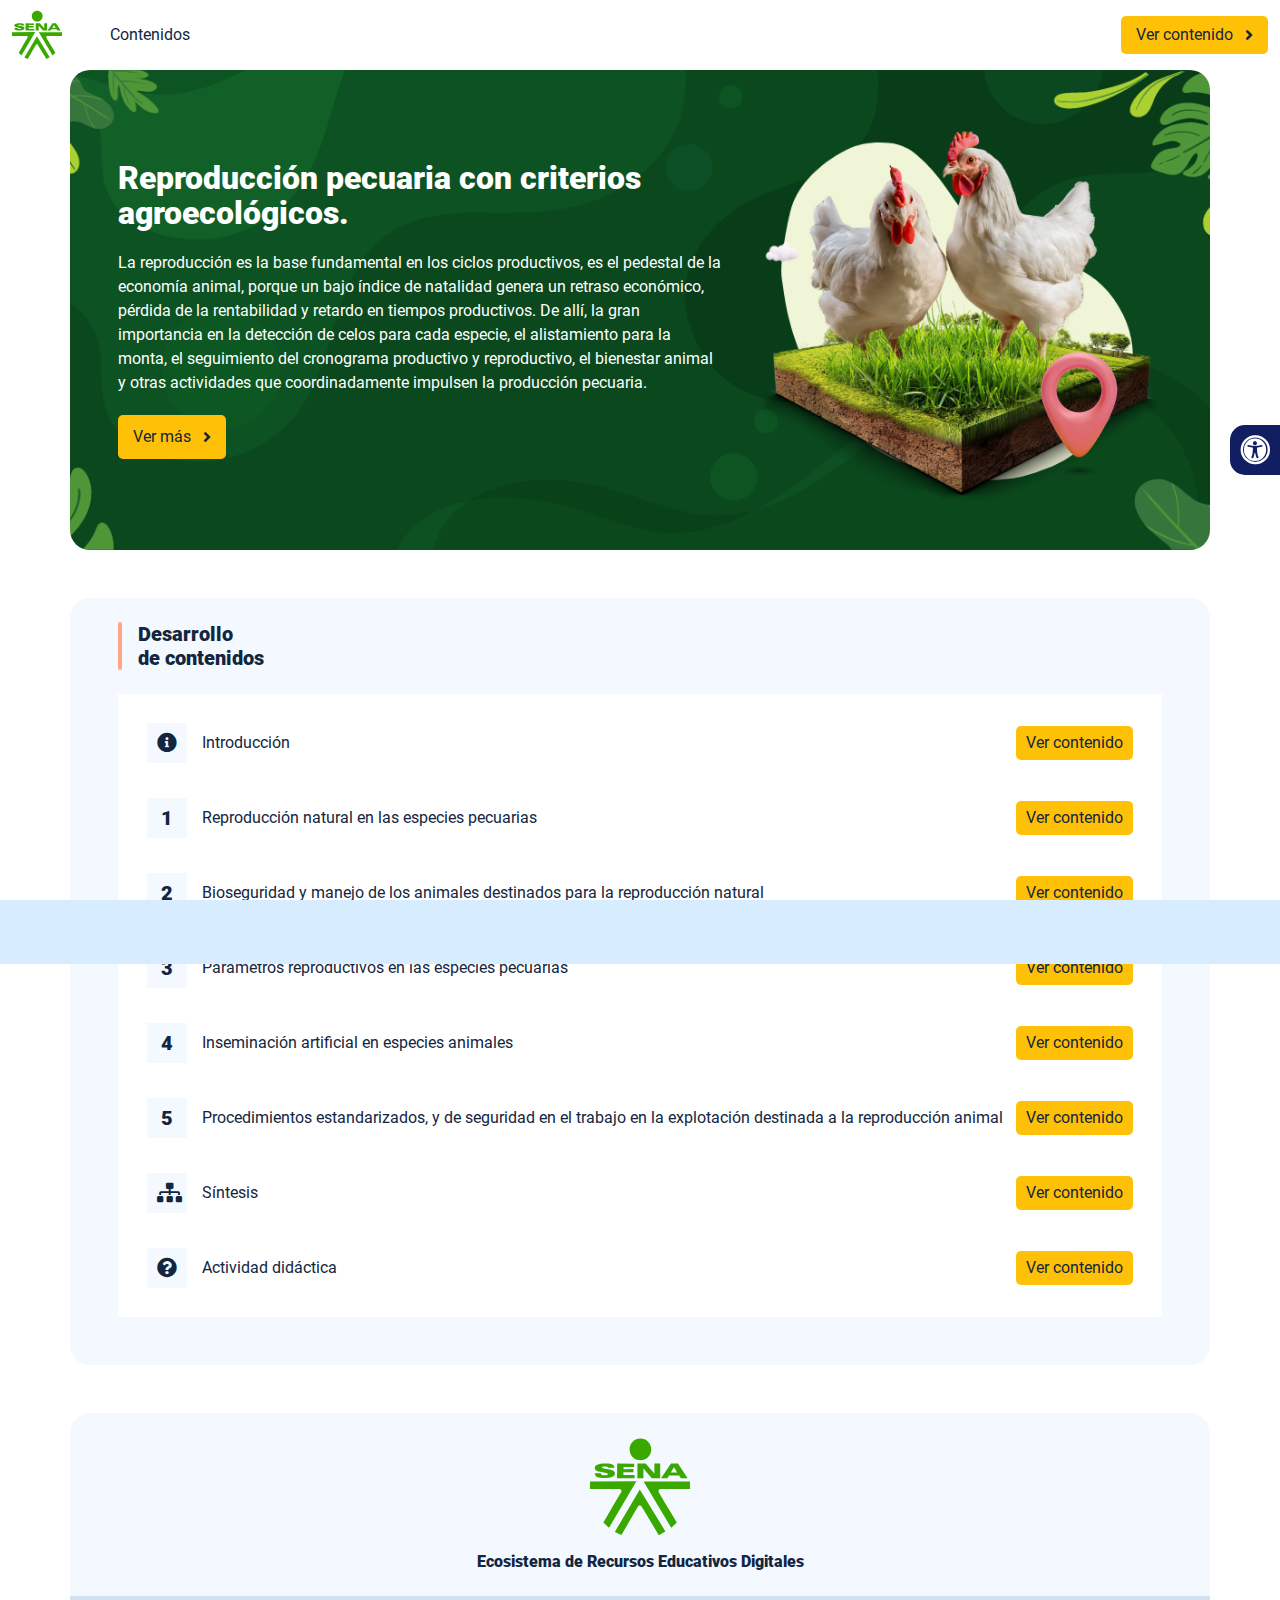
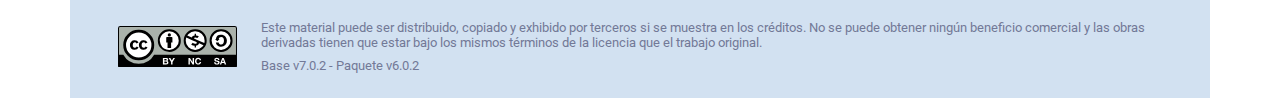
<file: index.html>
<!DOCTYPE html><html lang=""><head><meta charset="utf-8"><meta http-equiv="X-UA-Compatible" content="IE=edge"><meta name="viewport" content="width=device-width,initial-scale=1"><link rel="icon" href="favicon.ico"><title>Reproducción natural en las especies pecuarias</title><link href="css/chunk-110f1f0b.52141945.css" rel="prefetch"><link href="css/chunk-179248a2.52141945.css" rel="prefetch"><link href="css/chunk-2a9fce91.52141945.css" rel="prefetch"><link href="css/chunk-515a8379.8b3db2e4.css" rel="prefetch"><link href="css/chunk-59974754.473b497b.css" rel="prefetch"><link href="css/chunk-5d1ce150.52141945.css" rel="prefetch"><link href="css/chunk-60cbc06b.09438581.css" rel="prefetch"><link href="css/chunk-623f2040.52141945.css" rel="prefetch"><link href="css/chunk-6a43ec24.52141945.css" rel="prefetch"><link href="css/chunk-6e1e538a.3ba0a060.css" rel="prefetch"><link href="css/chunk-6e613899.52141945.css" rel="prefetch"><link href="css/chunk-766a929b.2d535c1e.css" rel="prefetch"><link href="css/chunk-7794bb60.52141945.css" rel="prefetch"><link href="css/comple.52cca4c9.css" rel="prefetch"><link href="css/creditos.da97a97d.css" rel="prefetch"><link href="css/glosario.6e3ec874.css" rel="prefetch"><link href="css/referencias.646c38a2.css" rel="prefetch"><link href="js/actividad.43a85662.js" rel="prefetch"><link href="js/chunk-0206bfa0.07f4fcb8.js" rel="prefetch"><link href="js/chunk-110f1f0b.c729ecf3.js" rel="prefetch"><link href="js/chunk-13a6037e.725eca6a.js" rel="prefetch"><link href="js/chunk-179248a2.0882ec97.js" rel="prefetch"><link href="js/chunk-18f95272.bb47be6d.js" rel="prefetch"><link href="js/chunk-2a9fce91.79146cce.js" rel="prefetch"><link href="js/chunk-2c06842c.f5617033.js" rel="prefetch"><link href="js/chunk-2d0c5615.01eba69d.js" rel="prefetch"><link href="js/chunk-2d0e96ec.ec734bee.js" rel="prefetch"><link href="js/chunk-2d208d90.ab67193c.js" rel="prefetch"><link href="js/chunk-2d21d0e2.f77c22e4.js" rel="prefetch"><link href="js/chunk-2d22c123.c9115eca.js" rel="prefetch"><link href="js/chunk-2e80bb9a.b3e4ecbc.js" rel="prefetch"><link href="js/chunk-319206de.06f535cf.js" rel="prefetch"><link href="js/chunk-36769079.0093655a.js" rel="prefetch"><link href="js/chunk-4cdd78c0.b1eae698.js" rel="prefetch"><link href="js/chunk-515a8379.471b9110.js" rel="prefetch"><link href="js/chunk-53ccb27e.03f89fab.js" rel="prefetch"><link href="js/chunk-55d286b8.69a8245e.js" rel="prefetch"><link href="js/chunk-59974754.d7b5c639.js" rel="prefetch"><link href="js/chunk-5d1ce150.33dbeb12.js" rel="prefetch"><link href="js/chunk-60cbc06b.e7f70342.js" rel="prefetch"><link href="js/chunk-623f2040.f9fac6f0.js" rel="prefetch"><link href="js/chunk-659152b8.3f7b8817.js" rel="prefetch"><link href="js/chunk-6a43ec24.3e891bb4.js" rel="prefetch"><link href="js/chunk-6e1e538a.034b6f92.js" rel="prefetch"><link href="js/chunk-6e613899.2a976d39.js" rel="prefetch"><link href="js/chunk-766a929b.1ae4942d.js" rel="prefetch"><link href="js/chunk-7794bb60.f954ae38.js" rel="prefetch"><link href="js/chunk-c796899c.ed37a8e2.js" rel="prefetch"><link href="js/chunk-e8a7823a.c0dd9220.js" rel="prefetch"><link href="js/chunk-fde47172.7ec6a62b.js" rel="prefetch"><link href="js/comple.d3ac3723.js" rel="prefetch"><link href="js/creditos.a69d078c.js" rel="prefetch"><link href="js/glosario.8eb4ed9e.js" rel="prefetch"><link href="js/intro.1e9e1a03.js" rel="prefetch"><link href="js/referencias.e390a228.js" rel="prefetch"><link href="js/sintesis.7402ca25.js" rel="prefetch"><link href="js/tema1.571c8719.js" rel="prefetch"><link href="js/tema2.2d64a0c8.js" rel="prefetch"><link href="js/tema3.c8a173cb.js" rel="prefetch"><link href="js/tema4.38e5d72a.js" rel="prefetch"><link href="js/tema5.7daa6d75.js" rel="prefetch"><link href="css/app.ff6931fe.css" rel="preload" as="style"><link href="css/chunk-vendors.06c366c6.css" rel="preload" as="style"><link href="js/app.8b00403b.js" rel="preload" as="script"><link href="js/chunk-vendors.48bc8944.js" rel="preload" as="script"><link href="css/chunk-vendors.06c366c6.css" rel="stylesheet"><link href="css/app.ff6931fe.css" rel="stylesheet"></head><body><noscript><strong>We're sorry but Reproducción natural en las especies pecuarias doesn't work properly without JavaScript enabled. Please enable it to continue.</strong></noscript><div id="app"></div><script src="js/chunk-vendors.48bc8944.js"></script><script src="js/app.8b00403b.js"></script></body></html>
</file>
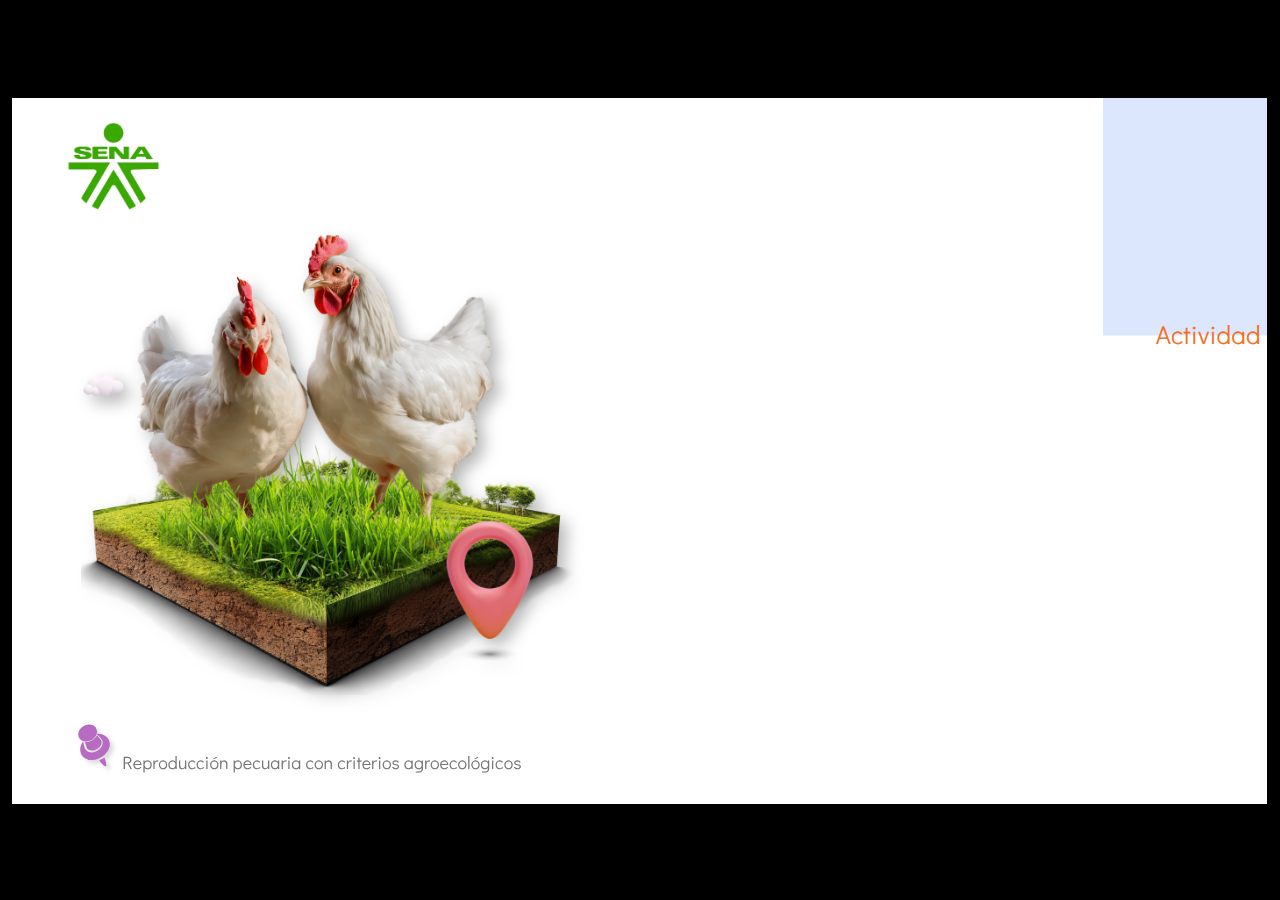
<file: actividades/story.html>
﻿<!doctype html>
<html lang="es">
<head>
  <meta charset="utf-8">
  <!-- Creado con Storyline 360 - http://www.articulate.com  -->
  <!-- version: 3.87.32265.0 -->
  <title>Actividad did&#225;ctica</title>
  <meta http-equiv="x-ua-compatible" content="IE=edge"/>
  <meta name="viewport" content="width=device-width,initial-scale=1,user-scalable=no,shrink-to-fit=no,minimal-ui"/>
  <meta name="apple-mobile-web-app-capable" content="yes"/>
  <style>
    html, body { height: 100%; padding: 0; margin: 0 }
    #app { height: 100%; width: 100%; }
  </style>

  <script>
    window.DS = {};
    window.globals = {
      DATA_PATH_BASE: '',
      HAS_FRAME: true,
      HAS_SLIDE: true,

      lmsPresent: false,
      tinCanPresent: false,
      cmi5Present: false,
      aoSupport: false,
      scale: 'show all',
      captureRc: false,
      browserSize: 'optimal',
      bgColor: '#000000',
      features: 'DropInBase,DropInInteractions,DropInMisc,DropInVectors,DropInVideo,LayerPresentAsDialog,MultipleQuizTracking,UpdatedThemeEditor',
      themeName: 'classic',
      preloaderColor: '#FFFFFF',
      suppressAnalytics: false,
      productChannel: 'stable',
      publishSource: 'storyline',
      aid: 'aid|dd73bbe0-893c-4c5d-ada9-b44ee608dcb3',
      cid: '04bfd34e-cd07-4569-9f02-371561cab23e',
      playerVersion: '3.87.32265.0',
      publishTimestamp: '2024-05-18T19:02:18.1122471Z',
      maxIosVideoElements: 10,
      connectionSettings: { mode: 'disabled' },
      hasFeature: function(feature) {
        return this.features.split(',').includes(feature);
      },
      
      parseParams: function(qs) {
        if (window.globals.parsedParams != null) {
          return window.globals.parsedParams;
        }
        qs = (qs || window.location.search.substr(1)).split('+').join(' ');
        var params = {},
            tokens,
            re = /[?&]?([^=]+)=([^&]*)/g;

        while (tokens = re.exec(qs)) {
          params[decodeURIComponent(tokens[1]).trim()] =
            decodeURIComponent(tokens[2]).trim();
        }
        window.globals.parsedParams = params;
        return params;
      }

    };
  </script>
  <script>
    var isIe11 = ('ActiveXObject' in window || window.MSBlobBuilder != null)
      && window.msCrypto != null && !window.ActiveXObject;
    if (isIe11) {
      window.globals.unsupportedBrowser = true;
      document.write(atob('[base64]'));
    }
  </script>

  <script>
    if (window.globals.hasFeature('MultiLanguageSupport')) {
      
      
    }
  </script>

  
  <script>window.THREE = { };</script>
  
</head>
<body style="background: #000000" class="cs-HTML theme-classic">
  <!-- 360 -->
  <script>!function(){var e,i=/iPhone/i,o=/iPod/i,n=/iPad/i,t=/\biOS-universal(?:.+)Mac\b/i,r=/\bAndroid(?:.+)Mobile\b/i,a=/Android/i,d=/(?:SD4930UR|\bSilk(?:.+)Mobile\b)/i,p=/Silk/i,l=/Windows Phone/i,u=/\bWindows(?:.+)ARM\b/i,b=/BlackBerry/i,s=/BB10/i,c=/Opera Mini/i,f=/\b(CriOS|Chrome)(?:.+)Mobile/i,h=/Mobile(?:.+)Firefox\b/i,v=function(e){return void 0!==e&&"MacIntel"===e.platform&&"number"==typeof e.maxTouchPoints&&e.maxTouchPoints>1&&"undefined"==typeof MSStream};e=function(e){var m={userAgent:"",platform:"",maxTouchPoints:0};e||"undefined"==typeof navigator?"string"==typeof e?m.userAgent=e:e&&e.userAgent&&(m={userAgent:e.userAgent,platform:e.platform,maxTouchPoints:e.maxTouchPoints||0}):m={userAgent:navigator.userAgent,platform:navigator.platform,maxTouchPoints:navigator.maxTouchPoints||0};var g=m.userAgent,y=g.split("[FBAN");void 0!==y[1]&&(g=y[0]),void 0!==(y=g.split("Twitter"))[1]&&(g=y[0]);var A=function(e){return function(i){return i.test(e)}}(g),w={apple:{phone:A(i)&&!A(l),ipod:A(o),tablet:!A(i)&&(A(n)||v(m))&&!A(l),universal:A(t),device:(A(i)||A(o)||A(n)||A(t)||v(m))&&!A(l)},amazon:{phone:A(d),tablet:!A(d)&&A(p),device:A(d)||A(p)},android:{phone:!A(l)&&A(d)||!A(l)&&A(r),tablet:!A(l)&&!A(d)&&!A(r)&&(A(p)||A(a)),device:!A(l)&&(A(d)||A(p)||A(r)||A(a))||A(/\bokhttp\b/i)},windows:{phone:A(l),tablet:A(u),device:A(l)||A(u)},other:{blackberry:A(b),blackberry10:A(s),opera:A(c),firefox:A(h),chrome:A(f),device:A(b)||A(s)||A(c)||A(h)||A(f)},any:!1,phone:!1,tablet:!1};return w.any=w.apple.device||w.android.device||w.windows.device||w.other.device,w.phone=w.apple.phone||w.android.phone||w.windows.phone,w.tablet=w.apple.tablet||w.android.tablet||w.windows.tablet,w}(),"object"==typeof exports&&"undefined"!=typeof module?module.exports=e:"function"==typeof define&&define.amd?define((function(){return e})):this.isMobile=e}();
    window.isMobile.apple.tablet = window.isMobile.apple.tablet ||
      (navigator.platform === 'MacIntel' && navigator.maxTouchPoints > 1);
    window.isMobile.apple.device = window.isMobile.apple.device || window.isMobile.apple.tablet;
    window.isMobile.tablet = window.isMobile.tablet || window.isMobile.apple.tablet;
    window.isMobile.any = window.isMobile.any || window.isMobile.apple.tablet;
  </script>

  <div id="focus-sink" tabindex="-1"></div>

  <div id="preso"></div>
  <script>
    (function() {

      var classTypes = [ 'desktop', 'mobile', 'phone', 'tablet' ];

      var addDeviceClasses = function(prefix, testObj) {
        var curr, i;
        for (i = 0; i < classTypes.length; i++) {
          curr = classTypes[i];
          if (testObj[curr]) {
            document.body.classList.add(prefix + curr);
          }
        }
      };

      var params = window.globals.parseParams(),
          isDevicePreview = params.devicepreview === '1',
          isPhoneOverride = params.deviceType === 'phone' || (isDevicePreview && params.phone == '1'),
          isTabletOverride = (params.deviceType === 'tablet' || isDevicePreview) && !isPhoneOverride,
          isMobileOverride = isPhoneOverride || isTabletOverride;

      var deviceView = {
        desktop: !window.isMobile.any && !isMobileOverride,
        mobile: window.isMobile.any || isMobileOverride,
        phone: isPhoneOverride || (window.isMobile.phone && !isTabletOverride),
        tablet: isTabletOverride || window.isMobile.tablet
      };

      window.globals.deviceView = deviceView;
      window.isMobile.desktop = !window.isMobile.any;
      window.isMobile.mobile = window.isMobile.any;

      addDeviceClasses('view-', deviceView);

    })();
  </script>
  
  <script src='story_content/triggers.js' type=text/javascript></script>
<script src='story_content/user.js' type=text/javascript></script>
  <div class="slide-loader"></div>

  <script>
    if (window.globals.deviceView.isMobile) { var doc = document, loader = doc.body.querySelector('.slide-loader'); [ 1, 2, 3 ].forEach(function(n) { var d = doc.createElement('div'); d.style.backgroundColor = window.globals.preloaderColor; d.classList.add('mobile-loader-dot'); d.classList.add('dot' + n); loader.appendChild(d); }); }
  </script>

  <div class="mobile-load-title-overlay" style="display: none">
    <div class="mobile-load-title">Actividad did&#225;ctica</div>
  </div>

  <div class="mobile-chrome-warning"></div>

  
<style>
  .warn-connection-dialog {
    display: none;
    background: transparent;
    pointer-events: all;
    position: fixed;
    left: 0;
    top: 0;
    width: 100%;
    height: 100%;
    z-index: 999;
  }

  .warn-connection-content {
    pointer-events: all;
    border-radius: 4px;
    background: white;
    border: 1px solid #E7E7E7;
    color: #333333;
    box-shadow: 0 2px 4px rgba(0, 0, 0, 0.25);
    transition: all 150ms ease-out;
    position: absolute;
    white-space: nowrap;
  }

  .view-phone.is-landscape .warn-connection-content {
    left: 23px;
    bottom: 23px;
  }

  .view-tablet.is-landscape .warn-connection-content {
    left: 50%;
    top: 20px;
    transform: translateX(-50%);
  }

  .view-mobile.is-portrait .warn-connection-content {
    transform: translate(-50%, calc(-100% - 15px));
  }

  .warn-connection-content p {
    display: inline-block;
    margin: 0 8px 0 0;
    line-height: 33px;
    font-size: 11px;
  }

  .warn-connection-content svg {
    position: relative;
    vertical-align: middle;
    margin: 0 2px 2px 8px;
  }

  .view-desktop .warn-connection-content {
    left: 1.5em;
    bottom: 1.5em;
  }

  .view-desktop .warn-connection-content p {
    font-size: 1.1em;
  }

  .is-offline .warn-connection-dialog {
    display: block;
  }

  .is-offline .cs-panel * {
    pointer-events: none !important;
  }

  .is-offline .cs-panel {
    pointer-events: all !important;
  }

  .is-offline #nav-controls * {
    pointer-events: none !important;
  }

  .is-offline #nav-controls {
    pointer-events: all !important;
  }
</style>

<div class="warn-connection-dialog" role="alertdialog" aria-modal="true" tabindex="0" aria-labelledby="warn-connection-message">
  <div class="warn-connection-content">
    <svg width="17" height="15" viewBox="0 0 17 15" xmlns="http://www.w3.org/2000/svg">
      <path fill="#8F0000" stroke="white" d="M16.07,12.98 L15.88,12.23 L9.51,1.21 C8.97,0.26,7.6,0.26,7.06,1.21 L0.69,12.23 C0.15,13.16,0.81,14.36,1.91,14.36 H14.65 C15.47,14.36,16.05,13.7,16.07,12.98 Z"/>
      <path fill="white" stroke="white" d="M8.58,5.5 C8.35,5.28,8.5,5.35,8.21,5.32 C8.09,5.35,7.97,5.49,7.96,5.67 C7.97,5.79,7.98,5.92,7.98,6.04 L7.98,6.04 C7.99,6.17,8,6.31,8.01,6.43 L8.01,6.44 C8.03,6.92,8.06,7.41,8.09,7.9 L8.09,7.9 C8.12,8.39,8.14,8.88,8.17,9.37 C8.17,9.39,8.18,9.42,8.2,9.44 C8.23,9.46,8.25,9.47,8.28,9.47 C8.31,9.47,8.34,9.46,8.35,9.44 C8.37,9.43,8.38,9.4,8.39,9.35 L8.39,9.34 C8.39,9.24,8.4,9.15,8.4,9.05 L8.4,9.05 C8.41,8.96,8.41,8.86,8.42,8.75 C8.43,8.44,8.45,8.12,8.47,7.81 L8.47,7.81 C8.49,7.49,8.51,7.18,8.53,6.87 C8.55,6.46,8.56,6.05,8.59,5.64 L8.6,5.62 C8.6,5.57,8.59,5.53,8.58,5.5 L8.21,5.32 Z"/>
      <circle fill="white" stroke="white" cx="8.3" cy="11.35" r="0.3"/>
    </svg>
    <p id="warn-connection-message">You are offline. Trying to reconnect...</p>
  </div>
</div>

<script>
  (function() {
    window.DS.connection = {
      warningShown: false,
      assets: {},
      loadingAssetGroup: false,
      retryDelay: 500
    };

    var connectionSettings = window.globals.connectionSettings || {};

    var useConnectionMessages = window.AbortController != null &&
      window.location.protocol != 'file:' &&
      connectionSettings.mode === 'normal';

    window.DS.connection.useConnectionMessages = useConnectionMessages;

    var assetCount = 0;
    var checkLoadedId;


    if (useConnectionMessages && connectionSettings != null) {
      var contentEl = document.querySelector('.warn-connection-content');
      var messageEl = contentEl.querySelector('p');

      if (connectionSettings.useDarkTheme) {
        contentEl.style.borderColor = '#BABBBA';
        contentEl.style.backgroundColor = '#282828';
        contentEl.style.color = '#FFFFFF';
      }

      if (connectionSettings.message != null) {
        messageEl.textContent = window.decodeURIComponent(connectionSettings.message);
      }
    }

    function checkAssetsReady() {
      for (var i in DS.connection.assets) {
        if (!DS.connection.assets[i].success) {
          return false;
        }
      }
      return true;
    }

    function stopAssetGroup() {
      if (!useConnectionMessages) { return; }

      assetCount = 0;

      DS.connection.oldAssetGroup = DS.connection.assets;
      DS.connection.assets = {};
      DS.connection.loadingAssetGroup = false;
      clearInterval(checkLoadedId);
    }

    function startAssetGroup() {
      if (!useConnectionMessages) { return; }
      var ticks = 0;
      clearInterval(checkLoadedId);
      checkLoadedId = setInterval(function() {
        var loaded = 0;
        if (assetCount === 0 && loaded === 0) {
          clearInterval(checkLoadedId);
          return;
        }

        for (var i in DS.connection.assets) {
          if (DS.connection.assets[i].success) {
            loaded++;
          }
        }

        if (assetCount === loaded && checkAssetsReady()) {
          for (var i in DS.connection.assets) {
            if (DS.connection.assets[i].action) {
              DS.connection.assets[i].action();
            }
          }
          hideWarning();
          stopAssetGroup();
        }
      }, 100)
    }

    function requiredAsset(url, action, retry, type) {
      if (!useConnectionMessages) { return; }
      if (DS.connection.assets[url]) { return; }

      DS.connection.assets[url] = {
        success: false, action: action, retry: retry, type: type
      };
      assetCount = Object.keys(DS.connection.assets).length;
      if (!DS.connection.loadingAssetGroup) {
        startAssetGroup();
      }
      DS.connection.loadingAssetGroup = true;
    }

    function assetLoaded(url) {
      if (!useConnectionMessages) { return; }
      if (DS.connection.assets[url]) {
        DS.connection.assets[url].success = true;
      }
    }

    function assetFailed(url) {
      if (!useConnectionMessages) { return; }
      if (!DS.connection.assets[url]) {
        if (/\.js$/.test(url) && url.indexOf('transcripts') === -1) {
          setTimeout(function() {
            if (DS.connection.lastSlideLoaded != null) {
              DS.connection.lastSlideLoaded();
            }
          }, DS.connection.retryDelay);
        }
        return;
      }
      if (!DS.connection.warningShown) { showWarning(); }
      if (DS.connection.assets[url].retry) {
        setTimeout(function() {
          if (!DS.connection.assets[url].success) {
            DS.connection.assets[url].retry()
          }
        }, DS.connection.retryDelay);
      }
    }

    function hideWarning() {
      document.body.classList.remove('is-offline');
      DS.connection.warningShown = false;
      enableKeys();
    }
    DS.connection.hideWarning = hideWarning

    function showWarning(btn) {
      document.body.classList.add('is-offline')
      DS.connection.warningShown = true;
      updateWarningPosition();
      disableKeys();
    }

    function updateWarningPosition() {
      if (!DS.connection.warningShown) {
        return;
      }

      var isPortrait = document.body.classList.contains('is-portrait');
      var isMobile = document.body.classList.contains('view-mobile');
      var warningEl = document.querySelector('.warn-connection-content');

      if (isPortrait && isMobile) {
        var slide = document.querySelector('.primary-slide');
        var slideRect = slide != null
          ? slide.getBoundingClientRect()
          : { top: window.innerHeight, left: 0, width: window.innerWidth };

        warningEl.style.top = `${slideRect.top}px`
        warningEl.style.left = `${slideRect.left + slideRect.width / 2}px`
      } else {
        warningEl.style.top = null;
        warningEl.style.left = null;
      }

      window.requestAnimationFrame(updateWarningPosition);
    }

    function onDisableKeyDown(e) {
      e.preventDefault();
      e.stopImmediatePropagation();
    }

    function onDisableKeyUp(e) {
      e.preventDefault();
      e.stopImmediatePropagation();
    }

    var accStyle = document.createElement('style');
    var warnDialogEl = document.querySelector('.warn-connection-dialog');

    function disableKeys() {
      if (DS.views && DS.views.nsStack && DS.views.nsStack.length === 1) {
        DS.views.nsStack[0].tabReachable = false
        DS.views.nsStack[0].updateTabIndex(true, true);
      }

      accStyle.innerHTML = '.acc-shadow-dom { display: none; }';
      document.body.appendChild(accStyle);

      warnDialogEl.parentNode.append(warnDialogEl);
      warnDialogEl.focus();
    }

    function enableKeys() {
      accStyle.remove();
      if (DS.views && DS.views.nsStack && DS.views.nsStack.length === 1 && DS.views.nsStack[0].name === '_frame') {
        DS.views.nsStack[0].tabReachable = true;
        DS.views.nsStack[0].updateTabIndex();
      }
    }

    // these will all be noops if the feature flag isn't set in
    // the data and `window.globals.features`
    DS.connection.requiredAsset = requiredAsset;
    DS.connection.assetLoaded = assetLoaded;
    DS.connection.assetFailed = assetFailed;
    DS.connection.stopAssetGroup = stopAssetGroup;
    DS.connection.startAssetGroup = startAssetGroup;
  })();
</script>


  <script>
    
    if (window.autoSpider && window.vInterfaceObject) {
      document.querySelector('.mobile-load-title-overlay').style.display = 'none';
    }
  </script>

  

  <link rel="stylesheet" href="html5/data/css/output.min.css" data-noprefix/>
</body>
<script src="html5/lib/scripts/bootstrapper.min.js"></script>
</html>
</file>
<file: css/chunk-110f1f0b.52141945.css>
.actividad[data-v-c4e6906c]{background-color:#f2f2f2}.horizontal-scroll__wrapper[data-v-c4e6906c]{overflow:hidden}.horizontal-scroll[data-v-c4e6906c]{display:flex;transition:transform .5s ease-in-out;align-items:center;flex-wrap:nowrap}.horizontal-scroll[data-v-c4e6906c]:not(.row){width:100%}.horizontal-scroll--item-fw[data-v-c4e6906c]>div{flex-grow:0;flex-shrink:0;width:100%;margin:0!important}
</file>
<file: css/chunk-179248a2.52141945.css>
.actividad[data-v-c4e6906c]{background-color:#f2f2f2}.horizontal-scroll__wrapper[data-v-c4e6906c]{overflow:hidden}.horizontal-scroll[data-v-c4e6906c]{display:flex;transition:transform .5s ease-in-out;align-items:center;flex-wrap:nowrap}.horizontal-scroll[data-v-c4e6906c]:not(.row){width:100%}.horizontal-scroll--item-fw[data-v-c4e6906c]>div{flex-grow:0;flex-shrink:0;width:100%;margin:0!important}
</file>
<file: css/chunk-2a9fce91.52141945.css>
.actividad[data-v-c4e6906c]{background-color:#f2f2f2}.horizontal-scroll__wrapper[data-v-c4e6906c]{overflow:hidden}.horizontal-scroll[data-v-c4e6906c]{display:flex;transition:transform .5s ease-in-out;align-items:center;flex-wrap:nowrap}.horizontal-scroll[data-v-c4e6906c]:not(.row){width:100%}.horizontal-scroll--item-fw[data-v-c4e6906c]>div{flex-grow:0;flex-shrink:0;width:100%;margin:0!important}
</file>
<file: css/chunk-515a8379.8b3db2e4.css>
.actividad{background-color:#f2f2f2}.banner-interno{position:relative}.banner-interno__fondo{position:absolute;top:0;bottom:-50px;left:0;right:0;background-color:#0b481e;background-size:cover;background-position:50%}.banner-interno__titulo{display:flex;align-items:center}.banner-interno__titulo__icono{display:block;width:32px;height:32px;border-radius:50%;background-color:#fff;position:relative}.banner-interno__titulo__icono i{color:#0b481e;position:absolute;left:50%;top:50%;transform:translate(-50%,-50%)}.banner-interno__titulo h1,.banner-interno__titulo h2,.banner-interno__titulo h3,.banner-interno__titulo h4,.banner-interno__titulo h5,.banner-interno__titulo h6{color:#fff;line-height:1.1em}
</file>
<file: css/chunk-59974754.473b497b.css>
.actividad{background-color:#f2f2f2}.aside-menu{position:fixed;top:70px;min-height:calc(100vh - 70px);max-height:calc(100vh - 70px);background-color:#f3f9ff;transition:flex .5s ease-in-out,width .5s ease-in-out;overflow-x:hidden;z-index:100001;width:300px}.aside-menu__black-background{position:fixed;inset:0;top:70px;background:rgba(0,0,0,.8);cursor:pointer}.aside-menu a{color:#111e61}.aside-menu__content{width:300px;display:flex;flex-direction:column;justify-content:space-between;min-height:calc(100vh - 70px);max-height:calc(100vh - 70px);border-right:1px solid #d8ecff;position:absolute;background:#fff}@media (max-height:800px){.aside-menu__content{min-height:800px;max-height:800px;overflow-y:auto}}.aside-menu__header{padding:10px;text-align:center;background-color:#d8ecff}.aside-menu__header h4{margin:0}.aside-menu__menu{overflow-y:auto;flex-grow:1;list-style:none;padding-left:0;margin-bottom:0}.aside-menu__menu__item--active .aside-menu__menu__item__lnk,.aside-menu__menu__item--active .aside-menu__sec-menu__item__lnk{background-color:#d8ecff;font-weight:700}.aside-menu__menu__item--sub-menu:hover,.aside-menu__menu__item:hover,.aside-menu__sec-menu__item:hover{background-color:#d8ecff}.aside-menu__menu__item--sub-menu{padding-left:10px}.aside-menu__menu__item--sub-menu--active .aside-menu__menu__item__lnk,.aside-menu__menu__item--sub-menu--active .aside-menu__sec-menu__item__lnk{background-color:#d8ecff;font-weight:700;position:relative}.aside-menu__menu__item--sub-menu--active .aside-menu__menu__item__lnk:before,.aside-menu__menu__item--sub-menu--active .aside-menu__sec-menu__item__lnk:before{content:"";display:block;position:absolute;left:0;bottom:0;top:0;width:4px;border-radius:2px;background-color:#ffa686}.aside-menu__menu__item__lnk,.aside-menu__sec-menu__item__lnk{display:flex;align-items:center;padding:10px 15px;line-height:1.1em}.aside-menu__menu__item__lnk i,.aside-menu__menu__item__lnk span,.aside-menu__sec-menu__item__lnk i,.aside-menu__sec-menu__item__lnk span{margin-right:10px}.aside-menu__menu__item__lnk i:last-child,.aside-menu__menu__item__lnk span:last-child,.aside-menu__sec-menu__item__lnk i:last-child,.aside-menu__sec-menu__item__lnk span:last-child{margin-right:0}.aside-menu__sec-menu{background-color:#d8ecff;padding:10px 0;flex-shrink:0;margin-bottom:0}.aside-menu__sec-menu__item{padding:10px 15px}.aside-menu__sec-menu__item__lnk{padding:0;border-radius:1em}.aside-menu__sec-menu__item__lnk i{display:block;width:2em;height:2em;padding:.5em 0;text-align:center;background-color:#fff;border-radius:50%}.aside-menu__sec-menu__item__lnk:hover{background-color:#fff}@media (max-width:576px){.aside-menu__sec-menu{padding-bottom:110px}}.main-menu-enter-active{animation:main-menu-open-animation .3s}.main-menu-enter-active .aside-menu__black-background{animation:main-menu-background-animation .3s}.main-menu-leave-active{animation:main-menu-open-animation .3s reverse}.main-menu-leave-active .aside-menu__black-background{animation:main-menu-background-animation .3s reverse}@keyframes main-menu-open-animation{0%{width:0}to{width:300px}}@keyframes main-menu-background-animation{0%{opacity:0}to{opacity:1}}
</file>
<file: css/chunk-5d1ce150.52141945.css>
.actividad[data-v-c4e6906c]{background-color:#f2f2f2}.horizontal-scroll__wrapper[data-v-c4e6906c]{overflow:hidden}.horizontal-scroll[data-v-c4e6906c]{display:flex;transition:transform .5s ease-in-out;align-items:center;flex-wrap:nowrap}.horizontal-scroll[data-v-c4e6906c]:not(.row){width:100%}.horizontal-scroll--item-fw[data-v-c4e6906c]>div{flex-grow:0;flex-shrink:0;width:100%;margin:0!important}
</file>
<file: css/chunk-60cbc06b.09438581.css>
.actividad[data-v-7e5a4120]{background-color:#f2f2f2}.header[data-v-7e5a4120]{position:sticky;top:0;padding-top:10px;padding-bottom:10px;background-color:#fff;z-index:10010;line-height:1.1em}.header__logo[data-v-7e5a4120]{width:50px}@media (max-width:576px){.header__componente-formativo[data-v-7e5a4120]{font-size:.8em}}.header__menu[data-v-7e5a4120]{cursor:pointer}.header__menu span[data-v-7e5a4120]{font-size:.7em;display:block;line-height:1em;text-align:center;color:#111e61}.header__menu__btn[data-v-7e5a4120]{width:30px;height:30px;position:relative;margin-bottom:4px}.header__menu__btn .line-1[data-v-7e5a4120],.header__menu__btn .line-2[data-v-7e5a4120],.header__menu__btn .line-3[data-v-7e5a4120]{height:4px;width:30px;background-color:#111e61;transform-origin:center center;position:absolute;left:0;border-radius:2px}.header__menu__btn .line-1[data-v-7e5a4120]{top:4px;animation:line-1-inactive-data-v-7e5a4120 .5s ease-in-out forwards}.header__menu__btn .line-2[data-v-7e5a4120]{top:13px;animation:line-2-inactive-data-v-7e5a4120 .5s ease-in-out forwards}.header__menu__btn .line-3[data-v-7e5a4120]{top:22px;animation:line-3-inactive-data-v-7e5a4120 .5s ease-in-out forwards}.header__menu__btn[data-v-7e5a4120]:hover{cursor:pointer}.header__menu__btn--open .line-1[data-v-7e5a4120]{animation:line-1-active-data-v-7e5a4120 .5s ease-in-out forwards}.header__menu__btn--open .line-2[data-v-7e5a4120]{animation:line-2-active-data-v-7e5a4120 .5s ease-in-out forwards}.header__menu__btn--open .line-3[data-v-7e5a4120]{animation:line-3-active-data-v-7e5a4120 .5s ease-in-out forwards}@keyframes line-1-active-data-v-7e5a4120{0%{transform:translate(0) rotate(0)}50%{transform:translateY(9px) rotate(0)}to{transform:translateY(9px) rotate(45deg)}}@keyframes line-2-active-data-v-7e5a4120{0%{transform:scale(1)}to{transform:scale(0)}}@keyframes line-3-active-data-v-7e5a4120{0%{transform:translate(0) rotate(0)}50%{transform:translateY(-9px) rotate(0)}to{transform:translateY(-9px) rotate(-45deg)}}@keyframes line-1-inactive-data-v-7e5a4120{0%{transform:translateY(9px) rotate(45deg)}50%{transform:translateY(9px) rotate(0)}to{transform:translate(0) rotate(0)}}@keyframes line-2-inactive-data-v-7e5a4120{0%{transform:scale(0)}to{transform:scale(1)}}@keyframes line-3-inactive-data-v-7e5a4120{0%{transform:translateY(-9px) rotate(-45deg)}50%{transform:translateY(-9px) rotate(0)}to{transform:translate(0) rotate(0)}}
</file>
<file: css/chunk-623f2040.52141945.css>
.actividad[data-v-c4e6906c]{background-color:#f2f2f2}.horizontal-scroll__wrapper[data-v-c4e6906c]{overflow:hidden}.horizontal-scroll[data-v-c4e6906c]{display:flex;transition:transform .5s ease-in-out;align-items:center;flex-wrap:nowrap}.horizontal-scroll[data-v-c4e6906c]:not(.row){width:100%}.horizontal-scroll--item-fw[data-v-c4e6906c]>div{flex-grow:0;flex-shrink:0;width:100%;margin:0!important}
</file>
<file: css/chunk-6a43ec24.52141945.css>
.actividad[data-v-c4e6906c]{background-color:#f2f2f2}.horizontal-scroll__wrapper[data-v-c4e6906c]{overflow:hidden}.horizontal-scroll[data-v-c4e6906c]{display:flex;transition:transform .5s ease-in-out;align-items:center;flex-wrap:nowrap}.horizontal-scroll[data-v-c4e6906c]:not(.row){width:100%}.horizontal-scroll--item-fw[data-v-c4e6906c]>div{flex-grow:0;flex-shrink:0;width:100%;margin:0!important}
</file>
<file: css/chunk-6e1e538a.3ba0a060.css>
.actividad[data-v-4f6b7c58]{background-color:#f2f2f2}.accesibilidad[data-v-4f6b7c58]{position:fixed;right:0;top:50vh;height:50px;background-color:#111e61;border-top-left-radius:15px;border-bottom-left-radius:15px;transform:translateY(-50%) translateX(100%) translateX(-50px);overflow:hidden;transition:transform .3s ease-in-out,height .3s ease-in-out}.accesibilidad[data-v-4f6b7c58]:hover{transform:translateY(-50%) translateX(0);height:12.75rem}.accesibilidad [data-v-4f6b7c58]{color:#fff}.accesibilidad__menu__content .accesibilidad__menu__item[data-v-4f6b7c58]{cursor:pointer}.accesibilidad__menu__content .accesibilidad__menu__item[data-v-4f6b7c58]:hover{background-color:#273685}.accesibilidad__menu__content .accesibilidad__menu__item[data-v-4f6b7c58]:last-child{border:none}.accesibilidad__menu__item[data-v-4f6b7c58]{display:flex;align-items:center;padding:10px;border-bottom:1px solid #273685;line-height:1em;-moz-user-select:none;user-select:none}.accesibilidad__menu i[data-v-4f6b7c58]{font-size:30px;font-style:normal;margin-right:10px;line-height:1em}.accesibilidad__menu img[data-v-4f6b7c58]{width:30px;margin-right:10px}
</file>
<file: css/chunk-6e613899.52141945.css>
.actividad[data-v-c4e6906c]{background-color:#f2f2f2}.horizontal-scroll__wrapper[data-v-c4e6906c]{overflow:hidden}.horizontal-scroll[data-v-c4e6906c]{display:flex;transition:transform .5s ease-in-out;align-items:center;flex-wrap:nowrap}.horizontal-scroll[data-v-c4e6906c]:not(.row){width:100%}.horizontal-scroll--item-fw[data-v-c4e6906c]>div{flex-grow:0;flex-shrink:0;width:100%;margin:0!important}
</file>
<file: css/chunk-766a929b.2d535c1e.css>
.actividad{background-color:#f2f2f2}.barra-avance{display:flex;align-items:center;justify-content:space-between;position:fixed;bottom:0;left:0;width:100%;padding:10px;background-color:#d8ecff;transition:transform .5s ease-in-out;z-index:100000}.barra-avance__barra{margin:0 20px;flex:1;position:relative;max-width:800px}.barra-avance__barra--amarilla,.barra-avance__barra--blanca{height:4px}.barra-avance__barra--amarilla:after,.barra-avance__barra--amarilla:before,.barra-avance__barra--blanca:after,.barra-avance__barra--blanca:before{content:"";display:block;width:10px;height:10px;border-radius:50%;position:absolute;top:50%}.barra-avance__barra--amarilla:before,.barra-avance__barra--blanca:before{left:0;transform:translate(-50%,-50%)}.barra-avance__barra--amarilla:after,.barra-avance__barra--blanca:after{right:0;transform:translate(50%,-50%)}.barra-avance__barra--blanca{background-color:#fff}.barra-avance__barra--blanca:after,.barra-avance__barra--blanca:before{background-color:#fff}.barra-avance__barra--amarilla{position:absolute;width:100%;top:0;background-color:#ffc107}.barra-avance__barra--amarilla:after,.barra-avance__barra--amarilla:before{background-color:#ffc107}.barra-avance__boton--regresar{background-color:#b0c0d2}.barra-avance__boton--regresar span{color:#111e61!important}.barra-avance__boton--disable{opacity:0;pointer-events:none}.barra-avance--open{transform:translateY(0)}.barra-avance--close{transform:translateY(100%)}
</file>
<file: css/chunk-7794bb60.52141945.css>
.actividad[data-v-c4e6906c]{background-color:#f2f2f2}.horizontal-scroll__wrapper[data-v-c4e6906c]{overflow:hidden}.horizontal-scroll[data-v-c4e6906c]{display:flex;transition:transform .5s ease-in-out;align-items:center;flex-wrap:nowrap}.horizontal-scroll[data-v-c4e6906c]:not(.row){width:100%}.horizontal-scroll--item-fw[data-v-c4e6906c]>div{flex-grow:0;flex-shrink:0;width:100%;margin:0!important}
</file>
<file: css/comple.52cca4c9.css>
.banner-interno{position:relative}.banner-interno__fondo{position:absolute;top:0;bottom:-50px;left:0;right:0;background-color:#0b481e;background-size:cover;background-position:50%}.banner-interno__titulo{display:flex;align-items:center}.banner-interno__titulo__icono{display:block;width:32px;height:32px;border-radius:50%;background-color:#fff;position:relative}.banner-interno__titulo__icono i{color:#0b481e;position:absolute;left:50%;top:50%;transform:translate(-50%,-50%)}.banner-interno__titulo h1,.banner-interno__titulo h2,.banner-interno__titulo h3,.banner-interno__titulo h4,.banner-interno__titulo h5,.banner-interno__titulo h6{color:#fff;line-height:1.1em}.actividad{background-color:#f2f2f2}.complementario__enlaces{display:flex;justify-content:center;flex-wrap:wrap}.complementario__enlaces a{margin:0 5px}.complementario__btn{font-size:1.5em;line-height:1em}table{width:calc(100% - 1px);min-width:800px}table thead{background-color:#d8ecff}table thead th{border-color:#d8ecff}table td,table th{padding:25px 20px;text-align:center}
</file>
<file: css/creditos.da97a97d.css>
.banner-interno{position:relative}.banner-interno__fondo{position:absolute;top:0;bottom:-50px;left:0;right:0;background-color:#0b481e;background-size:cover;background-position:50%}.banner-interno__titulo{display:flex;align-items:center}.banner-interno__titulo__icono{display:block;width:32px;height:32px;border-radius:50%;background-color:#fff;position:relative}.banner-interno__titulo__icono i{color:#0b481e;position:absolute;left:50%;top:50%;transform:translate(-50%,-50%)}.banner-interno__titulo h1,.banner-interno__titulo h2,.banner-interno__titulo h3,.banner-interno__titulo h4,.banner-interno__titulo h5,.banner-interno__titulo h6{color:#fff;line-height:1.1em}.actividad{background-color:#f2f2f2}.creditos-vista .tarjeta.credito{background-color:#d2e1f1}.creditos{color:#727997;overflow-x:auto}.creditos__item{min-width:490px}.creditos p{line-height:1.3em;margin-bottom:0;color:#727997}.creditos__titulo{font-weight:700;background-color:#d2e1f1;padding:5px 10px;border-top-radius:5px;border-top-left-radius:5px;border-top-right-radius:5px}.creditos table td,.creditos table th{border-color:#d2e1f1}
</file>
<file: css/glosario.6e3ec874.css>
.banner-interno{position:relative}.banner-interno__fondo{position:absolute;top:0;bottom:-50px;left:0;right:0;background-color:#0b481e;background-size:cover;background-position:50%}.banner-interno__titulo{display:flex;align-items:center}.banner-interno__titulo__icono{display:block;width:32px;height:32px;border-radius:50%;background-color:#fff;position:relative}.banner-interno__titulo__icono i{color:#0b481e;position:absolute;left:50%;top:50%;transform:translate(-50%,-50%)}.banner-interno__titulo h1,.banner-interno__titulo h2,.banner-interno__titulo h3,.banner-interno__titulo h4,.banner-interno__titulo h5,.banner-interno__titulo h6{color:#fff;line-height:1.1em}.actividad{background-color:#f2f2f2}.glosario__letra-item{display:flex}.glosario__letra-item__texto{padding-top:5px}.glosario__letra-item__letra__icono{width:32px;height:32px;position:relative;line-height:1em;border-radius:50%;background-color:#d2e1f1}.glosario__letra-item__letra__icono span{position:absolute;left:50%;top:50%;transform:translate(-50%,-50%);font-size:1.1em;font-weight:900}
</file>
<file: css/referencias.646c38a2.css>
.banner-interno{position:relative}.banner-interno__fondo{position:absolute;top:0;bottom:-50px;left:0;right:0;background-color:#0b481e;background-size:cover;background-position:50%}.banner-interno__titulo{display:flex;align-items:center}.banner-interno__titulo__icono{display:block;width:32px;height:32px;border-radius:50%;background-color:#fff;position:relative}.banner-interno__titulo__icono i{color:#0b481e;position:absolute;left:50%;top:50%;transform:translate(-50%,-50%)}.banner-interno__titulo h1,.banner-interno__titulo h2,.banner-interno__titulo h3,.banner-interno__titulo h4,.banner-interno__titulo h5,.banner-interno__titulo h6{color:#fff;line-height:1.1em}.actividad{background-color:#f2f2f2}.referencias__item:last-child hr{display:none}.referencias__item a{color:#2196f3;text-decoration:underline;overflow-wrap:break-word}
</file>
<file: css/app.ff6931fe.css>
*{box-sizing:inherit}:after,:before{box-sizing:inherit}html{height:100%;line-height:1.15;box-sizing:border-box;-webkit-font-smoothing:antialiased;-moz-osx-font-smoothing:grayscale;-webkit-text-size-adjust:100%;-ms-text-size-adjust:100%;text-rendering:optimizeLegibility}a,abbr,acronym,address,applet,article,aside,audio,b,big,blockquote,body,canvas,caption,center,cite,code,dd,del,details,dfn,div,dl,dt,em,embed,fieldset,figcaption,figure,footer,form,h1,h2,h3,h4,h5,h6,header,hgroup,html,i,iframe,img,ins,kbd,label,legend,li,mark,menu,nav,object,ol,output,p,pre,q,ruby,s,samp,section,small,span,strike,strong,sub,summary,sup,table,tbody,td,tfoot,th,thead,time,tr,tt,u,ul,var,video{margin:0;padding:0;border:0;outline:0;background:transparent;vertical-align:baseline}article,aside,details,figcaption,figure,footer,header,main,menu,nav,section,summary{display:block}[hidden],template{display:none}hr{box-sizing:content-box;height:0;border-bottom:1px solid #e8e8e8;border-left:0;border-right:0;border-top:0;margin:1.5em 0;overflow:visible}[hidden]{display:none}a{font-family:Roboto,sans-serif;font-size:1em;font-weight:400;text-decoration:none;color:#12263f;background-color:transparent;transition:all .15s ease-in-out;-webkit-text-decoration-skip:objects}a:active,a:hover{outline-width:0}a:active,a:focus,a:hover{color:#000}[type=button],[type=reset],[type=submit],button{-moz-appearance:none;appearance:none;cursor:pointer;display:inline-block;vertical-align:middle;border:0;border-radius:5px;color:#12263f;background-color:#ffc107;font-family:Roboto,sans-serif;font-weight:400;font-size:1em;-webkit-font-smoothing:antialiased;line-height:1em;white-space:nowrap;text-decoration:none;text-transform:none;padding:.75em 1.5em;margin:0;-moz-user-select:none;user-select:none;overflow:visible;transition:background-color .15s ease-in-out}[type=button]:focus,[type=button]:hover,[type=reset]:focus,[type=reset]:hover,[type=submit]:focus,[type=submit]:hover,button:focus,button:hover{background-color:#ffc107;color:#12263f}[type=button]:disabled,[type=reset]:disabled,[type=submit]:disabled,button:disabled{cursor:not-allowed;opacity:.5}[type=button]:disabled:hover,[type=reset]:disabled:hover,[type=submit]:disabled:hover,button:disabled:hover{background-color:#ffc107}input,select,textarea{margin:0;display:block;font-family:Roboto,sans-serif;font-size:16px}input{overflow:visible}[type=color],[type=date],[type=datetime-local],[type=datetime],[type=email],[type=month],[type=number],[type=password],[type=search],[type=tel],[type=text],[type=time],[type=url],[type=week],input:not([type]),select,select[multiple],textarea{background-color:#fff;border:1px solid #e8e8e8;border-radius:5px;box-shadow:inset 0 1px 3px rgba(0,0,0,.06);box-sizing:inherit;margin-bottom:.75em;padding:.5em;transition:border-color .15s ease-in-out;width:100%}[type=color]:hover,[type=date]:hover,[type=datetime-local]:hover,[type=datetime]:hover,[type=email]:hover,[type=month]:hover,[type=number]:hover,[type=password]:hover,[type=search]:hover,[type=tel]:hover,[type=text]:hover,[type=time]:hover,[type=url]:hover,[type=week]:hover,input:not([type]):hover,select:hover,select[multiple]:hover,textarea:hover{border-color:shade(#e8e8e8,20%)}[type=color]:focus,[type=date]:focus,[type=datetime-local]:focus,[type=datetime]:focus,[type=email]:focus,[type=month]:focus,[type=number]:focus,[type=password]:focus,[type=search]:focus,[type=tel]:focus,[type=text]:focus,[type=time]:focus,[type=url]:focus,[type=week]:focus,input:not([type]):focus,select:focus,select[multiple]:focus,textarea:focus{border-color:#ffa686;box-shadow:inset 0 1px 3px rgba(0,0,0,.06),0 0 5px rgba(8,50,21,.7);outline:none}[type=color]:disabled,[type=date]:disabled,[type=datetime-local]:disabled,[type=datetime]:disabled,[type=email]:disabled,[type=month]:disabled,[type=number]:disabled,[type=password]:disabled,[type=search]:disabled,[type=tel]:disabled,[type=text]:disabled,[type=time]:disabled,[type=url]:disabled,[type=week]:disabled,input:not([type]):disabled,select:disabled,select[multiple]:disabled,textarea:disabled{background-color:shade(#fff,5%);cursor:not-allowed}[type=color]:disabled:hover,[type=date]:disabled:hover,[type=datetime-local]:disabled:hover,[type=datetime]:disabled:hover,[type=email]:disabled:hover,[type=month]:disabled:hover,[type=number]:disabled:hover,[type=password]:disabled:hover,[type=search]:disabled:hover,[type=tel]:disabled:hover,[type=text]:disabled:hover,[type=time]:disabled:hover,[type=url]:disabled:hover,[type=week]:disabled:hover,input:not([type]):disabled:hover,select:disabled:hover,select[multiple]:disabled:hover,textarea:disabled:hover{border:1px solid #e8e8e8}select{text-transform:none;max-width:100%;border-radius:5px}::-webkit-file-upload-button{background-color:#ffc107;border:none;cursor:pointer;color:#12263f;border-radius:5px;padding:.75em 1.5em}::-webkit-file-upload-button:hover{background-color:#ffc107}optgroup{font-weight:700}fieldset{border:1px solid #e8e8e8;background-color:transparent;padding:1.5em;-webkit-margin-start:0;-webkit-margin-end:0;-webkit-padding-before:1.5em;-webkit-padding-start:1.5em;-webkit-padding-end:1.5em;-webkit-padding-after:1.5em}legend{box-sizing:border-box;color:inherit;display:table;max-width:100%;padding:0;white-space:normal;font-weight:600;-webkit-padding-start:0;-webkit-padding-end:0}label,legend{margin-bottom:.375em}label{display:block;font-size:1em;font-family:Roboto,sans-serif;font-weight:900}textarea{overflow:auto;resize:vertical}[type=checkbox],[type=radio]{box-sizing:border-box;padding:0;display:inline;margin-right:.375em}[type=number]::-webkit-inner-spin-button,[type=number]::-webkit-outer-spin-button{height:auto}[type=search]{-webkit-appearance:textfield;outline-offset:-2px}[type=search]::-webkit-search-cancel-button,[type=search]::-webkit-search-decoration{-webkit-appearance:none;-moz-appearance:none}::-moz-placeholder{color:#999}::placeholder{color:#999}::-webkit-file-upload-button{-webkit-appearance:button;-moz-appearance:button;font:inherit}[type=file]{margin-bottom:.75em;width:100%}[type=button],[type=reset],[type=submit],button{-webkit-appearance:button}[type=button]::-moz-focus-inner,[type=reset]::-moz-focus-inner,[type=submit]::-moz-focus-inner,button::-moz-focus-inner{border-style:none;padding:0}[type=button]:-moz-focusring,[type=reset]:-moz-focusring,[type=submit]:-moz-focusring,button:-moz-focusring{outline:1px dotted ButtonText}progress{vertical-align:baseline}ol,ul{list-style:none;margin-bottom:1em}dt{font-weight:700}figure,img,picture,svg{margin:0;width:100%;max-width:100%}figcaption{display:block;background-color:#e8e8e8;padding:.75em 1.5em;font-size:.8em;font-weight:700}img,svg{display:block;border-style:none}svg:not(:root){overflow:hidden}audio,canvas,progress,video{display:inline-block}audio:not([controls]){display:none;height:0}template{display:none}table{border-collapse:collapse;border-spacing:0;table-layout:fixed;width:100%}td,th,tr{vertical-align:middle}td,th{border:1px solid #e8e8e8;padding:.75em}th{font-size:.875em;line-height:1.2}td{line-height:1.5}body{font-size:16px;font-weight:400;line-height:1.5}body,h1,h2,h3,h4,h5,h6{color:#12263f;font-family:Roboto,sans-serif}h1,h2,h3,h4,h5,h6{font-weight:900;line-height:1.2;margin:0 0 .75em}h1{font-size:2em}h2{font-size:1.5em}h3{font-size:1.25em}h4{font-size:1.125em}h5{font-size:1em}h6{font-size:.875em}p{font-family:Roboto,sans-serif;font-size:1em;font-weight:400;line-height:1.5;color:#12263f;margin-bottom:1em}b,strong{font-weight:700}dfn,em,i{font-style:italic}br{line-height:2em}u{text-decoration:underline}code,kbd,pre,samp{color:#727997;font-family:Lucida Console,Courier New,monospace;font-size:1em}sub,sup{font-size:75%;line-height:0;position:relative;vertical-align:baseline}sub{bottom:-.25em}sup{top:-.5em}small{font-size:80%}mark{background-color:#ffeb3b;color:#000}abbr[title]{border-bottom:none;text-decoration:underline;text-decoration:underline dotted}blockquote,q{quotes:none}::selection{background:#2196f3!important;color:#fff!important;text-shadow:none}::-moz-selection{background:#2196f3!important;color:#fff!important;text-shadow:none}img::selection{background:transparent}img::-moz-selection{background:transparent}body{-webkit-tap-highlight-color:#2196F3!important}details,menu{display:block}summary{display:list-item}@media print{*{background:transparent!important;color:#000!important;box-shadow:none!important;text-shadow:none!important}:after,:before,:first-letter,:first-line{background:transparent!important;color:#000!important;box-shadow:none!important;text-shadow:none!important}a,a:visited{text-decoration:underline}a[href]:after{content:" (" attr(href) ")"}a abbr[title]:after{content:" (" attr(title) ")"}a[href^="#"]:after,a[href^="javascript:"]:after{content:""}blockquote,pre{border:1px solid #999;page-break-inside:avoid}thead{display:table-header-group}img,tr{page-break-inside:avoid}img{max-width:100%!important}h2,h3,p{orphans:3;widows:3}h2,h3{page-break-after:avoid}}[data-aos][data-aos][data-aos-duration="50"],body[data-aos-duration="50"] [data-aos]{transition-duration:50ms}[data-aos][data-aos][data-aos-delay="50"],body[data-aos-delay="50"] [data-aos]{transition-delay:0s}[data-aos][data-aos][data-aos-delay="50"].aos-animate,body[data-aos-delay="50"] [data-aos].aos-animate{transition-delay:50ms}[data-aos][data-aos][data-aos-duration="100"],body[data-aos-duration="100"] [data-aos]{transition-duration:.1s}[data-aos][data-aos][data-aos-delay="100"],body[data-aos-delay="100"] [data-aos]{transition-delay:0s}[data-aos][data-aos][data-aos-delay="100"].aos-animate,body[data-aos-delay="100"] [data-aos].aos-animate{transition-delay:.1s}[data-aos][data-aos][data-aos-duration="150"],body[data-aos-duration="150"] [data-aos]{transition-duration:.15s}[data-aos][data-aos][data-aos-delay="150"],body[data-aos-delay="150"] [data-aos]{transition-delay:0s}[data-aos][data-aos][data-aos-delay="150"].aos-animate,body[data-aos-delay="150"] [data-aos].aos-animate{transition-delay:.15s}[data-aos][data-aos][data-aos-duration="200"],body[data-aos-duration="200"] [data-aos]{transition-duration:.2s}[data-aos][data-aos][data-aos-delay="200"],body[data-aos-delay="200"] [data-aos]{transition-delay:0s}[data-aos][data-aos][data-aos-delay="200"].aos-animate,body[data-aos-delay="200"] [data-aos].aos-animate{transition-delay:.2s}[data-aos][data-aos][data-aos-duration="250"],body[data-aos-duration="250"] [data-aos]{transition-duration:.25s}[data-aos][data-aos][data-aos-delay="250"],body[data-aos-delay="250"] [data-aos]{transition-delay:0s}[data-aos][data-aos][data-aos-delay="250"].aos-animate,body[data-aos-delay="250"] [data-aos].aos-animate{transition-delay:.25s}[data-aos][data-aos][data-aos-duration="300"],body[data-aos-duration="300"] [data-aos]{transition-duration:.3s}[data-aos][data-aos][data-aos-delay="300"],body[data-aos-delay="300"] [data-aos]{transition-delay:0s}[data-aos][data-aos][data-aos-delay="300"].aos-animate,body[data-aos-delay="300"] [data-aos].aos-animate{transition-delay:.3s}[data-aos][data-aos][data-aos-duration="350"],body[data-aos-duration="350"] [data-aos]{transition-duration:.35s}[data-aos][data-aos][data-aos-delay="350"],body[data-aos-delay="350"] [data-aos]{transition-delay:0s}[data-aos][data-aos][data-aos-delay="350"].aos-animate,body[data-aos-delay="350"] [data-aos].aos-animate{transition-delay:.35s}[data-aos][data-aos][data-aos-duration="400"],body[data-aos-duration="400"] [data-aos]{transition-duration:.4s}[data-aos][data-aos][data-aos-delay="400"],body[data-aos-delay="400"] [data-aos]{transition-delay:0s}[data-aos][data-aos][data-aos-delay="400"].aos-animate,body[data-aos-delay="400"] [data-aos].aos-animate{transition-delay:.4s}[data-aos][data-aos][data-aos-duration="450"],body[data-aos-duration="450"] [data-aos]{transition-duration:.45s}[data-aos][data-aos][data-aos-delay="450"],body[data-aos-delay="450"] [data-aos]{transition-delay:0s}[data-aos][data-aos][data-aos-delay="450"].aos-animate,body[data-aos-delay="450"] [data-aos].aos-animate{transition-delay:.45s}[data-aos][data-aos][data-aos-duration="500"],body[data-aos-duration="500"] [data-aos]{transition-duration:.5s}[data-aos][data-aos][data-aos-delay="500"],body[data-aos-delay="500"] [data-aos]{transition-delay:0s}[data-aos][data-aos][data-aos-delay="500"].aos-animate,body[data-aos-delay="500"] [data-aos].aos-animate{transition-delay:.5s}[data-aos][data-aos][data-aos-duration="550"],body[data-aos-duration="550"] [data-aos]{transition-duration:.55s}[data-aos][data-aos][data-aos-delay="550"],body[data-aos-delay="550"] [data-aos]{transition-delay:0s}[data-aos][data-aos][data-aos-delay="550"].aos-animate,body[data-aos-delay="550"] [data-aos].aos-animate{transition-delay:.55s}[data-aos][data-aos][data-aos-duration="600"],body[data-aos-duration="600"] [data-aos]{transition-duration:.6s}[data-aos][data-aos][data-aos-delay="600"],body[data-aos-delay="600"] [data-aos]{transition-delay:0s}[data-aos][data-aos][data-aos-delay="600"].aos-animate,body[data-aos-delay="600"] [data-aos].aos-animate{transition-delay:.6s}[data-aos][data-aos][data-aos-duration="650"],body[data-aos-duration="650"] [data-aos]{transition-duration:.65s}[data-aos][data-aos][data-aos-delay="650"],body[data-aos-delay="650"] [data-aos]{transition-delay:0s}[data-aos][data-aos][data-aos-delay="650"].aos-animate,body[data-aos-delay="650"] [data-aos].aos-animate{transition-delay:.65s}[data-aos][data-aos][data-aos-duration="700"],body[data-aos-duration="700"] [data-aos]{transition-duration:.7s}[data-aos][data-aos][data-aos-delay="700"],body[data-aos-delay="700"] [data-aos]{transition-delay:0s}[data-aos][data-aos][data-aos-delay="700"].aos-animate,body[data-aos-delay="700"] [data-aos].aos-animate{transition-delay:.7s}[data-aos][data-aos][data-aos-duration="750"],body[data-aos-duration="750"] [data-aos]{transition-duration:.75s}[data-aos][data-aos][data-aos-delay="750"],body[data-aos-delay="750"] [data-aos]{transition-delay:0s}[data-aos][data-aos][data-aos-delay="750"].aos-animate,body[data-aos-delay="750"] [data-aos].aos-animate{transition-delay:.75s}[data-aos][data-aos][data-aos-duration="800"],body[data-aos-duration="800"] [data-aos]{transition-duration:.8s}[data-aos][data-aos][data-aos-delay="800"],body[data-aos-delay="800"] [data-aos]{transition-delay:0s}[data-aos][data-aos][data-aos-delay="800"].aos-animate,body[data-aos-delay="800"] [data-aos].aos-animate{transition-delay:.8s}[data-aos][data-aos][data-aos-duration="850"],body[data-aos-duration="850"] [data-aos]{transition-duration:.85s}[data-aos][data-aos][data-aos-delay="850"],body[data-aos-delay="850"] [data-aos]{transition-delay:0s}[data-aos][data-aos][data-aos-delay="850"].aos-animate,body[data-aos-delay="850"] [data-aos].aos-animate{transition-delay:.85s}[data-aos][data-aos][data-aos-duration="900"],body[data-aos-duration="900"] [data-aos]{transition-duration:.9s}[data-aos][data-aos][data-aos-delay="900"],body[data-aos-delay="900"] [data-aos]{transition-delay:0s}[data-aos][data-aos][data-aos-delay="900"].aos-animate,body[data-aos-delay="900"] [data-aos].aos-animate{transition-delay:.9s}[data-aos][data-aos][data-aos-duration="950"],body[data-aos-duration="950"] [data-aos]{transition-duration:.95s}[data-aos][data-aos][data-aos-delay="950"],body[data-aos-delay="950"] [data-aos]{transition-delay:0s}[data-aos][data-aos][data-aos-delay="950"].aos-animate,body[data-aos-delay="950"] [data-aos].aos-animate{transition-delay:.95s}[data-aos][data-aos][data-aos-duration="1000"],body[data-aos-duration="1000"] [data-aos]{transition-duration:1s}[data-aos][data-aos][data-aos-delay="1000"],body[data-aos-delay="1000"] [data-aos]{transition-delay:0s}[data-aos][data-aos][data-aos-delay="1000"].aos-animate,body[data-aos-delay="1000"] [data-aos].aos-animate{transition-delay:1s}[data-aos][data-aos][data-aos-duration="1050"],body[data-aos-duration="1050"] [data-aos]{transition-duration:1.05s}[data-aos][data-aos][data-aos-delay="1050"],body[data-aos-delay="1050"] [data-aos]{transition-delay:0s}[data-aos][data-aos][data-aos-delay="1050"].aos-animate,body[data-aos-delay="1050"] [data-aos].aos-animate{transition-delay:1.05s}[data-aos][data-aos][data-aos-duration="1100"],body[data-aos-duration="1100"] [data-aos]{transition-duration:1.1s}[data-aos][data-aos][data-aos-delay="1100"],body[data-aos-delay="1100"] [data-aos]{transition-delay:0s}[data-aos][data-aos][data-aos-delay="1100"].aos-animate,body[data-aos-delay="1100"] [data-aos].aos-animate{transition-delay:1.1s}[data-aos][data-aos][data-aos-duration="1150"],body[data-aos-duration="1150"] [data-aos]{transition-duration:1.15s}[data-aos][data-aos][data-aos-delay="1150"],body[data-aos-delay="1150"] [data-aos]{transition-delay:0s}[data-aos][data-aos][data-aos-delay="1150"].aos-animate,body[data-aos-delay="1150"] [data-aos].aos-animate{transition-delay:1.15s}[data-aos][data-aos][data-aos-duration="1200"],body[data-aos-duration="1200"] [data-aos]{transition-duration:1.2s}[data-aos][data-aos][data-aos-delay="1200"],body[data-aos-delay="1200"] [data-aos]{transition-delay:0s}[data-aos][data-aos][data-aos-delay="1200"].aos-animate,body[data-aos-delay="1200"] [data-aos].aos-animate{transition-delay:1.2s}[data-aos][data-aos][data-aos-duration="1250"],body[data-aos-duration="1250"] [data-aos]{transition-duration:1.25s}[data-aos][data-aos][data-aos-delay="1250"],body[data-aos-delay="1250"] [data-aos]{transition-delay:0s}[data-aos][data-aos][data-aos-delay="1250"].aos-animate,body[data-aos-delay="1250"] [data-aos].aos-animate{transition-delay:1.25s}[data-aos][data-aos][data-aos-duration="1300"],body[data-aos-duration="1300"] [data-aos]{transition-duration:1.3s}[data-aos][data-aos][data-aos-delay="1300"],body[data-aos-delay="1300"] [data-aos]{transition-delay:0s}[data-aos][data-aos][data-aos-delay="1300"].aos-animate,body[data-aos-delay="1300"] [data-aos].aos-animate{transition-delay:1.3s}[data-aos][data-aos][data-aos-duration="1350"],body[data-aos-duration="1350"] [data-aos]{transition-duration:1.35s}[data-aos][data-aos][data-aos-delay="1350"],body[data-aos-delay="1350"] [data-aos]{transition-delay:0s}[data-aos][data-aos][data-aos-delay="1350"].aos-animate,body[data-aos-delay="1350"] [data-aos].aos-animate{transition-delay:1.35s}[data-aos][data-aos][data-aos-duration="1400"],body[data-aos-duration="1400"] [data-aos]{transition-duration:1.4s}[data-aos][data-aos][data-aos-delay="1400"],body[data-aos-delay="1400"] [data-aos]{transition-delay:0s}[data-aos][data-aos][data-aos-delay="1400"].aos-animate,body[data-aos-delay="1400"] [data-aos].aos-animate{transition-delay:1.4s}[data-aos][data-aos][data-aos-duration="1450"],body[data-aos-duration="1450"] [data-aos]{transition-duration:1.45s}[data-aos][data-aos][data-aos-delay="1450"],body[data-aos-delay="1450"] [data-aos]{transition-delay:0s}[data-aos][data-aos][data-aos-delay="1450"].aos-animate,body[data-aos-delay="1450"] [data-aos].aos-animate{transition-delay:1.45s}[data-aos][data-aos][data-aos-duration="1500"],body[data-aos-duration="1500"] [data-aos]{transition-duration:1.5s}[data-aos][data-aos][data-aos-delay="1500"],body[data-aos-delay="1500"] [data-aos]{transition-delay:0s}[data-aos][data-aos][data-aos-delay="1500"].aos-animate,body[data-aos-delay="1500"] [data-aos].aos-animate{transition-delay:1.5s}[data-aos][data-aos][data-aos-duration="1550"],body[data-aos-duration="1550"] [data-aos]{transition-duration:1.55s}[data-aos][data-aos][data-aos-delay="1550"],body[data-aos-delay="1550"] [data-aos]{transition-delay:0s}[data-aos][data-aos][data-aos-delay="1550"].aos-animate,body[data-aos-delay="1550"] [data-aos].aos-animate{transition-delay:1.55s}[data-aos][data-aos][data-aos-duration="1600"],body[data-aos-duration="1600"] [data-aos]{transition-duration:1.6s}[data-aos][data-aos][data-aos-delay="1600"],body[data-aos-delay="1600"] [data-aos]{transition-delay:0s}[data-aos][data-aos][data-aos-delay="1600"].aos-animate,body[data-aos-delay="1600"] [data-aos].aos-animate{transition-delay:1.6s}[data-aos][data-aos][data-aos-duration="1650"],body[data-aos-duration="1650"] [data-aos]{transition-duration:1.65s}[data-aos][data-aos][data-aos-delay="1650"],body[data-aos-delay="1650"] [data-aos]{transition-delay:0s}[data-aos][data-aos][data-aos-delay="1650"].aos-animate,body[data-aos-delay="1650"] [data-aos].aos-animate{transition-delay:1.65s}[data-aos][data-aos][data-aos-duration="1700"],body[data-aos-duration="1700"] [data-aos]{transition-duration:1.7s}[data-aos][data-aos][data-aos-delay="1700"],body[data-aos-delay="1700"] [data-aos]{transition-delay:0s}[data-aos][data-aos][data-aos-delay="1700"].aos-animate,body[data-aos-delay="1700"] [data-aos].aos-animate{transition-delay:1.7s}[data-aos][data-aos][data-aos-duration="1750"],body[data-aos-duration="1750"] [data-aos]{transition-duration:1.75s}[data-aos][data-aos][data-aos-delay="1750"],body[data-aos-delay="1750"] [data-aos]{transition-delay:0s}[data-aos][data-aos][data-aos-delay="1750"].aos-animate,body[data-aos-delay="1750"] [data-aos].aos-animate{transition-delay:1.75s}[data-aos][data-aos][data-aos-duration="1800"],body[data-aos-duration="1800"] [data-aos]{transition-duration:1.8s}[data-aos][data-aos][data-aos-delay="1800"],body[data-aos-delay="1800"] [data-aos]{transition-delay:0s}[data-aos][data-aos][data-aos-delay="1800"].aos-animate,body[data-aos-delay="1800"] [data-aos].aos-animate{transition-delay:1.8s}[data-aos][data-aos][data-aos-duration="1850"],body[data-aos-duration="1850"] [data-aos]{transition-duration:1.85s}[data-aos][data-aos][data-aos-delay="1850"],body[data-aos-delay="1850"] [data-aos]{transition-delay:0s}[data-aos][data-aos][data-aos-delay="1850"].aos-animate,body[data-aos-delay="1850"] [data-aos].aos-animate{transition-delay:1.85s}[data-aos][data-aos][data-aos-duration="1900"],body[data-aos-duration="1900"] [data-aos]{transition-duration:1.9s}[data-aos][data-aos][data-aos-delay="1900"],body[data-aos-delay="1900"] [data-aos]{transition-delay:0s}[data-aos][data-aos][data-aos-delay="1900"].aos-animate,body[data-aos-delay="1900"] [data-aos].aos-animate{transition-delay:1.9s}[data-aos][data-aos][data-aos-duration="1950"],body[data-aos-duration="1950"] [data-aos]{transition-duration:1.95s}[data-aos][data-aos][data-aos-delay="1950"],body[data-aos-delay="1950"] [data-aos]{transition-delay:0s}[data-aos][data-aos][data-aos-delay="1950"].aos-animate,body[data-aos-delay="1950"] [data-aos].aos-animate{transition-delay:1.95s}[data-aos][data-aos][data-aos-duration="2000"],body[data-aos-duration="2000"] [data-aos]{transition-duration:2s}[data-aos][data-aos][data-aos-delay="2000"],body[data-aos-delay="2000"] [data-aos]{transition-delay:0s}[data-aos][data-aos][data-aos-delay="2000"].aos-animate,body[data-aos-delay="2000"] [data-aos].aos-animate{transition-delay:2s}[data-aos][data-aos][data-aos-duration="2050"],body[data-aos-duration="2050"] [data-aos]{transition-duration:2.05s}[data-aos][data-aos][data-aos-delay="2050"],body[data-aos-delay="2050"] [data-aos]{transition-delay:0s}[data-aos][data-aos][data-aos-delay="2050"].aos-animate,body[data-aos-delay="2050"] [data-aos].aos-animate{transition-delay:2.05s}[data-aos][data-aos][data-aos-duration="2100"],body[data-aos-duration="2100"] [data-aos]{transition-duration:2.1s}[data-aos][data-aos][data-aos-delay="2100"],body[data-aos-delay="2100"] [data-aos]{transition-delay:0s}[data-aos][data-aos][data-aos-delay="2100"].aos-animate,body[data-aos-delay="2100"] [data-aos].aos-animate{transition-delay:2.1s}[data-aos][data-aos][data-aos-duration="2150"],body[data-aos-duration="2150"] [data-aos]{transition-duration:2.15s}[data-aos][data-aos][data-aos-delay="2150"],body[data-aos-delay="2150"] [data-aos]{transition-delay:0s}[data-aos][data-aos][data-aos-delay="2150"].aos-animate,body[data-aos-delay="2150"] [data-aos].aos-animate{transition-delay:2.15s}[data-aos][data-aos][data-aos-duration="2200"],body[data-aos-duration="2200"] [data-aos]{transition-duration:2.2s}[data-aos][data-aos][data-aos-delay="2200"],body[data-aos-delay="2200"] [data-aos]{transition-delay:0s}[data-aos][data-aos][data-aos-delay="2200"].aos-animate,body[data-aos-delay="2200"] [data-aos].aos-animate{transition-delay:2.2s}[data-aos][data-aos][data-aos-duration="2250"],body[data-aos-duration="2250"] [data-aos]{transition-duration:2.25s}[data-aos][data-aos][data-aos-delay="2250"],body[data-aos-delay="2250"] [data-aos]{transition-delay:0s}[data-aos][data-aos][data-aos-delay="2250"].aos-animate,body[data-aos-delay="2250"] [data-aos].aos-animate{transition-delay:2.25s}[data-aos][data-aos][data-aos-duration="2300"],body[data-aos-duration="2300"] [data-aos]{transition-duration:2.3s}[data-aos][data-aos][data-aos-delay="2300"],body[data-aos-delay="2300"] [data-aos]{transition-delay:0s}[data-aos][data-aos][data-aos-delay="2300"].aos-animate,body[data-aos-delay="2300"] [data-aos].aos-animate{transition-delay:2.3s}[data-aos][data-aos][data-aos-duration="2350"],body[data-aos-duration="2350"] [data-aos]{transition-duration:2.35s}[data-aos][data-aos][data-aos-delay="2350"],body[data-aos-delay="2350"] [data-aos]{transition-delay:0s}[data-aos][data-aos][data-aos-delay="2350"].aos-animate,body[data-aos-delay="2350"] [data-aos].aos-animate{transition-delay:2.35s}[data-aos][data-aos][data-aos-duration="2400"],body[data-aos-duration="2400"] [data-aos]{transition-duration:2.4s}[data-aos][data-aos][data-aos-delay="2400"],body[data-aos-delay="2400"] [data-aos]{transition-delay:0s}[data-aos][data-aos][data-aos-delay="2400"].aos-animate,body[data-aos-delay="2400"] [data-aos].aos-animate{transition-delay:2.4s}[data-aos][data-aos][data-aos-duration="2450"],body[data-aos-duration="2450"] [data-aos]{transition-duration:2.45s}[data-aos][data-aos][data-aos-delay="2450"],body[data-aos-delay="2450"] [data-aos]{transition-delay:0s}[data-aos][data-aos][data-aos-delay="2450"].aos-animate,body[data-aos-delay="2450"] [data-aos].aos-animate{transition-delay:2.45s}[data-aos][data-aos][data-aos-duration="2500"],body[data-aos-duration="2500"] [data-aos]{transition-duration:2.5s}[data-aos][data-aos][data-aos-delay="2500"],body[data-aos-delay="2500"] [data-aos]{transition-delay:0s}[data-aos][data-aos][data-aos-delay="2500"].aos-animate,body[data-aos-delay="2500"] [data-aos].aos-animate{transition-delay:2.5s}[data-aos][data-aos][data-aos-duration="2550"],body[data-aos-duration="2550"] [data-aos]{transition-duration:2.55s}[data-aos][data-aos][data-aos-delay="2550"],body[data-aos-delay="2550"] [data-aos]{transition-delay:0s}[data-aos][data-aos][data-aos-delay="2550"].aos-animate,body[data-aos-delay="2550"] [data-aos].aos-animate{transition-delay:2.55s}[data-aos][data-aos][data-aos-duration="2600"],body[data-aos-duration="2600"] [data-aos]{transition-duration:2.6s}[data-aos][data-aos][data-aos-delay="2600"],body[data-aos-delay="2600"] [data-aos]{transition-delay:0s}[data-aos][data-aos][data-aos-delay="2600"].aos-animate,body[data-aos-delay="2600"] [data-aos].aos-animate{transition-delay:2.6s}[data-aos][data-aos][data-aos-duration="2650"],body[data-aos-duration="2650"] [data-aos]{transition-duration:2.65s}[data-aos][data-aos][data-aos-delay="2650"],body[data-aos-delay="2650"] [data-aos]{transition-delay:0s}[data-aos][data-aos][data-aos-delay="2650"].aos-animate,body[data-aos-delay="2650"] [data-aos].aos-animate{transition-delay:2.65s}[data-aos][data-aos][data-aos-duration="2700"],body[data-aos-duration="2700"] [data-aos]{transition-duration:2.7s}[data-aos][data-aos][data-aos-delay="2700"],body[data-aos-delay="2700"] [data-aos]{transition-delay:0s}[data-aos][data-aos][data-aos-delay="2700"].aos-animate,body[data-aos-delay="2700"] [data-aos].aos-animate{transition-delay:2.7s}[data-aos][data-aos][data-aos-duration="2750"],body[data-aos-duration="2750"] [data-aos]{transition-duration:2.75s}[data-aos][data-aos][data-aos-delay="2750"],body[data-aos-delay="2750"] [data-aos]{transition-delay:0s}[data-aos][data-aos][data-aos-delay="2750"].aos-animate,body[data-aos-delay="2750"] [data-aos].aos-animate{transition-delay:2.75s}[data-aos][data-aos][data-aos-duration="2800"],body[data-aos-duration="2800"] [data-aos]{transition-duration:2.8s}[data-aos][data-aos][data-aos-delay="2800"],body[data-aos-delay="2800"] [data-aos]{transition-delay:0s}[data-aos][data-aos][data-aos-delay="2800"].aos-animate,body[data-aos-delay="2800"] [data-aos].aos-animate{transition-delay:2.8s}[data-aos][data-aos][data-aos-duration="2850"],body[data-aos-duration="2850"] [data-aos]{transition-duration:2.85s}[data-aos][data-aos][data-aos-delay="2850"],body[data-aos-delay="2850"] [data-aos]{transition-delay:0s}[data-aos][data-aos][data-aos-delay="2850"].aos-animate,body[data-aos-delay="2850"] [data-aos].aos-animate{transition-delay:2.85s}[data-aos][data-aos][data-aos-duration="2900"],body[data-aos-duration="2900"] [data-aos]{transition-duration:2.9s}[data-aos][data-aos][data-aos-delay="2900"],body[data-aos-delay="2900"] [data-aos]{transition-delay:0s}[data-aos][data-aos][data-aos-delay="2900"].aos-animate,body[data-aos-delay="2900"] [data-aos].aos-animate{transition-delay:2.9s}[data-aos][data-aos][data-aos-duration="2950"],body[data-aos-duration="2950"] [data-aos]{transition-duration:2.95s}[data-aos][data-aos][data-aos-delay="2950"],body[data-aos-delay="2950"] [data-aos]{transition-delay:0s}[data-aos][data-aos][data-aos-delay="2950"].aos-animate,body[data-aos-delay="2950"] [data-aos].aos-animate{transition-delay:2.95s}[data-aos][data-aos][data-aos-duration="3000"],body[data-aos-duration="3000"] [data-aos]{transition-duration:3s}[data-aos][data-aos][data-aos-delay="3000"],body[data-aos-delay="3000"] [data-aos]{transition-delay:0s}[data-aos][data-aos][data-aos-delay="3000"].aos-animate,body[data-aos-delay="3000"] [data-aos].aos-animate{transition-delay:3s}[data-aos]{pointer-events:none}[data-aos].aos-animate{pointer-events:auto}[data-aos][data-aos][data-aos-easing=linear],body[data-aos-easing=linear] [data-aos]{transition-timing-function:cubic-bezier(.25,.25,.75,.75)}[data-aos][data-aos][data-aos-easing=ease],body[data-aos-easing=ease] [data-aos]{transition-timing-function:ease}[data-aos][data-aos][data-aos-easing=ease-in],body[data-aos-easing=ease-in] [data-aos]{transition-timing-function:ease-in}[data-aos][data-aos][data-aos-easing=ease-out],body[data-aos-easing=ease-out] [data-aos]{transition-timing-function:ease-out}[data-aos][data-aos][data-aos-easing=ease-in-out],body[data-aos-easing=ease-in-out] [data-aos]{transition-timing-function:ease-in-out}[data-aos][data-aos][data-aos-easing=ease-in-back],body[data-aos-easing=ease-in-back] [data-aos]{transition-timing-function:cubic-bezier(.6,-.28,.735,.045)}[data-aos][data-aos][data-aos-easing=ease-out-back],body[data-aos-easing=ease-out-back] [data-aos]{transition-timing-function:cubic-bezier(.175,.885,.32,1.275)}[data-aos][data-aos][data-aos-easing=ease-in-out-back],body[data-aos-easing=ease-in-out-back] [data-aos]{transition-timing-function:cubic-bezier(.68,-.55,.265,1.55)}[data-aos][data-aos][data-aos-easing=ease-in-sine],body[data-aos-easing=ease-in-sine] [data-aos]{transition-timing-function:cubic-bezier(.47,0,.745,.715)}[data-aos][data-aos][data-aos-easing=ease-out-sine],body[data-aos-easing=ease-out-sine] [data-aos]{transition-timing-function:cubic-bezier(.39,.575,.565,1)}[data-aos][data-aos][data-aos-easing=ease-in-out-sine],body[data-aos-easing=ease-in-out-sine] [data-aos]{transition-timing-function:cubic-bezier(.445,.05,.55,.95)}[data-aos][data-aos][data-aos-easing=ease-in-quad],body[data-aos-easing=ease-in-quad] [data-aos]{transition-timing-function:cubic-bezier(.55,.085,.68,.53)}[data-aos][data-aos][data-aos-easing=ease-out-quad],body[data-aos-easing=ease-out-quad] [data-aos]{transition-timing-function:cubic-bezier(.25,.46,.45,.94)}[data-aos][data-aos][data-aos-easing=ease-in-out-quad],body[data-aos-easing=ease-in-out-quad] [data-aos]{transition-timing-function:cubic-bezier(.455,.03,.515,.955)}[data-aos][data-aos][data-aos-easing=ease-in-cubic],body[data-aos-easing=ease-in-cubic] [data-aos]{transition-timing-function:cubic-bezier(.55,.085,.68,.53)}[data-aos][data-aos][data-aos-easing=ease-out-cubic],body[data-aos-easing=ease-out-cubic] [data-aos]{transition-timing-function:cubic-bezier(.25,.46,.45,.94)}[data-aos][data-aos][data-aos-easing=ease-in-out-cubic],body[data-aos-easing=ease-in-out-cubic] [data-aos]{transition-timing-function:cubic-bezier(.455,.03,.515,.955)}[data-aos][data-aos][data-aos-easing=ease-in-quart],body[data-aos-easing=ease-in-quart] [data-aos]{transition-timing-function:cubic-bezier(.55,.085,.68,.53)}[data-aos][data-aos][data-aos-easing=ease-out-quart],body[data-aos-easing=ease-out-quart] [data-aos]{transition-timing-function:cubic-bezier(.25,.46,.45,.94)}[data-aos][data-aos][data-aos-easing=ease-in-out-quart],body[data-aos-easing=ease-in-out-quart] [data-aos]{transition-timing-function:cubic-bezier(.455,.03,.515,.955)}@media screen{html:not(.no-js) [data-aos^=fade][data-aos^=fade]{opacity:0;transition-property:opacity,transform}html:not(.no-js) [data-aos^=fade][data-aos^=fade].aos-animate{opacity:1;transform:none}html:not(.no-js) [data-aos=fade-up]{transform:translate3d(0,100px,0)}html:not(.no-js) [data-aos=fade-down]{transform:translate3d(0,-100px,0)}html:not(.no-js) [data-aos=fade-right]{transform:translate3d(-100px,0,0)}html:not(.no-js) [data-aos=fade-left]{transform:translate3d(100px,0,0)}html:not(.no-js) [data-aos=fade-up-right]{transform:translate3d(-100px,100px,0)}html:not(.no-js) [data-aos=fade-up-left]{transform:translate3d(100px,100px,0)}html:not(.no-js) [data-aos=fade-down-right]{transform:translate3d(-100px,-100px,0)}html:not(.no-js) [data-aos=fade-down-left]{transform:translate3d(100px,-100px,0)}html:not(.no-js) [data-aos^=zoom][data-aos^=zoom]{opacity:0;transition-property:opacity,transform}html:not(.no-js) [data-aos^=zoom][data-aos^=zoom].aos-animate{opacity:1;transform:translateZ(0) scale(1)}html:not(.no-js) [data-aos=zoom-in]{transform:scale(.6)}html:not(.no-js) [data-aos=zoom-in-up]{transform:translate3d(0,100px,0) scale(.6)}html:not(.no-js) [data-aos=zoom-in-down]{transform:translate3d(0,-100px,0) scale(.6)}html:not(.no-js) [data-aos=zoom-in-right]{transform:translate3d(-100px,0,0) scale(.6)}html:not(.no-js) [data-aos=zoom-in-left]{transform:translate3d(100px,0,0) scale(.6)}html:not(.no-js) [data-aos=zoom-out]{transform:scale(1.2)}html:not(.no-js) [data-aos=zoom-out-up]{transform:translate3d(0,100px,0) scale(1.2)}html:not(.no-js) [data-aos=zoom-out-down]{transform:translate3d(0,-100px,0) scale(1.2)}html:not(.no-js) [data-aos=zoom-out-right]{transform:translate3d(-100px,0,0) scale(1.2)}html:not(.no-js) [data-aos=zoom-out-left]{transform:translate3d(100px,0,0) scale(1.2)}html:not(.no-js) [data-aos^=flip][data-aos^=flip]{backface-visibility:hidden;transition-property:transform}html:not(.no-js) [data-aos=flip-left]{transform:perspective(2500px) rotateY(-100deg)}html:not(.no-js) [data-aos=flip-left].aos-animate{transform:perspective(2500px) rotateY(0)}html:not(.no-js) [data-aos=flip-right]{transform:perspective(2500px) rotateY(100deg)}html:not(.no-js) [data-aos=flip-right].aos-animate{transform:perspective(2500px) rotateY(0)}html:not(.no-js) [data-aos=flip-up]{transform:perspective(2500px) rotateX(-100deg)}html:not(.no-js) [data-aos=flip-up].aos-animate{transform:perspective(2500px) rotateX(0)}html:not(.no-js) [data-aos=flip-down]{transform:perspective(2500px) rotateX(100deg)}html:not(.no-js) [data-aos=flip-down].aos-animate{transform:perspective(2500px) rotateX(0)}}.actividad{background-color:#f2f2f2}.acordion{position:relative}.acordion__header{display:flex;align-items:center;margin-bottom:25px;cursor:pointer;justify-content:space-between}.acordion__accion__btn--a,.acordion__accion__btn--b{width:40px;height:40px;border-radius:50%;position:relative}.acordion__accion__btn--a i,.acordion__accion__btn--b i{position:absolute;top:50%;left:50%;transform:translate(-50%,-50%)}.acordion__accion__btn--a{background-color:#fff;box-shadow:0 3px 5px 0 rgba(17,30,97,.3)}.acordion__accion__btn--b{border:1px solid #111e61}.acordion__contenido{overflow:hidden;transition:height .5s ease-in-out}.acordion .indicador__container{transform:translateY(15px)}.bloque-texto-a{position:relative}.bloque-texto-a:before{content:"";display:block;position:absolute;top:0;bottom:0;left:50%;right:0}.bloque-texto-a>div{position:relative}.bloque-texto-a__texto{background-color:#fff}.bloque-texto-a.color-primario{background-color:#80eca1}.bloque-texto-a.color-primario:before{background-color:#0b481e}.bloque-texto-a.color-secundario{background-color:#cee284}.bloque-texto-a.color-secundario:before{background-color:#adce32}.bloque-texto-a.color-acento-contenido{background-color:#fff}.bloque-texto-a.color-acento-contenido:before{background-color:#ffa686}.bloque-texto-a.color-acento-botones{background-color:#ffe7a0}.bloque-texto-a.color-acento-botones:before{background-color:#ffc107}.bloque-texto-b{position:relative}.bloque-texto-b:before{content:"";display:block;position:absolute;top:40%;bottom:0;left:35%;right:0}.bloque-texto-b__texto{position:relative}.bloque-texto-b__texto *{display:inline}.bloque-texto-b i{font-size:2.5em;color:#ffa686}.bloque-texto-b i:first-of-type{margin-right:15px}.bloque-texto-b i:last-of-type{margin-left:15px;vertical-align:text-top}.bloque-texto-b.color-primario:before{background-color:#0b481e}.bloque-texto-b.color-secundario:before{background-color:#adce32}.bloque-texto-b.color-acento-contenido:before{background-color:#ffa686}.bloque-texto-b.color-acento-botones:before{background-color:#ffc107}.bloque-texto-c i{font-size:2.5em;color:#ffa686}.bloque-texto-c:after{content:"";display:block;width:30px;height:30px;background-color:#ffa686;position:relative;left:calc(100% - 30px)}.bloque-texto-c.color-primario{background-color:#0b481e}.bloque-texto-c.color-secundario{background-color:#adce32}.bloque-texto-c.color-acento-contenido{background-color:#ffa686}.bloque-texto-c.color-acento-botones{background-color:#ffc107}.bloque-texto-d{border-top:1px solid #ffa686;position:relative}.bloque-texto-d:before{content:"";display:block;position:absolute;top:40%;bottom:0;left:35%;right:0}.bloque-texto-d__texto{position:relative}.bloque-texto-d__texto *{display:inline}.bloque-texto-d i{font-size:2.5em;color:#ffa686}.bloque-texto-d i:first-of-type{margin-right:15px}.bloque-texto-d i:last-of-type{margin-left:15px;vertical-align:text-top}.bloque-texto-d__autor,.bloque-texto-e__autor{text-align:right;position:relative}.bloque-texto-d.color-primario:before{background-color:#0b481e}.bloque-texto-d.color-secundario:before{background-color:#adce32}.bloque-texto-d.color-acento-contenido:before{background-color:#ffa686}.bloque-texto-d.color-acento-botones:before{background-color:#ffc107}.bloque-texto-e__texto *{display:inline}.bloque-texto-e i{font-size:2.5em;color:#ffa686}.bloque-texto-e i:first-of-type{margin-right:15px}.bloque-texto-e i:last-of-type{margin-left:15px;vertical-align:text-top}.bloque-texto-e.color-primario{background-color:#0b481e}.bloque-texto-e.color-secundario{background-color:#adce32}.bloque-texto-e.color-acento-contenido{background-color:#ffa686}.bloque-texto-e.color-acento-botones{background-color:#ffc107}.bloque-texto-f{display:flex;flex-direction:column;position:relative;padding-bottom:50px}.bloque-texto-f:before{content:"";display:block;position:absolute;top:0;left:0;right:0;bottom:50px}.bloque-texto-f__comillas{position:static}.bloque-texto-f__comillas i{position:absolute;font-size:2.5em;color:#ffa686}.bloque-texto-f__comillas i:first-of-type{margin-right:15px;top:0;left:40px;transform:translate(-50%,-50%)}.bloque-texto-f__comillas i:last-of-type{margin-left:15px;vertical-align:text-top;top:calc(100% - 50px);right:10px;margin:0;transform:translate(-50%,-50%)}.bloque-texto-f__texto{position:relative}.bloque-texto-f__texto *{display:inline}.bloque-texto-f__autor{text-align:center;position:relative}.bloque-texto-f__avatar{position:relative;height:50px}.bloque-texto-f__avatar__img{background-color:#fff;position:absolute;top:0;left:50%;transform:translateX(-50%);width:100px;border-radius:50%;overflow:hidden;border:5px solid #fff;box-shadow:0 0 10px 0 rgba(0,0,0,.3)}.bloque-texto-f.color-primario:before{background-color:#0b481e}.bloque-texto-f.color-secundario:before{background-color:#adce32}.bloque-texto-f.color-acento-contenido:before{background-color:#ffa686}.bloque-texto-f.color-acento-botones:before{background-color:#ffc107}.bloque-texto-g{position:relative;display:flex;justify-content:flex-end}.bloque-texto-g__img{width:50%;position:absolute;top:0;left:0;bottom:0;background-position:50%;background-size:cover}.bloque-texto-g__texto{position:relative;width:60%;background-color:hsla(0,0%,100%,.95)}.bloque-texto-g__texto *{display:inline}.bloque-texto-g--inverso{justify-content:flex-start}.bloque-texto-g--inverso .bloque-texto-g__img{left:auto;right:0}@media (max-width:992px){.bloque-texto-g{padding-top:40%!important}.bloque-texto-g__img{width:100%;height:50%}.bloque-texto-g__texto{width:100%}}@media (max-width:576px){.bloque-texto-g{padding-top:200px!important}.bloque-texto-g__img{height:250px}}.bloque-texto-g.color-primario{background-color:#0b481e}.bloque-texto-g.color-secundario{background-color:#adce32}.bloque-texto-g.color-acento-contenido{background-color:#ffa686}.bloque-texto-g.color-acento-botones{background-color:#ffc107}.tabs-a__tab{display:block;width:100%;text-align:left;background-color:#d8ecff;padding:15px 20px;border-radius:5px;color:#111e61;line-height:1.2em}.tabs-a__tab__text{overflow:hidden;text-overflow:ellipsis}.tabs-a__tab:last-child{margin-bottom:0!important}.tabs-a__tab:active,.tabs-a__tab:focus,.tabs-a__tab:hover{color:#111e61}.tabs-a__tab__selected{font-weight:700}@media (min-width:992px){.tabs-a__tab__selected{position:relative}.tabs-a__tab__selected:before{content:"";display:block;position:absolute;right:0;top:50%;width:15px;height:15px;transform:translate(5px,-50%) rotate(45deg);background-color:#ffc107}}.tabs-a__content-item{opacity:0}.tabs-a__content-item--active{animation:tab-content-active .5s ease-in-out forwards}.tabs-a.color-primario .tabs-a__tab:active,.tabs-a.color-primario .tabs-a__tab:focus,.tabs-a.color-primario .tabs-a__tab:hover{background-color:#0b481e;color:#fff}.tabs-a.color-primario .tabs-a__tab__selected{background-color:#0b481e;color:#fff}.tabs-a.color-primario .tabs-a__tab__selected:before{background-color:#0b481e}.tabs-a.color-secundario .tabs-a__tab:active,.tabs-a.color-secundario .tabs-a__tab:focus,.tabs-a.color-secundario .tabs-a__tab:hover{background-color:#adce32;color:#12263f}.tabs-a.color-secundario .tabs-a__tab__selected{background-color:#adce32;color:#12263f}.tabs-a.color-secundario .tabs-a__tab__selected:before{background-color:#adce32}.tabs-a.color-acento-contenido .tabs-a__tab:active,.tabs-a.color-acento-contenido .tabs-a__tab:focus,.tabs-a.color-acento-contenido .tabs-a__tab:hover{background-color:#ffa686;color:#12263f}.tabs-a.color-acento-contenido .tabs-a__tab__selected{background-color:#ffa686;color:#12263f}.tabs-a.color-acento-contenido .tabs-a__tab__selected:before{background-color:#ffa686}.tabs-a.color-acento-botones .tabs-a__tab:active,.tabs-a.color-acento-botones .tabs-a__tab:focus,.tabs-a.color-acento-botones .tabs-a__tab:hover{background-color:#ffc107;color:#12263f}.tabs-a.color-acento-botones .tabs-a__tab__selected{background-color:#ffc107;color:#12263f}.tabs-a.color-acento-botones .tabs-a__tab__selected:before{background-color:#ffc107}@keyframes tab-content-active{0%{opacity:0}to{opacity:1}}.tabs-b{border-bottom:1px solid #afafaf}.tabs-b__tab{display:flex;flex-direction:column;align-items:center;padding:20px;background-color:#f6f6f6;border-right:2px solid #afafaf;border-bottom:2px solid #afafaf;cursor:pointer}.tabs-b__tab:active,.tabs-b__tab:focus,.tabs-b__tab:hover{background-color:#e8e8e8}.tabs-b__tab:last-child{border-right:none}.tabs-b__tab__icon{width:50px;margin-bottom:20px}.tabs-b__tab__title{text-align:center;font-size:.875em;line-height:1.1em;display:flex;height:100%;align-items:center}.tabs-b__tab--active:active,.tabs-b__tab--active:focus,.tabs-b__tab--active:hover{background-color:transparent}.tabs-b__tab--active .tabs-b__tab__title{font-weight:700}@media (min-width:576px) and (max-width:992px){.tabs-b__tab{border-top:2px solid #afafaf}.tabs-b__tab:first-child{border-left:2px solid #afafaf}.tabs-b__tab:last-child{border-right:2px solid #afafaf}.tabs-b__tab:nth-child(4){border-left:2px solid #afafaf}.tabs-b__tab:nth-child(n+4){border-top:none}.tabs-b__tab--active:nth-child(-n+3){border-bottom:2px solid #afafaf}}@media (max-width:576px){.tabs-b__tab:last-child{border-right:2px solid #afafaf}.tabs-b__tab:nth-child(-n+2){border-top:2px solid #afafaf}.tabs-b__tab:nth-child(odd){border-left:2px solid #afafaf}}.tabs-b.color-primario .tabs-b__tab--active{border-top-color:#0b481e!important}.tabs-b.color-secundario .tabs-b__tab--active{border-top-color:#adce32!important}.tabs-b.color-acento-contenido .tabs-b__tab--active{border-top-color:#ffa686!important}.tabs-b.color-acento-botones .tabs-b__tab--active{border-top-color:#ffc107!important}.tabs-c{border-bottom:1px solid #afafaf}.tabs-c__header{margin-bottom:15px}.tabs-c__tab{border-bottom:4px solid #e8e8e8;line-height:1.2;text-align:center;display:flex;align-items:center;justify-content:center;position:relative}.tabs-c__tab:after,.tabs-c__tab:before{content:"";display:block;position:absolute;transform:translate(-50%,-50%)}.tabs-c__tab:after{width:2px;height:20px;top:50%;right:-2px;background-color:#e8e8e8}.tabs-c__tab:last-child:after{display:none}@media (min-width:992px) and (max-width:1200px){.tabs-c__tab:nth-child(3n):after{display:none}}@media (min-width:576px) and (max-width:992px){.tabs-c__tab:nth-child(2n):after{display:none}}@media (max-width:576px){.tabs-c__tab:after{display:none}}.tabs-c__tab--active{border-bottom:4px solid!important}.tabs-c__tab--active:before{width:0;height:0;border-left:10px solid transparent;border-right:10px solid transparent;border-top:10px solid;left:50%;top:calc(100% + 6px)}.tabs-c__tab--active:active,.tabs-c__tab--active:focus,.tabs-c__tab--active:hover{background-color:transparent}.tabs-c__tab--active .tabs-b__tab__title{font-weight:700}.tabs-c.color-primario .tabs-c__tab--active{border-bottom-color:#0b481e!important}.tabs-c.color-primario .tabs-c__tab--active:before{border-top-color:#0b481e}.tabs-c.color-secundario .tabs-c__tab--active{border-bottom-color:#adce32!important}.tabs-c.color-secundario .tabs-c__tab--active:before{border-top-color:#adce32}.tabs-c.color-acento-contenido .tabs-c__tab--active{border-bottom-color:#ffa686!important}.tabs-c.color-acento-contenido .tabs-c__tab--active:before{border-top-color:#ffa686}.tabs-c.color-acento-botones .tabs-c__tab--active{border-bottom-color:#ffc107!important}.tabs-c.color-acento-botones .tabs-c__tab--active:before{border-top-color:#ffc107}.fade-enter-active,.fade-leave-active{transition:opacity .5s}.fade-enter,.fade-leave-to{opacity:0}table *{line-height:1.2}table caption{margin-top:5px;color:#12263f;font-size:.8em;background-color:#e8e8e8;padding:.75em 1.5em;font-weight:700}.tabla-a{overflow-x:auto}.tabla-a table{min-width:700px}.tabla-a thead{border-top:5px solid;color:#111e61;background-color:#e8e8e8}.tabla-a th{border-color:#e8e8e8;font-weight:700;text-align:center;font-size:1.125em}.tabla-a.color-primario thead{border-color:#0b481e}.tabla-a.color-secundario thead{border-color:#adce32}.tabla-a.color-acento-contenido thead{border-color:#ffa686}.tabla-a.color-acento-botones thead{border-color:#ffc107}.tabla-b,.tabla-c{overflow-x:auto}.tabla-b__header{background-color:#ffa686;padding:15px;text-align:center;position:sticky;left:0}.tabla-b__header *{color:#fff}.tabla-b table,.tabla-c table{table-layout:auto;min-width:700px}.tabla-b tr:nth-child(2n),.tabla-c tr:nth-child(2n){background-color:hsla(0,0%,91%,.4)}.tabla-b td,.tabla-b th,.tabla-c td,.tabla-c th{border:none;padding:20px 40px}.tabla-b th,.tabla-c th{width:200px;border-right:1px solid #e8e8e8}.color-primario.tabla-c .tabla-b__header,.tabla-b.color-primario .tabla-b__header{background-color:#0b481e}.color-primario.tabla-c .tabla-b__header *,.tabla-b.color-primario .tabla-b__header *{color:#fff}.color-secundario.tabla-c .tabla-b__header,.tabla-b.color-secundario .tabla-b__header{background-color:#adce32}.color-secundario.tabla-c .tabla-b__header *,.tabla-b.color-secundario .tabla-b__header *{color:#12263f}.color-acento-contenido.tabla-c .tabla-b__header,.tabla-b.color-acento-contenido .tabla-b__header{background-color:#ffa686}.color-acento-contenido.tabla-c .tabla-b__header *,.tabla-b.color-acento-contenido .tabla-b__header *{color:#12263f}.color-acento-botones.tabla-c .tabla-b__header,.tabla-b.color-acento-botones .tabla-b__header{background-color:#ffc107}.color-acento-botones.tabla-c .tabla-b__header *,.tabla-b.color-acento-botones .tabla-b__header *{color:#12263f}.tabla-c{box-shadow:0 0 10px 0 rgba(0,0,0,.25)}.tabla-c table{border-radius:10px;border-collapse:collapse}.tabla-c caption{border-radius:0}.tabla-c td,.tabla-c th{border:none;padding:20px}.tabla-c th{width:16%}.tabla-c th+td{width:36%}.tabla-c td{width:16%}.tabla-c td:first-child{width:36%}.linea-tiempo-a{position:relative;padding:30px 0}.linea-tiempo-a__row{display:flex;align-items:center;margin-bottom:90px;position:relative;cursor:pointer}.linea-tiempo-a__row:after,.linea-tiempo-a__row:before{content:"";display:block;top:50%;left:50%;width:40px;height:40px;border-radius:50%;position:absolute;transform:translate(-50%,-50%)}.linea-tiempo-a__row:after{width:20px;height:20px;background:#d2e1f1}.linea-tiempo-a__row:nth-child(2n){flex-direction:row-reverse}.linea-tiempo-a__row:nth-child(2n) .linea-tiempo-a__content{text-align:left}.linea-tiempo-a__row:nth-child(2n) .linea-tiempo-a__text{align-items:flex-start;margin-right:0;margin-left:80px}.linea-tiempo-a__row:nth-child(2n) .linea-tiempo-a__icon{justify-content:flex-end}.linea-tiempo-a__row:nth-child(2n) .linea-tiempo-a__icon__container{margin-left:0;margin-right:50px}.linea-tiempo-a__row:nth-child(2n) .linea-tiempo-a__icon__container:before{left:auto;right:0;transform:translate(35%,-50%) rotate(45deg)}.linea-tiempo-a__row:nth-child(2n):hover .linea-tiempo-a__icon__container{transform:scale(1.3) translateX(-15px)}.linea-tiempo-a__row:nth-child(2n):hover .linea-tiempo-a__text{transform:translateX(-30px)}.linea-tiempo-a__row:hover .linea-tiempo-a__icon__container{transform:scale(1.3) translateX(15px)}.linea-tiempo-a__row:hover .linea-tiempo-a__text{transform:translateX(30px)}.linea-tiempo-a__row:last-child{margin-bottom:0}.linea-tiempo-a__content{width:50%;text-align:right}.linea-tiempo-a__content span{display:block;margin:0;max-width:250px;line-height:1.1em}.linea-tiempo-a__text{display:flex;flex-direction:column;align-items:flex-end;margin-right:80px;transition:transform .3s ease-in-out}.linea-tiempo-a__icon{display:flex}.linea-tiempo-a__icon__container{position:relative;width:130px;height:130px;background:#ffa686;border-radius:50%;margin-left:50px;transition:transform .3s ease-in-out;display:flex;justify-content:center;align-items:center}.linea-tiempo-a__icon__container:before{content:"";display:block;top:50%;left:0;width:30px;height:30px;position:absolute;background:#ffa686;transform:translate(-35%,-50%) rotate(45deg)}.linea-tiempo-a__icon__container span{position:relative;text-align:center;font-weight:900}.linea-tiempo-a__icon img{width:60px;position:absolute;top:50%;left:50%;transform:translate(-50%,-50%)}.linea-tiempo-a:before{content:"";display:block;top:0;left:50%;width:10px;height:100%;border-radius:5px;position:absolute;background:#d2e1f1;transform:translate(-50%)}@media screen and (max-width:768px){.linea-tiempo-a__row:nth-child(2n) .linea-tiempo-a__text{margin-left:40px}.linea-tiempo-a__row:nth-child(2n):hover .linea-tiempo-a__icon__container{transform:scale(1.3) translateX(-5px)}.linea-tiempo-a__row:nth-child(2n):hover .linea-tiempo-a__text{transform:translateX(-10px)}.linea-tiempo-a__row:hover .linea-tiempo-a__icon__container{transform:scale(1.3) translateX(5px)}.linea-tiempo-a__row:hover .linea-tiempo-a__text{transform:translateX(10px)}.linea-tiempo-a__text{margin-right:40px}}@media screen and (max-width:450px){.linea-tiempo-a__content span{font-size:16px}.linea-tiempo-a__icon__container{width:100px;height:100px}.linea-tiempo-a__icon__container span{font-size:16px}.linea-tiempo-a__icon__inner{width:100%;height:100%}.linea-tiempo-a__icon__inner:after{width:70px;height:70px}.linea-tiempo-a__icon img{width:40px}}.linea-tiempo-a.color-primario .linea-tiempo-a__row:before{background-color:#0b481e}.linea-tiempo-a.color-primario .linea-tiempo-a__icon__container{background-color:#0b481e;color:#fff}.linea-tiempo-a.color-primario .linea-tiempo-a__icon__container:before{background-color:#0b481e}.linea-tiempo-a.color-secundario .linea-tiempo-a__row:before{background-color:#adce32}.linea-tiempo-a.color-secundario .linea-tiempo-a__icon__container{background-color:#adce32;color:#12263f}.linea-tiempo-a.color-secundario .linea-tiempo-a__icon__container:before{background-color:#adce32}.linea-tiempo-a.color-acento-contenido .linea-tiempo-a__row:before{background-color:#ffa686}.linea-tiempo-a.color-acento-contenido .linea-tiempo-a__icon__container{background-color:#ffa686;color:#12263f}.linea-tiempo-a.color-acento-contenido .linea-tiempo-a__icon__container:before{background-color:#ffa686}.linea-tiempo-a.color-acento-botones .linea-tiempo-a__row:before{background-color:#ffc107}.linea-tiempo-a.color-acento-botones .linea-tiempo-a__icon__container{background-color:#ffc107;color:#12263f}.linea-tiempo-a.color-acento-botones .linea-tiempo-a__icon__container:before{background-color:#ffc107}.linea-tiempo-b{position:relative}.linea-tiempo-b__icon{padding-top:100%;border-radius:50%;position:relative}.linea-tiempo-b__icon:after{content:"";display:block;width:15px;height:4px;position:absolute;left:100%;top:50%;transform:translateY(-50%)}.linea-tiempo-b__icon img{position:absolute;width:80%;top:50%;left:50%;transform:translate(-50%,-50%)}.linea-tiempo-b__row{margin-bottom:50px}.linea-tiempo-b__row:last-child{margin-bottom:0}@media (min-width:768px){.linea-tiempo-b__row:nth-child(odd){flex-direction:row-reverse}.linea-tiempo-b__row:nth-child(odd) .linea-tiempo-b__content{text-align:right}.linea-tiempo-b__row:nth-child(odd) .linea-tiempo-b__icon:after{right:100%;left:auto}}.linea-tiempo-b__line{margin-left:calc(50% - 2px)}.linea-tiempo-b__line:after{content:"";display:block;position:absolute;border-left:4px dotted #727997;top:0;bottom:0}.linea-tiempo-b.color-primario .linea-tiempo-b__icon{background-color:#0b481e}.linea-tiempo-b.color-primario .linea-tiempo-b__icon:after{background-color:#0b481e}.linea-tiempo-b.color-secundario .linea-tiempo-b__icon{background-color:#adce32}.linea-tiempo-b.color-secundario .linea-tiempo-b__icon:after{background-color:#adce32}.linea-tiempo-b.color-acento-contenido .linea-tiempo-b__icon{background-color:#ffa686}.linea-tiempo-b.color-acento-contenido .linea-tiempo-b__icon:after{background-color:#ffa686}.linea-tiempo-b.color-acento-botones .linea-tiempo-b__icon{background-color:#ffc107}.linea-tiempo-b.color-acento-botones .linea-tiempo-b__icon:after{background-color:#ffc107}.linea-tiempo-c{display:flex;flex-direction:column}.linea-tiempo-c__header{display:flex;align-items:center}.linea-tiempo-c__header__items{display:flex;flex:auto}.linea-tiempo-c__header__items .horizontal-scroll{align-items:flex-end!important}.linea-tiempo-c__header__item{display:flex;flex-direction:column;align-items:center;cursor:pointer}.linea-tiempo-c__header__item__year{line-height:1.1em;text-align:center;margin-bottom:10px}.linea-tiempo-c__header__item__line-container{width:100%;display:flex;align-items:center}.linea-tiempo-c__header__item__line-container:after,.linea-tiempo-c__header__item__line-container:before{content:"";display:block;width:50%;height:3px;background-color:#ccc}.linea-tiempo-c__header__item__dot{min-width:20px;max-width:20px;min-height:20px;max-height:20px;border:3px solid #ccc;border-radius:50%}.linea-tiempo-c__header__item--active .linea-tiempo-c__header__item__year{font-weight:900}.linea-tiempo-c__header__item--active .linea-tiempo-c__header__item__line-container:before{background-color:#ffa686}.linea-tiempo-c__header__item--active .linea-tiempo-c__header__item__dot{border-color:#ffa686;position:relative}.linea-tiempo-c__header__item--active .linea-tiempo-c__header__item__dot:after{content:"";display:block;width:9px;height:9px;background-color:#ffa686;border-radius:50%;position:absolute;left:50%;top:50%;transform:translate(-50%,-50%)}.linea-tiempo-c__header__item--before .linea-tiempo-c__header__item__line-container:after,.linea-tiempo-c__header__item--before .linea-tiempo-c__header__item__line-container:before{background-color:#ffa686}.linea-tiempo-c__header__item--before .linea-tiempo-c__header__item__dot{border-color:#ffa686}.linea-tiempo-c__header__item:first-child .linea-tiempo-c__header__item__line-container:before{background-color:transparent!important}.linea-tiempo-c__header__item:last-child .linea-tiempo-c__header__item__line-container:after{background-color:transparent!important}.linea-tiempo-c__header__btn,.linea-tiempo-c__header__btn--left,.linea-tiempo-c__header__btn--right,.pasos-b__header__btn--left,.pasos-b__header__btn--right{min-width:50px;max-width:50px;min-height:50px;max-height:50px;flex:auto;border-radius:50%;border:2px solid #ccc;background-color:#fff;position:relative;cursor:pointer;transition:border-color .2s ease-in-out}.linea-tiempo-c__header__btn--left i,.linea-tiempo-c__header__btn--right i,.linea-tiempo-c__header__btn i,.pasos-b__header__btn--left i,.pasos-b__header__btn--right i{position:absolute;left:50%;top:50%;transform:translate(-45%,-45%);font-size:1.3em;display:block;line-height:1em}.linea-tiempo-c__header__btn--left:hover,.linea-tiempo-c__header__btn--right:hover,.linea-tiempo-c__header__btn:hover,.pasos-b__header__btn--left:hover,.pasos-b__header__btn--right:hover{border-color:#ffa686}@media (max-width:768px){.linea-tiempo-c__header__items{flex-wrap:wrap;justify-content:center}.linea-tiempo-c__header__item{flex:none;min-width:25%;margin-bottom:10px}}@media (max-width:576px){.linea-tiempo-c__header__btn,.linea-tiempo-c__header__btn--left,.linea-tiempo-c__header__btn--right,.pasos-b__header__btn--left,.pasos-b__header__btn--right{min-width:30px;max-width:30px;min-height:30px;max-height:30px}}.linea-tiempo-c.color-primario .linea-tiempo-c__header__item--active .linea-tiempo-c__header__item__line-container:before{background-color:#0b481e}.linea-tiempo-c.color-primario .linea-tiempo-c__header__item--active .linea-tiempo-c__header__item__dot{border-color:#0b481e}.linea-tiempo-c.color-primario .linea-tiempo-c__header__item--active .linea-tiempo-c__header__item__dot:after{background-color:#0b481e}.linea-tiempo-c.color-primario .linea-tiempo-c__header__item--before .linea-tiempo-c__header__item__line-container:after,.linea-tiempo-c.color-primario .linea-tiempo-c__header__item--before .linea-tiempo-c__header__item__line-container:before{background-color:#0b481e}.linea-tiempo-c.color-primario .linea-tiempo-c__header__item--before .linea-tiempo-c__header__item__dot{border-color:#0b481e}.linea-tiempo-c.color-secundario .linea-tiempo-c__header__item--active .linea-tiempo-c__header__item__line-container:before{background-color:#adce32}.linea-tiempo-c.color-secundario .linea-tiempo-c__header__item--active .linea-tiempo-c__header__item__dot{border-color:#adce32}.linea-tiempo-c.color-secundario .linea-tiempo-c__header__item--active .linea-tiempo-c__header__item__dot:after{background-color:#adce32}.linea-tiempo-c.color-secundario .linea-tiempo-c__header__item--before .linea-tiempo-c__header__item__line-container:after,.linea-tiempo-c.color-secundario .linea-tiempo-c__header__item--before .linea-tiempo-c__header__item__line-container:before{background-color:#adce32}.linea-tiempo-c.color-secundario .linea-tiempo-c__header__item--before .linea-tiempo-c__header__item__dot{border-color:#adce32}.linea-tiempo-c.color-acento-contenido .linea-tiempo-c__header__item--active .linea-tiempo-c__header__item__line-container:before{background-color:#ffa686}.linea-tiempo-c.color-acento-contenido .linea-tiempo-c__header__item--active .linea-tiempo-c__header__item__dot{border-color:#ffa686}.linea-tiempo-c.color-acento-contenido .linea-tiempo-c__header__item--active .linea-tiempo-c__header__item__dot:after{background-color:#ffa686}.linea-tiempo-c.color-acento-contenido .linea-tiempo-c__header__item--before .linea-tiempo-c__header__item__line-container:after,.linea-tiempo-c.color-acento-contenido .linea-tiempo-c__header__item--before .linea-tiempo-c__header__item__line-container:before{background-color:#ffa686}.linea-tiempo-c.color-acento-contenido .linea-tiempo-c__header__item--before .linea-tiempo-c__header__item__dot{border-color:#ffa686}.linea-tiempo-c.color-acento-botones .linea-tiempo-c__header__item--active .linea-tiempo-c__header__item__line-container:before{background-color:#ffc107}.linea-tiempo-c.color-acento-botones .linea-tiempo-c__header__item--active .linea-tiempo-c__header__item__dot{border-color:#ffc107}.linea-tiempo-c.color-acento-botones .linea-tiempo-c__header__item--active .linea-tiempo-c__header__item__dot:after{background-color:#ffc107}.linea-tiempo-c.color-acento-botones .linea-tiempo-c__header__item--before .linea-tiempo-c__header__item__line-container:after,.linea-tiempo-c.color-acento-botones .linea-tiempo-c__header__item--before .linea-tiempo-c__header__item__line-container:before{background-color:#ffc107}.linea-tiempo-c.color-acento-botones .linea-tiempo-c__header__item--before .linea-tiempo-c__header__item__dot{border-color:#ffc107}.linea-tiempo-c .indicador__container{transform:translateY(10px)}.linea-tiempo-d__item--selected .linea-tiempo-d__item__content__title,.linea-tiempo-d__item--selected .linea-tiempo-d__item__number{font-weight:700}.linea-tiempo-d__item__col-number{display:flex;flex-direction:column}.linea-tiempo-d__item__dots{flex:1;display:flex;justify-content:center;padding:5px 0}.linea-tiempo-d__item__dots:after{content:"";display:block;width:0;height:100%;border-left:5px dotted #d8ecff}.linea-tiempo-d__item__number{justify-content:center;min-width:40px;transition:background-color .3s ease-in-out,color .3s ease-in-out}.linea-tiempo-d__item__content__title,.linea-tiempo-d__item__number{display:flex;align-items:center;height:40px;cursor:pointer}.linea-tiempo-d__item__content__title:hover{font-weight:700}.linea-tiempo-d__item__content__slot{overflow:hidden;transition:height .5s ease-in-out}.linea-tiempo-d .tarjeta{border-radius:5px}.linea-tiempo-d.color-primario .linea-tiempo-d__item--selected .linea-tiempo-d__item__number{background-color:#0b481e;color:#fff}.linea-tiempo-d.color-secundario .linea-tiempo-d__item--selected .linea-tiempo-d__item__number{background-color:#adce32;color:#12263f}.linea-tiempo-d.color-acento-contenido .linea-tiempo-d__item--selected .linea-tiempo-d__item__number{background-color:#ffa686;color:#12263f}.linea-tiempo-d.color-acento-botones .linea-tiempo-d__item--selected .linea-tiempo-d__item__number{background-color:#ffc107;color:#12263f}.linea-tiempo-e{width:100%;position:relative}.linea-tiempo-e:before{content:"";position:absolute;top:0;bottom:0;left:25%;width:5px;background:#ddd;transform:translateX(-50%)}.linea-tiempo-e__item{display:flex;position:relative;padding:25px 0}.linea-tiempo-e__item__header{margin-bottom:.5em;width:25%;padding-right:30px;text-align:right;position:relative}.linea-tiempo-e__item__header:before{content:"";position:absolute;width:20px;height:20px;border-radius:50%;border:5px solid;background-color:#fff;top:20px;right:-20px;z-index:99;transform:translateX(-50%)}.linea-tiempo-e__item__body{width:75%;padding-left:30px}@media (max-width:576px){.linea-tiempo-e:before{display:none}.linea-tiempo-e .linea-tiempo-e__item{flex-direction:column}.linea-tiempo-e .linea-tiempo-e__item__header{width:100%;text-align:left;padding:0;margin-bottom:15px}.linea-tiempo-e .linea-tiempo-e__item__header:before{display:none}.linea-tiempo-e .linea-tiempo-e__item__body{width:100%;padding:0}}.linea-tiempo-e.color-primario .linea-tiempo-e__item__header:before{border-color:#0b481e}.linea-tiempo-e.color-secundario .linea-tiempo-e__item__header:before{border-color:#adce32}.linea-tiempo-e.color-acento-contenido .linea-tiempo-e__item__header:before{border-color:#ffa686}.linea-tiempo-e.color-acento-botones .linea-tiempo-e__item__header:before{border-color:#ffc107}.anexo{display:block;background-color:#f3f9ff;position:relative;margin-left:30px;padding:20px;padding-left:50px;white-space:normal;text-align:left;border-radius:10px}.anexo *{line-height:1.2;color:#2196f3}.anexo p{margin-bottom:0}.anexo__icono{width:45px;position:absolute;left:-15px;top:0}.anexo:active,.anexo:focus,.anexo:hover{background-color:#daecff}.pasos-a,.pasos-a__numero{position:relative}.pasos-a__numero{align-self:stretch}.pasos-a__numero:after{content:"";position:absolute;border-left:3px solid;z-index:1}.pasos-a .bottom:after{height:50%;left:50%;top:50%}.pasos-a .full:after{height:100%;left:50%}.pasos-a .top:after{height:50%;left:50%;top:0}.pasos-a__linea div{padding:0;height:40px}.pasos-a__linea .hor-line{border-top:3px solid;margin:0;top:17px;position:relative}.pasos-a__linea__esquina{display:flex;overflow:hidden}.pasos-a__linea__esquina__linea{border:3px solid;width:100%;position:relative;border-radius:15px}.pasos-a__linea .top-right{left:50%;top:-50%}.pasos-a__linea .left-bottom{left:calc(-50% + 3px);top:calc(50% - 3px)}.pasos-a__linea .top-left{left:calc(-50% + 3px);top:-50%}.pasos-a__linea .right-bottom{left:50%;top:calc(50% - 3px)}.pasos-a__circle{width:50px;height:50px;min-width:50px;border-radius:50%;z-index:2;position:relative}.pasos-a__circle div{position:absolute;top:50%;left:50%;transform:translate(-50%,-50%)}.pasos-a.color-primario .pasos-a__numero:after{border-left-color:#0b481e}.pasos-a.color-primario .pasos-a__linea .hor-line{border-top-color:#0b481e}.pasos-a.color-primario .pasos-a__linea__esquina__linea{border-color:#0b481e}.pasos-a.color-primario .pasos-a__circle{background-color:#0b481e}.pasos-a.color-primario .pasos-a__circle div{color:#fff}.pasos-a.color-secundario .pasos-a__numero:after{border-left-color:#adce32}.pasos-a.color-secundario .pasos-a__linea .hor-line{border-top-color:#adce32}.pasos-a.color-secundario .pasos-a__linea__esquina__linea{border-color:#adce32}.pasos-a.color-secundario .pasos-a__circle{background-color:#adce32}.pasos-a.color-secundario .pasos-a__circle div{color:#12263f}.pasos-a.color-acento-contenido .pasos-a__numero:after{border-left-color:#ffa686}.pasos-a.color-acento-contenido .pasos-a__linea .hor-line{border-top-color:#ffa686}.pasos-a.color-acento-contenido .pasos-a__linea__esquina__linea{border-color:#ffa686}.pasos-a.color-acento-contenido .pasos-a__circle{background-color:#ffa686}.pasos-a.color-acento-contenido .pasos-a__circle div{color:#12263f}.pasos-a.color-acento-botones .pasos-a__numero:after{border-left-color:#ffc107}.pasos-a.color-acento-botones .pasos-a__linea .hor-line{border-top-color:#ffc107}.pasos-a.color-acento-botones .pasos-a__linea__esquina__linea{border-color:#ffc107}.pasos-a.color-acento-botones .pasos-a__circle{background-color:#ffc107}.pasos-a.color-acento-botones .pasos-a__circle div{color:#12263f}.pasos-b{flex-direction:column}.pasos-b,.pasos-b__header{display:flex}.pasos-b__header__items{display:flex;flex:auto}.pasos-b__header__item{display:flex;flex-direction:column;align-items:center}.pasos-b__header__item__tittle{text-align:center;line-height:1.1em}.pasos-b__header__item__line-container{width:100%;display:flex;align-items:center;margin-bottom:10px}.pasos-b__header__item__line-container:after,.pasos-b__header__item__line-container:before{content:"";display:block;width:50%;height:3px;background-color:#ccc}.pasos-b__header__item__dot{min-width:40px;max-width:40px;min-height:40px;max-height:40px;border:3px solid #ccc;border-radius:50%;position:relative}.pasos-b__header__item__dot i,.pasos-b__header__item__dot span{display:block;position:absolute;left:50%;top:50%;transform:translate(-50%,-50%);line-height:1em}.pasos-b__header__item__dot i{color:#fff;display:none}.pasos-b__header__item--active .pasos-b__header__item__tittle{font-weight:900}.pasos-b__header__item--active .pasos-b__header__item__line-container:before{background-color:#6ec071}.pasos-b__header__item--active .pasos-b__header__item__dot{position:relative}.pasos-b__header__item--active .pasos-b__header__item__dot span{color:#fff}.pasos-b__header__item--before .pasos-b__header__item__line-container:after,.pasos-b__header__item--before .pasos-b__header__item__line-container:before{background-color:#6ec071}.pasos-b__header__item--before .pasos-b__header__item__dot{border-color:#6ec071;background-color:#6ec071}.pasos-b__header__item--before .pasos-b__header__item__dot span{display:none}.pasos-b__header__item--before .pasos-b__header__item__dot i{display:block}.pasos-b__header__item:first-child .pasos-b__header__item__line-container:before{background-color:transparent}.pasos-b__header__item:last-child .pasos-b__header__item__line-container:after{background-color:transparent}.pasos-b__header__btn{min-width:50px;max-width:50px;min-height:50px;max-height:50px;flex:auto;border-radius:50%;border:2px solid #ccc;background-color:#fff;position:relative;cursor:pointer;transition:border-color .2s ease-in-out}.pasos-b__header__btn i{position:absolute;left:50%;top:50%;transform:translate(-45%,-45%);font-size:1.3em;display:block;line-height:1em}.pasos-b__header__btn:hover{border-color:#ffa686}.pasos-b__header .horizontal-scroll{align-items:baseline!important}@media (max-width:768px){.pasos-b__header__items{flex-wrap:wrap;justify-content:center}.pasos-b__header__item{flex:none;min-width:25%;margin-bottom:10px}}@media (max-width:576px){.pasos-b__header__btn{min-width:30px;max-width:30px;min-height:30px;max-height:30px}}.pasos-b.color-primario .pasos-b__header__item--active .pasos-b__header__item__dot{border-color:#0b481e;background-color:#0b481e}.pasos-b.color-primario .pasos-b__header__item--active .pasos-b__header__item__dot span{color:#fff}.pasos-b.color-secundario .pasos-b__header__item--active .pasos-b__header__item__dot{border-color:#adce32;background-color:#adce32}.pasos-b.color-secundario .pasos-b__header__item--active .pasos-b__header__item__dot span{color:#12263f}.pasos-b.color-acento-contenido .pasos-b__header__item--active .pasos-b__header__item__dot{border-color:#ffa686;background-color:#ffa686}.pasos-b.color-acento-contenido .pasos-b__header__item--active .pasos-b__header__item__dot span{color:#12263f}.pasos-b.color-acento-botones .pasos-b__header__item--active .pasos-b__header__item__dot{border-color:#ffc107;background-color:#ffc107}.pasos-b.color-acento-botones .pasos-b__header__item--active .pasos-b__header__item__dot span{color:#12263f}.pasos-b .indicador__container{transform:translateY(15px)}.video{position:relative;padding-top:56.25%}.video iframe{position:absolute;top:0;left:0;width:100%;height:100%}.imagen-titulo,.imagen-titulo--der,.imagen-titulo--izq{position:relative}.imagen-titulo--der:before,.imagen-titulo--izq:before,.imagen-titulo:before{content:"";display:block;position:absolute;width:50%;height:70%;bottom:-10px;border-radius:10px}.imagen-titulo--der figure,.imagen-titulo--izq figure,.imagen-titulo figure{position:relative}.imagen-titulo__titulo{position:absolute;bottom:10%;background-color:#adce32;padding:10px}.imagen-titulo--der{margin-right:10px}.imagen-titulo--der:before{right:-10px}.imagen-titulo--der .imagen-titulo__titulo{right:0}.imagen-titulo--izq{margin-left:10px}.imagen-titulo--izq:before{left:-10px}.imagen-titulo--izq .imagen-titulo__titulo{left:0}.color-primario.imagen-titulo--der:before,.color-primario.imagen-titulo--izq:before,.imagen-titulo.color-primario:before{background-color:#0b481e}.color-primario.imagen-titulo--der .imagen-titulo__titulo,.color-primario.imagen-titulo--izq .imagen-titulo__titulo,.imagen-titulo.color-primario .imagen-titulo__titulo{background-color:#0b481e}.color-primario.imagen-titulo--der .imagen-titulo__titulo *,.color-primario.imagen-titulo--izq .imagen-titulo__titulo *,.imagen-titulo.color-primario .imagen-titulo__titulo *{color:#fff}.color-secundario.imagen-titulo--der:before,.color-secundario.imagen-titulo--izq:before,.imagen-titulo.color-secundario:before{background-color:#adce32}.color-secundario.imagen-titulo--der .imagen-titulo__titulo,.color-secundario.imagen-titulo--izq .imagen-titulo__titulo,.imagen-titulo.color-secundario .imagen-titulo__titulo{background-color:#adce32}.color-secundario.imagen-titulo--der .imagen-titulo__titulo *,.color-secundario.imagen-titulo--izq .imagen-titulo__titulo *,.imagen-titulo.color-secundario .imagen-titulo__titulo *{color:#12263f}.color-acento-contenido.imagen-titulo--der:before,.color-acento-contenido.imagen-titulo--izq:before,.imagen-titulo.color-acento-contenido:before{background-color:#ffa686}.color-acento-contenido.imagen-titulo--der .imagen-titulo__titulo,.color-acento-contenido.imagen-titulo--izq .imagen-titulo__titulo,.imagen-titulo.color-acento-contenido .imagen-titulo__titulo{background-color:#ffa686}.color-acento-contenido.imagen-titulo--der .imagen-titulo__titulo *,.color-acento-contenido.imagen-titulo--izq .imagen-titulo__titulo *,.imagen-titulo.color-acento-contenido .imagen-titulo__titulo *{color:#12263f}.color-acento-botones.imagen-titulo--der:before,.color-acento-botones.imagen-titulo--izq:before,.imagen-titulo.color-acento-botones:before{background-color:#ffc107}.color-acento-botones.imagen-titulo--der .imagen-titulo__titulo,.color-acento-botones.imagen-titulo--izq .imagen-titulo__titulo,.imagen-titulo.color-acento-botones .imagen-titulo__titulo{background-color:#ffc107}.color-acento-botones.imagen-titulo--der .imagen-titulo__titulo *,.color-acento-botones.imagen-titulo--izq .imagen-titulo__titulo *,.imagen-titulo.color-acento-botones .imagen-titulo__titulo *{color:#12263f}.tarjeta{border-radius:20px}.tarjeta--container>.tarjeta{border-radius:0}.tarjeta--container>.tarjeta:first-child{border-top-left-radius:20px;border-bottom-left-radius:20px}.tarjeta--container>.tarjeta:last-child{border-top-right-radius:20px;border-bottom-right-radius:20px}.tarjeta--blanca{background-color:#fff}.tarjeta--gris{background-color:#f6f6f6}.tarjeta--azul{background-color:#d8ecff}.tarjeta--boton{border-radius:20px;background-color:#f6f6f6;cursor:pointer;transition:background-color .3s ease-in-out}.tarjeta--boton.color-primario:active,.tarjeta--boton.color-primario:focus,.tarjeta--boton.color-primario:hover{background-color:#0b481e}.tarjeta--boton.color-primario:active *,.tarjeta--boton.color-primario:focus *,.tarjeta--boton.color-primario:hover *{color:#fff}.tarjeta--boton.color-secundario:active,.tarjeta--boton.color-secundario:focus,.tarjeta--boton.color-secundario:hover{background-color:#adce32}.tarjeta--boton.color-secundario:active *,.tarjeta--boton.color-secundario:focus *,.tarjeta--boton.color-secundario:hover *{color:#12263f}.tarjeta--boton.color-acento-contenido:active,.tarjeta--boton.color-acento-contenido:focus,.tarjeta--boton.color-acento-contenido:hover{background-color:#ffa686}.tarjeta--boton.color-acento-contenido:active *,.tarjeta--boton.color-acento-contenido:focus *,.tarjeta--boton.color-acento-contenido:hover *{color:#12263f}.tarjeta--boton.color-acento-botones:active,.tarjeta--boton.color-acento-botones:focus,.tarjeta--boton.color-acento-botones:hover{background-color:#ffc107}.tarjeta--boton.color-acento-botones:active *,.tarjeta--boton.color-acento-botones:focus *,.tarjeta--boton.color-acento-botones:hover *{color:#12263f}.tarjeta--tabla{background-color:#d8ecff}.tarjeta--tabla:nth-child(2n){background-color:#f3f9ff}.tarjeta.color-primario{background-color:#0b481e}.tarjeta.color-primario *{color:#fff}.tarjeta.color-primario--borde{background-color:#6ae891;color:#12263f;border:4px solid #0b481e}.tarjeta.color-secundario{background-color:#adce32}.tarjeta.color-secundario *{color:#12263f}.tarjeta.color-secundario--borde{background-color:#fff;color:#12263f;border:4px solid #adce32}.tarjeta.color-acento-contenido{background-color:#ffa686}.tarjeta.color-acento-contenido *{color:#12263f}.tarjeta.color-acento-contenido--borde{background-color:#fff;color:#12263f;border:4px solid #ffa686}.tarjeta.color-acento-botones{background-color:#ffc107}.tarjeta.color-acento-botones *{color:#12263f}.tarjeta.color-acento-botones--borde{background-color:#fff;color:#12263f;border:4px solid #ffc107}.tarjeta-avatar{height:100%;position:relative;padding-top:75px}.tarjeta-avatar>img{position:absolute;left:50%;top:0;transform:translateX(-50%);display:block;width:150px;margin:0 auto}.tarjeta-avatar .tarjeta{display:inline-block;padding-top:60px!important;height:100%}.tarjeta-avatar-b{display:flex}.tarjeta-avatar-b__img{min-width:20%;max-width:20%;position:relative;display:flex;align-items:center}.tarjeta-avatar-b .tarjeta{width:100%;margin-left:-10%;padding-left:10%}.tarjeta-numerada{border:2px solid;border-radius:20px;position:relative;margin-left:30px}.tarjeta-numerada__numero{border-radius:60px;width:60px;height:60px;display:inline-block;position:absolute;left:0;top:25px;transform:translateX(-50%)}.tarjeta-numerada__numero div{position:absolute;left:50%;top:50%;transform:translate(-50%,-50%)}.tarjeta-numerada.color-primario{border-color:#0b481e}.tarjeta-numerada.color-primario .tarjeta-numerada__numero{background-color:#0b481e}.tarjeta-numerada.color-primario .tarjeta-numerada__numero div{color:#fff}.tarjeta-numerada.color-secundario{border-color:#adce32}.tarjeta-numerada.color-secundario .tarjeta-numerada__numero{background-color:#adce32}.tarjeta-numerada.color-secundario .tarjeta-numerada__numero div{color:#12263f}.tarjeta-numerada.color-acento-contenido{border-color:#ffa686}.tarjeta-numerada.color-acento-contenido .tarjeta-numerada__numero{background-color:#ffa686}.tarjeta-numerada.color-acento-contenido .tarjeta-numerada__numero div{color:#12263f}.tarjeta-numerada.color-acento-botones{border-color:#ffc107}.tarjeta-numerada.color-acento-botones .tarjeta-numerada__numero{background-color:#ffc107}.tarjeta-numerada.color-acento-botones .tarjeta-numerada__numero div{color:#12263f}.tarjeta-flip{background-color:transparent!important;perspective:1000px;height:100%}.tarjeta-flip.tarjeta .tarjeta-flip__contenido,.tarjeta-flip.tarjeta .tarjeta-flip__img{border-radius:20px;overflow:hidden}.tarjeta-flip__contenedor{position:relative;width:100%;height:100%;transition:transform .5s ease-in-out;transform-style:preserve-3d}.tarjeta-flip:hover .tarjeta-flip__contenedor{transform:rotateY(180deg)}.tarjeta-flip__contenido,.tarjeta-flip__img{backface-visibility:hidden}.tarjeta-flip__img{position:absolute;inset:0;background-size:cover;background-position:50%}.tarjeta-flip__contenido{transform:rotateY(180deg);height:100%}.tarjeta-flip.color-primario .tarjeta-flip__img{background-color:#0b481e}.tarjeta-flip.color-primario .tarjeta-flip__contenido{background-color:#0b481e;color:#fff}.tarjeta-flip.color-secundario .tarjeta-flip__img{background-color:#adce32}.tarjeta-flip.color-secundario .tarjeta-flip__contenido{background-color:#adce32;color:#12263f}.tarjeta-flip.color-acento-contenido .tarjeta-flip__img{background-color:#ffa686}.tarjeta-flip.color-acento-contenido .tarjeta-flip__contenido{background-color:#ffa686;color:#12263f}.tarjeta-flip.color-acento-botones .tarjeta-flip__img{background-color:#ffc107}.tarjeta-flip.color-acento-botones .tarjeta-flip__contenido{background-color:#ffc107;color:#12263f}.tarjeta-slide{height:100%;position:relative;overflow:hidden}.tarjeta-slide__img{position:absolute;inset:0;background-size:cover;background-position:50%;transform:translate(0);transition:transform .3s ease-in-out}.tarjeta-slide.arriba:hover .tarjeta-slide__img{transform:translateY(-100%)}.tarjeta-slide.abajo:hover .tarjeta-slide__img{transform:translateY(100%)}.tarjeta-slide.izquierda:hover .tarjeta-slide__img{transform:translate(-100%)}.tarjeta-slide.derecha:hover .tarjeta-slide__img{transform:translate(100%)}.tarjeta-slide.color-primario .tarjeta-slide__img{background-color:#0b481e}.tarjeta-slide.color-secundario .tarjeta-slide__img{background-color:#adce32}.tarjeta-slide.color-acento-contenido .tarjeta-slide__img{background-color:#ffa686}.tarjeta-slide.color-acento-botones .tarjeta-slide__img{background-color:#ffc107}.tarjeta-avatar-slide{overflow-x:hidden}.tarjeta-avatar-slide:hover .tarjeta-avatar-slide__img{transform:translateX(-50%)}.tarjeta-avatar-slide__img{display:flex;width:200%;position:relative;transition:transform .3s ease-in-out}.tarjeta-avatar-slide__img__item{flex:1;display:flex;justify-content:center}.slyder-a{position:relative}.slyder-a__btn--atrs,.slyder-a__btn--sigt{width:50px;height:50px;background-color:#fff;border-radius:50%;background-image:url(../img/arrow.813beb4d.svg);background-repeat:no-repeat;background-size:16px 24px;background-position:50%;border:1px solid #d8ecff;top:50%;z-index:10000;opacity:.7;box-shadow:0 0 0 0 rgba(0,0,0,.3);transition:opacity .3s ease-in-out,box-shadow .3s ease-in-out;cursor:pointer}.slyder-a__btn--atrs:hover,.slyder-a__btn--sigt:hover{opacity:1;box-shadow:0 0 5px 0 rgba(0,0,0,.3);border-color:#fff}.slyder-a__bullets{display:flex;z-index:10000}.slyder-a__bullets__item{width:15px;height:15px;background-color:#fff;border-radius:50%;box-shadow:0 0 5px 0 transparent;margin:0 10px;cursor:pointer;opacity:.7;transition:opacity .3s ease-in-out,box-shadow .3s ease-in-out;border:1px solid #d8ecff}.slyder-a__bullets__item--active{background-color:#727997;border-color:#727997;opacity:1}.slyder-a__bullets__item:hover{opacity:1;box-shadow:0 0 5px 0 rgba(0,0,0,.3);border-color:#727997}.slyder-a__tipo-a{position:absolute;inset:0}.slyder-a__tipo-a .slyder-a__btn--atrs,.slyder-a__tipo-a .slyder-a__btn--sigt{position:absolute}.slyder-a__tipo-a .slyder-a__btn--sigt{transform:translateY(-50%) rotate(-90deg);right:15px}.slyder-a__tipo-a .slyder-a__btn--sigt .indicador__container{transform:translateY(15px) rotate(90deg)}.slyder-a__tipo-a .slyder-a__btn--atrs{transform:translateY(-50%) rotate(90deg);left:15px}.slyder-a__tipo-a .slyder-a__bullets{position:absolute;bottom:50px;left:50%;transform:translateX(-50%)}.slyder-a__tipo-b{position:relative;display:flex;justify-content:space-between;align-items:center}.slyder-a__tipo-b .slyder-a__btn--sigt{transform:rotate(-90deg);right:15px}.slyder-a__tipo-b .slyder-a__btn--sigt .indicador__container{transform:rotate(90deg)}.slyder-a__tipo-b .slyder-a__btn--atrs{transform:rotate(90deg);left:15px}.slyder-a__tipo-b .slyder-a__bullets{position:relative}.slyder-a__tipo-b .hide{opacity:0;pointer-events:none}.slyder-b__img,.slyder-c__img{border-radius:10px;overflow:hidden}.slyder-c__content__header{align-items:center;justify-content:space-between}.slyder-c .indicador__container{transform:translateX(-15px)}.slyder-d__imagen{position:relative}.slyder-d__content{position:absolute;bottom:0}.slyder-d__content__card{background-color:#fff}@media (max-width:768px){.slyder-d__content{position:relative}}.slyder-d .indicador__container{transform:translateY(5px)}.slyder__action{display:flex;align-items:center;justify-content:flex-end}.slyder__btn{display:block;width:30px;height:30px;position:relative;background-color:#e8e8e8;margin-left:15px}.slyder__btn i{position:absolute;top:50%;left:50%;transform:translate(-50%,-50%)}.slyder__btn:hover{background-color:#b0c0d2}.slyder-f{display:flex}.slyder-f__main{width:84%}.slyder-f__main .horizontal-scroll{align-items:stretch!important}.slyder-f__btn{width:8%;display:flex;align-items:center;justify-content:center;cursor:pointer}.slyder-f__btn i{font-size:4rem}.slyder-f__slyde>.tarjeta{height:100%}.modal-a{pointer-events:none}.modal-a__content{position:fixed;top:50%;left:50%;background-color:#fff;width:90%;max-width:1300px;max-height:100vh;overflow-y:auto;z-index:110001;border-radius:20px;transform:translate(-50%,-50%) scale(0);transition:transform .3s ease-in-out}.modal-a__fondo{position:fixed;background-color:rgba(0,0,0,.9);top:0;left:0;bottom:0;right:0;opacity:0;z-index:110000;transition:opacity .3s ease-in-out;cursor:pointer}.modal-a__close-btn{position:absolute;width:30px;height:30px;top:10px;right:10px;border-radius:50%;cursor:pointer}.modal-a__close-btn i{font-size:1.5em;position:absolute;top:50%;left:50%;transform:translate(-50%,-50%)}.modal-a--abierto{pointer-events:auto}.modal-a--abierto .modal-a__content{transform:translate(-50%,-50%) scale(1)}.modal-a--abierto .modal-a__fondo{opacity:1}.img-infografica,.img-infografica-b{position:relative}.img-infografica-b__item,.img-infografica__item{position:absolute;cursor:pointer;transform:translate(-50%,-50%);width:2.5%}.img-infografica-b__item:hover .img-infografica-b__item__tooltip,.img-infografica-b__item:hover .img-infografica__item__tooltip,.img-infografica__item:hover .img-infografica-b__item__tooltip,.img-infografica__item:hover .img-infografica__item__tooltip{opacity:1}.img-infografica-b__item__tooltip,.img-infografica__item__tooltip{position:absolute;bottom:calc(100% + 5px);left:50%;transform:translateX(-50%);background-color:#ccc;padding:10px;width:150px;opacity:0;transition:opacity .3s ease-in-out;pointer-events:none}.img-infografica-b__item__tooltip span,.img-infografica__item__tooltip span{display:block;text-align:center;line-height:1em}.img-infografica-b__item__dot,.img-infografica__item__dot{position:relative;width:100%;padding-top:100%}.img-infografica-b__item__dot i,.img-infografica__item__dot i{position:absolute;top:50%;left:50%;transform:translate(-50%,-50%)}.img-infografica-b__item__dot:after,.img-infografica-b__item__dot:before,.img-infografica__item__dot:after,.img-infografica__item__dot:before{content:"";display:block;width:100%;height:100%;border-radius:50%;position:absolute;top:0;left:0;transition:transform .3s ease-in-out,opacity .3s ease-in-out;opacity:.7}.img-infografica-b__item__dot:after,.img-infografica__item__dot:after{animation:pulse 2s infinite;pointer-events:none}.img-infografica-b__item__numero,.img-infografica__item__numero{position:absolute;left:50%;top:50%;transform:translate(-50%,-50%);font-weight:700;line-height:1em}.img-infografica-b__card,.img-infografica__card{position:absolute;width:300px;opacity:0;pointer-events:none;transition:opacity .3s ease-in-out,transform .3s ease-in-out;transform:translateY(-10px);cursor:pointer}.img-infografica-b__card--selected,.img-infografica__card--selected{opacity:1;transform:translateY(0);pointer-events:auto}.img-infografica-b__indicador,.img-infografica__indicador{position:absolute}.img-infografica-b.color-primario .img-infografica-b__item__dot i,.img-infografica-b.color-primario .img-infografica__item__dot i,.img-infografica.color-primario .img-infografica-b__item__dot i,.img-infografica.color-primario .img-infografica__item__dot i{color:#fff}.img-infografica-b.color-primario .img-infografica-b__item__dot:after,.img-infografica-b.color-primario .img-infografica-b__item__dot:before,.img-infografica-b.color-primario .img-infografica__item__dot:after,.img-infografica-b.color-primario .img-infografica__item__dot:before,.img-infografica.color-primario .img-infografica-b__item__dot:after,.img-infografica.color-primario .img-infografica-b__item__dot:before,.img-infografica.color-primario .img-infografica__item__dot:after,.img-infografica.color-primario .img-infografica__item__dot:before{background-color:#0b481e}.img-infografica-b.color-primario .img-infografica__item__numero,.img-infografica.color-primario .img-infografica__item__numero{color:#fff}.img-infografica-b.color-secundario .img-infografica-b__item__dot i,.img-infografica-b.color-secundario .img-infografica__item__dot i,.img-infografica.color-secundario .img-infografica-b__item__dot i,.img-infografica.color-secundario .img-infografica__item__dot i{color:#12263f}.img-infografica-b.color-secundario .img-infografica-b__item__dot:after,.img-infografica-b.color-secundario .img-infografica-b__item__dot:before,.img-infografica-b.color-secundario .img-infografica__item__dot:after,.img-infografica-b.color-secundario .img-infografica__item__dot:before,.img-infografica.color-secundario .img-infografica-b__item__dot:after,.img-infografica.color-secundario .img-infografica-b__item__dot:before,.img-infografica.color-secundario .img-infografica__item__dot:after,.img-infografica.color-secundario .img-infografica__item__dot:before{background-color:#adce32}.img-infografica-b.color-acento-contenido .img-infografica-b__item__dot i,.img-infografica-b.color-acento-contenido .img-infografica__item__dot i,.img-infografica-b.color-secundario .img-infografica__item__numero,.img-infografica.color-acento-contenido .img-infografica-b__item__dot i,.img-infografica.color-acento-contenido .img-infografica__item__dot i,.img-infografica.color-secundario .img-infografica__item__numero{color:#12263f}.img-infografica-b.color-acento-contenido .img-infografica-b__item__dot:after,.img-infografica-b.color-acento-contenido .img-infografica-b__item__dot:before,.img-infografica-b.color-acento-contenido .img-infografica__item__dot:after,.img-infografica-b.color-acento-contenido .img-infografica__item__dot:before,.img-infografica.color-acento-contenido .img-infografica-b__item__dot:after,.img-infografica.color-acento-contenido .img-infografica-b__item__dot:before,.img-infografica.color-acento-contenido .img-infografica__item__dot:after,.img-infografica.color-acento-contenido .img-infografica__item__dot:before{background-color:#ffa686}.img-infografica-b.color-acento-botones .img-infografica-b__item__dot i,.img-infografica-b.color-acento-botones .img-infografica__item__dot i,.img-infografica-b.color-acento-contenido .img-infografica__item__numero,.img-infografica.color-acento-botones .img-infografica-b__item__dot i,.img-infografica.color-acento-botones .img-infografica__item__dot i,.img-infografica.color-acento-contenido .img-infografica__item__numero{color:#12263f}.img-infografica-b.color-acento-botones .img-infografica-b__item__dot:after,.img-infografica-b.color-acento-botones .img-infografica-b__item__dot:before,.img-infografica-b.color-acento-botones .img-infografica__item__dot:after,.img-infografica-b.color-acento-botones .img-infografica__item__dot:before,.img-infografica.color-acento-botones .img-infografica-b__item__dot:after,.img-infografica.color-acento-botones .img-infografica-b__item__dot:before,.img-infografica.color-acento-botones .img-infografica__item__dot:after,.img-infografica.color-acento-botones .img-infografica__item__dot:before{background-color:#ffc107}.img-infografica-b.color-acento-botones .img-infografica__item__numero,.img-infografica.color-acento-botones .img-infografica__item__numero{color:#12263f}@media (max-width:768px){.img-infografica-b__item,.img-infografica__item{width:5%}}.img-infografica-b--open .img-infografica-b__img{position:absolute;width:100%}.img-infografica-b__modal{background-color:rgba(0,0,0,.9);animation:entrada-modal .2s ease-in-out forwards}.img-infografica-b__modal__contenido div>*{color:#fff!important}.img-infografica-b__modal__btn-cerrar{position:absolute;right:10px;top:10px;padding:5px;cursor:pointer}.img-infografica-b__modal__btn-cerrar i{display:block;line-height:.8em;font-size:1.5rem;color:#fff}@media (max-width:1200px){.img-infografica-b__modal__btn-cerrar{right:0;top:0}.img-infografica-b__modal__btn-cerrar i{font-size:1rem}}.img-infografica-b.color-primario .img-infografica-b__item__numero,.img-infografica-b.color-primario .img-infografica-b__item__numero i{color:#fff}.img-infografica-b.color-acento-botones .img-infografica-b__item__numero,.img-infografica-b.color-acento-botones .img-infografica-b__item__numero i,.img-infografica-b.color-acento-contenido .img-infografica-b__item__numero,.img-infografica-b.color-acento-contenido .img-infografica-b__item__numero i,.img-infografica-b.color-secundario .img-infografica-b__item__numero,.img-infografica-b.color-secundario .img-infografica-b__item__numero i{color:#12263f}@keyframes pulse{0%{transform:scale(1);opacity:0}10%{opacity:.7}to{transform:scale(2);opacity:0}}@keyframes entrada-modal{0%{transform:scale(.9);opacity:0}to{transform:scale(1);opacity:1}}.indicador__container{position:relative;z-index:1001}.indicador--click,.indicador--hover{position:absolute;top:50%;left:50%;pointer-events:none;z-index:1001}.indicador--click:after,.indicador--hover:after{content:"";display:block;position:absolute;width:50px;height:50px;z-index:1001;background-image:url(../img/puntero.0121b65a.svg)}.indicador--sm{transform:scale(.6)}.indicador--hover:after{animation:indicador-hover 5s infinite}.indicador--click:after{animation:indicador-click 5s infinite}.indicador--click:before{content:"";display:block;position:absolute;width:10px;height:10px;top:0;left:0;border:1px solid #000;border-radius:50%;animation:indicador-onda 5s infinite}.indicador--left .indicador--hover:after{animation:indicador-hover-left 5s infinite}.indicador--left .indicador--click:after{animation:indicador-click-left 5s infinite}@keyframes indicador-hover{0%{transform:translatex(150px);opacity:0}30%{transform:translatex(0);opacity:1}55%{transform:translatex(0);opacity:1}65%{transform:translatex(0);opacity:0}to{transform:translatex(0);opacity:0}}@keyframes indicador-hover-left{0%{transform:translatex(-150px);opacity:0}30%{transform:translatex(0);opacity:1}55%{transform:translatex(0);opacity:1}65%{transform:translatex(0);opacity:0}to{transform:translatex(0);opacity:0}}@keyframes indicador-click{0%{transform:translatex(150px);opacity:0}20%{transform:translatex(0);opacity:1}23%{transform:scale(.9)}27%{transform:scale(1)}30%{transform:translatex(0);opacity:1}40%{transform:translatex(0);opacity:1}50%{transform:translatex(0);opacity:0}to{transform:translatex(0);opacity:0}}@keyframes indicador-click-left{0%{transform:translatex(-150px);opacity:0}20%{transform:translatex(0);opacity:1}23%{transform:scale(.9)}27%{transform:scale(1)}30%{transform:translatex(0);opacity:1}40%{transform:translatex(0);opacity:1}50%{transform:translatex(0);opacity:0}to{transform:translatex(0);opacity:0}}@keyframes indicador-onda{0%{opacity:0}20%{transform:scale(.5);opacity:0}23%{transform:scale(.5);opacity:1}30%{transform:scale(5);opacity:0}to{opacity:0}}.zoom,.zoom__img{position:relative}.zoom__img{cursor:crosshair}.zoom__lens{background:#fff;border-radius:50%;position:absolute;border:2px solid #fff;pointer-events:none;transition:transform .25s ease-in-out,opacity .2s ease;opacity:0;transform-origin:50% 50%;overflow:hidden;z-index:100}.zoom__lens:before{content:"";position:absolute;margin:auto;left:0;top:0;right:0;bottom:0;width:100%;height:100%;border-radius:50%;display:none}.zoom__lens img{position:absolute;left:0;top:0;transition:opacity .25s ease;display:initial;width:auto;max-width:none}.zoom__lens.show{opacity:1}.audio{width:34px;height:34px;display:flex;align-items:center;justify-content:center}.audio__btn{border-radius:50%;width:100%;display:block;padding:0;transition-property:background-color,transform;transition-duration:.2s}.audio__btn:hover{transform:scale(1.1)}.audio .spinner-border{border-right-color:transparent!important}.audio.color-primario .audio__btn,.tarjeta-audio.color-primario .audio__btn,.tarjeta-dialogo.color-primario .audio__btn{background-color:#0b481e}.audio.color-primario .audio__btn:hover,.tarjeta-audio.color-primario .audio__btn:hover,.tarjeta-dialogo.color-primario .audio__btn:hover{background-color:#041c0c}.audio.color-primario .spinner-border,.tarjeta-audio.color-primario .spinner-border,.tarjeta-dialogo.color-primario .spinner-border{border-color:#0b481e}.audio.color-secundario .audio__btn,.tarjeta-audio.color-secundario .audio__btn,.tarjeta-dialogo.color-secundario .audio__btn{background-color:#adce32}.audio.color-secundario .audio__btn:hover,.tarjeta-audio.color-secundario .audio__btn:hover,.tarjeta-dialogo.color-secundario .audio__btn:hover{background-color:#8ba528}.audio.color-secundario .spinner-border,.tarjeta-audio.color-secundario .spinner-border,.tarjeta-dialogo.color-secundario .spinner-border{border-color:#adce32}.audio.color-acento-contenido .audio__btn,.tarjeta-audio.color-acento-contenido .audio__btn,.tarjeta-dialogo.color-acento-contenido .audio__btn{background-color:#ffa686}.audio.color-acento-contenido .audio__btn:hover,.tarjeta-audio.color-acento-contenido .audio__btn:hover,.tarjeta-dialogo.color-acento-contenido .audio__btn:hover{background-color:#ff8053}.audio.color-acento-contenido .spinner-border,.tarjeta-audio.color-acento-contenido .spinner-border,.tarjeta-dialogo.color-acento-contenido .spinner-border{border-color:#ffa686}.audio.color-acento-botones .audio__btn,.tarjeta-audio.color-acento-botones .audio__btn,.tarjeta-dialogo.color-acento-botones .audio__btn{background-color:#ffc107}.audio.color-acento-botones .audio__btn:hover,.tarjeta-audio.color-acento-botones .audio__btn:hover,.tarjeta-dialogo.color-acento-botones .audio__btn:hover{background-color:#d39e00}.audio.color-acento-botones .spinner-border,.tarjeta-audio.color-acento-botones .spinner-border,.tarjeta-dialogo.color-acento-botones .spinner-border{border-color:#ffc107}.audio.color-adicional-1 .audio__btn,.tarjeta-audio.color-adicional-1 .audio__btn,.tarjeta-dialogo.color-adicional-1 .audio__btn{background-color:#cddc39}.audio.color-adicional-1 .audio__btn:hover,.tarjeta-audio.color-adicional-1 .audio__btn:hover,.tarjeta-dialogo.color-adicional-1 .audio__btn:hover{background-color:#b2c022}.audio.color-adicional-1 .spinner-border,.tarjeta-audio.color-adicional-1 .spinner-border,.tarjeta-dialogo.color-adicional-1 .spinner-border{border-color:#cddc39}.audio.color-adicional-2 .audio__btn,.tarjeta-audio.color-adicional-2 .audio__btn,.tarjeta-dialogo.color-adicional-2 .audio__btn{background-color:#00bcd4}.audio.color-adicional-2 .audio__btn:hover,.tarjeta-audio.color-adicional-2 .audio__btn:hover,.tarjeta-dialogo.color-adicional-2 .audio__btn:hover{background-color:#008fa1}.audio.color-adicional-2 .spinner-border,.tarjeta-audio.color-adicional-2 .spinner-border,.tarjeta-dialogo.color-adicional-2 .spinner-border{border-color:#00bcd4}.tarjeta-audio{border:2px solid;padding:.65em .7em .7em 1.5em;border-radius:30px;min-height:60px}.tarjeta-audio__input input[type=range]{-webkit-appearance:none;cursor:ew-resize;border:none;width:100%;border-radius:5px;background-repeat:no-repeat!important;height:4px}.tarjeta-audio__input input[type=range]::-webkit-slider-runnable-track{-webkit-appearance:none;height:4px}.tarjeta-audio__input input[type=range]::-webkit-slider-thumb{-webkit-appearance:none;width:10px;height:10px;margin-top:-3px;border-radius:50%}.tarjeta-audio__input input[type=range]::-moz-range-thumb{-webkit-appearance:none;width:10px;height:10px;border:none}.tarjeta-audio.color-primario{border-color:#0b481e}.tarjeta-audio.color-primario .tarjeta-audio__texto{color:#0b481e}.tarjeta-audio.color-primario .tarjeta-audio__input input[type=range]{background:rgba(11,72,30,.2);background-image:linear-gradient(#0b481e,#0b481e)}.tarjeta-audio.color-primario .tarjeta-audio__input input[type=range]::-webkit-slider-runnable-track{background:rgba(11,72,30,.2)}.tarjeta-audio.color-primario .tarjeta-audio__input input[type=range]::-webkit-slider-thumb{background-color:#0b481e}.tarjeta-audio.color-primario .tarjeta-audio__input input[type=range]::-moz-range-thumb{background-color:#0b481e}.tarjeta-audio.color-secundario{border-color:#adce32}.tarjeta-audio.color-secundario .tarjeta-audio__texto{color:#adce32}.tarjeta-audio.color-secundario .tarjeta-audio__input input[type=range]{background:rgba(173,206,50,.2);background-image:linear-gradient(#adce32,#adce32)}.tarjeta-audio.color-secundario .tarjeta-audio__input input[type=range]::-webkit-slider-runnable-track{background:rgba(173,206,50,.2)}.tarjeta-audio.color-secundario .tarjeta-audio__input input[type=range]::-webkit-slider-thumb{background-color:#adce32}.tarjeta-audio.color-secundario .tarjeta-audio__input input[type=range]::-moz-range-thumb{background-color:#adce32}.tarjeta-audio.color-acento-contenido{border-color:#ffa686}.tarjeta-audio.color-acento-contenido .tarjeta-audio__texto{color:#ffa686}.tarjeta-audio.color-acento-contenido .tarjeta-audio__input input[type=range]{background:rgba(255,166,134,.2);background-image:linear-gradient(#ffa686,#ffa686)}.tarjeta-audio.color-acento-contenido .tarjeta-audio__input input[type=range]::-webkit-slider-runnable-track{background:rgba(255,166,134,.2)}.tarjeta-audio.color-acento-contenido .tarjeta-audio__input input[type=range]::-webkit-slider-thumb{background-color:#ffa686}.tarjeta-audio.color-acento-contenido .tarjeta-audio__input input[type=range]::-moz-range-thumb{background-color:#ffa686}.tarjeta-audio.color-acento-botones{border-color:#ffc107}.tarjeta-audio.color-acento-botones .tarjeta-audio__texto{color:#ffc107}.tarjeta-audio.color-acento-botones .tarjeta-audio__input input[type=range]{background:rgba(255,193,7,.2);background-image:linear-gradient(#ffc107,#ffc107)}.tarjeta-audio.color-acento-botones .tarjeta-audio__input input[type=range]::-webkit-slider-runnable-track{background:rgba(255,193,7,.2)}.tarjeta-audio.color-acento-botones .tarjeta-audio__input input[type=range]::-webkit-slider-thumb{background-color:#ffc107}.tarjeta-audio.color-acento-botones .tarjeta-audio__input input[type=range]::-moz-range-thumb{background-color:#ffc107}.dialogo{border:2px solid;border-radius:10px;overflow:hidden}.dialogo,.dialogo__chat{background-color:#f8f9ff}.dialogo__chat{overflow-y:scroll;overflow-x:hidden;border-radius:10px;height:450px;margin-right:1.5rem;padding-top:.5rem;padding-right:1.5rem}.dialogo__chat::-webkit-scrollbar{width:10px}.dialogo__chat::-webkit-scrollbar-track{border-radius:10px;background-color:#e5e5e5}.dialogo__chat::-webkit-scrollbar-thumb{background-color:#b4bfd8;height:20px;border-radius:10px}.dialogo__chat::-webkit-scrollbar-thumb:hover{background-color:#ffa686}.dialogo__chat::-webkit-scrollbar-thumb:active{background-color:#ffa686}@media only screen and (max-width:768px){.dialogo__chat{height:300px;margin-right:0;padding-right:.5rem}.dialogo__chat .dialogo__chat__item{margin-right:0}}@media only screen and (max-width:450px){.dialogo__chat{height:250px}}.dialogo__chat__item{display:flex;align-items:flex-start}.dialogo__chat__item__person{text-align:center;margin-right:1em}.dialogo__chat__item__person img{width:50px;height:50px;border-radius:50%}.dialogo__chat__item__message{display:inline-block}.dialogo__chat__item__message__bubble{text-align:left;padding:1em;border-radius:10px;background-color:#fff;box-shadow:0 2px 10px 0 rgba(0,0,0,.2);position:relative}.dialogo__chat__item__message__bubble--tail:before{content:"";position:absolute;top:0;left:0;width:13px;height:13px;transform:translate(-5px,20px) rotate(45deg);background-color:#fff}@media (max-width:768px){.dialogo__chat__item__message__bubble{padding:.5em}}.dialogo__chat__item__message__text span{line-height:1.4em}.dialogo__chat__item__message__text__drop{border-bottom:2px solid #0b481e;background-color:#e1e8ff;border-radius:3px 3px 0 0;min-height:1.8em;vertical-align:baseline;text-align:center}.dialogo__chat__item__message__text__drop.is-active{border-color:#4caf50}.dialogo__chat__item__message__text__drop__response{padding:0 .2em}.dialogo__chat__item__message__text__drop__default{display:inline-block;min-width:50px}.dialogo__chat__item__message__text__esp .dialogo__chat__item__message__text__drop{border-bottom-color:transparent;background-color:#e6e6e6}.dialogo__chat__item__message__text__esp *{color:#666}.dialogo__chat__item__message__translate-btn{padding:.3rem .6rem .4rem .6rem;border-radius:0 0 7px 7px;color:#fff;line-height:1em}.dialogo__chat__item.borde .dialogo__chat__item__message__bubble{border:2px solid}.dialogo__chat__item.borde .dialogo__chat__item__message__bubble--tail:before{border-bottom:2px solid;border-left:2px solid;transform:translate(-8px,20px) rotate(45deg)}.dialogo__chat__item.color-primario .dialogo__chat__item__message__bubble{border-color:#0b481e}.dialogo__chat__item.color-primario button{background-color:#0b481e;color:#fff}.dialogo__chat__item.color-primario button:hover{background-color:#19a043}.dialogo__chat__item.color-primario.borde .dialogo__chat__item__message__bubble--tail{border-color:#0b481e}.dialogo__chat__item.color-primario.borde .dialogo__chat__item__message__bubble--tail:before{border-color:#0b481e}.dialogo__chat__item.color-secundario .dialogo__chat__item__message__bubble{border-color:#adce32}.dialogo__chat__item.color-secundario button{background-color:#adce32;color:#12263f}.dialogo__chat__item.color-secundario button:hover{background-color:#cee284}.dialogo__chat__item.color-secundario.borde .dialogo__chat__item__message__bubble--tail{border-color:#adce32}.dialogo__chat__item.color-secundario.borde .dialogo__chat__item__message__bubble--tail:before{border-color:#adce32}.dialogo__chat__item.color-acento-contenido .dialogo__chat__item__message__bubble{border-color:#ffa686}.dialogo__chat__item.color-acento-contenido button{background-color:#ffa686;color:#12263f}.dialogo__chat__item.color-acento-contenido button:hover{background-color:#fff1ec}.dialogo__chat__item.color-acento-contenido.borde .dialogo__chat__item__message__bubble--tail{border-color:#ffa686}.dialogo__chat__item.color-acento-contenido.borde .dialogo__chat__item__message__bubble--tail:before{border-color:#ffa686}.dialogo__chat__item.color-acento-botones .dialogo__chat__item__message__bubble{border-color:#ffc107}.dialogo__chat__item.color-acento-botones button{background-color:#ffc107;color:#12263f}.dialogo__chat__item.color-acento-botones button:hover{background-color:#ffdb6d}.dialogo__chat__item.color-acento-botones.borde .dialogo__chat__item__message__bubble--tail{border-color:#ffc107}.dialogo__chat__item.color-acento-botones.borde .dialogo__chat__item__message__bubble--tail:before{border-color:#ffc107}.dialogo__chat__item.color-adicional-1 .dialogo__chat__item__message__bubble{border-color:#cddc39}.dialogo__chat__item.color-adicional-1 button{background-color:#cddc39;color:#12263f}.dialogo__chat__item.color-adicional-1 button:hover{background-color:#e3eb90}.dialogo__chat__item.color-adicional-1.borde .dialogo__chat__item__message__bubble--tail{border-color:#cddc39}.dialogo__chat__item.color-adicional-1.borde .dialogo__chat__item__message__bubble--tail:before{border-color:#cddc39}.dialogo__chat__item.color-adicional-2 .dialogo__chat__item__message__bubble{border-color:#00bcd4}.dialogo__chat__item.color-adicional-2 button{background-color:#00bcd4;color:#fff}.dialogo__chat__item.color-adicional-2 button:hover{background-color:#3be9ff}.dialogo__chat__item.color-adicional-2.borde .dialogo__chat__item__message__bubble--tail{border-color:#00bcd4}.dialogo__chat__item.color-adicional-2.borde .dialogo__chat__item__message__bubble--tail:before{border-color:#00bcd4}.dialogo__chat .dialogo__chat__item:nth-child(2n){flex-direction:row-reverse}.dialogo__chat .dialogo__chat__item:nth-child(2n) .dialogo__chat__item__person{margin-right:0;margin-left:1em}.dialogo__chat .dialogo__chat__item:nth-child(2n) .dialogo__chat__item__message__container{text-align:right}.dialogo__chat .dialogo__chat__item:nth-child(2n) .dialogo__chat__item__message__bubble:before{left:auto;right:0;transform:translate(5px,20px) rotate(45deg)}.dialogo__chat.borde{border:2px solid}.dialogo__chat--no-scroll{overflow-y:auto;height:auto}.dialogo__chat.color-primario{border-color:#0b481e}.dialogo__chat.color-primario button{background-color:#0b481e;color:#fff}.dialogo__chat.color-primario button:hover{background-color:#19a043}.dialogo__chat.color-secundario{border-color:#adce32}.dialogo__chat.color-secundario button{background-color:#adce32;color:#12263f}.dialogo__chat.color-secundario button:hover{background-color:#cee284}.dialogo__chat.color-acento-contenido{border-color:#ffa686}.dialogo__chat.color-acento-contenido button{background-color:#ffa686;color:#12263f}.dialogo__chat.color-acento-contenido button:hover{background-color:#fff1ec}.dialogo__chat.color-acento-botones{border-color:#ffc107}.dialogo__chat.color-acento-botones button{background-color:#ffc107;color:#12263f}.dialogo__chat.color-acento-botones button:hover{background-color:#ffdb6d}.dialogo__chat.color-adicional-1{border-color:#cddc39}.dialogo__chat.color-adicional-1 button{background-color:#cddc39;color:#12263f}.dialogo__chat.color-adicional-1 button:hover{background-color:#e3eb90}.dialogo__chat.color-adicional-2{border-color:#00bcd4}.dialogo__chat.color-adicional-2 button{background-color:#00bcd4;color:#fff}.dialogo__chat.color-adicional-2 button:hover{background-color:#3be9ff}.dialogo__words{display:flex;flex-direction:column}.dialogo__words__content{flex:1 0 0%;display:flex;flex-direction:column}@media only screen and (max-width:768px){.dialogo__words__content{flex-direction:column-reverse}}.dialogo__words__word{display:inline-block;padding:.2em .4em;margin:.2em;cursor:grab;box-shadow:0 2px 3px rgba(0,0,0,.15)}.dialogo__words__word.grabbing{cursor:grabbing;cursor:-webkit-grabbing}.dialogo__words__word.touch-drag{position:fixed;opacity:.7}.dialogo__score{border-radius:10px}.dialogo__score .approved{background-color:#e2f3d5}.dialogo__score .disapproved{background-color:#fbb9be}.dialogo.color-primario{border-color:#0b481e}.dialogo.color-primario button{background-color:#0b481e;color:#fff}.dialogo.color-primario button:hover{background-color:#19a043}.dialogo.color-primario .dialogo__header{background-color:#0b481e}.dialogo.color-primario .dialogo__header *{color:#fff}.dialogo.color-primario .dialogo__words__word{background-color:#6ae891;color:#0b481e}.dialogo.color-secundario{border-color:#adce32}.dialogo.color-secundario button{background-color:#adce32;color:#12263f}.dialogo.color-secundario button:hover{background-color:#cee284}.dialogo.color-secundario .dialogo__header{background-color:#adce32}.dialogo.color-secundario .dialogo__header *{color:#12263f}.dialogo.color-secundario .dialogo__words__word{background-color:#fff;color:#adce32}.dialogo.color-acento-contenido{border-color:#ffa686}.dialogo.color-acento-contenido button{background-color:#ffa686;color:#12263f}.dialogo.color-acento-contenido button:hover{background-color:#fff1ec}.dialogo.color-acento-contenido .dialogo__header{background-color:#ffa686}.dialogo.color-acento-contenido .dialogo__header *{color:#12263f}.dialogo.color-acento-contenido .dialogo__words__word{background-color:#fff;color:#ffa686}.dialogo.color-acento-botones{border-color:#ffc107}.dialogo.color-acento-botones button{background-color:#ffc107;color:#12263f}.dialogo.color-acento-botones button:hover{background-color:#ffdb6d}.dialogo.color-acento-botones .dialogo__header{background-color:#ffc107}.dialogo.color-acento-botones .dialogo__header *{color:#12263f}.dialogo.color-acento-botones .dialogo__words__word{background-color:#fff;color:#ffc107}.dialogo.color-adicional-1{border-color:#cddc39}.dialogo.color-adicional-1 button{background-color:#cddc39;color:#12263f}.dialogo.color-adicional-1 button:hover{background-color:#e3eb90}.dialogo.color-adicional-1 .dialogo__header{background-color:#cddc39}.dialogo.color-adicional-1 .dialogo__header *{color:#12263f}.dialogo.color-adicional-1 .dialogo__words__word{background-color:#fff;color:#cddc39}.dialogo.color-adicional-2{border-color:#00bcd4}.dialogo.color-adicional-2 button{background-color:#00bcd4;color:#fff}.dialogo.color-adicional-2 button:hover{background-color:#3be9ff}.dialogo.color-adicional-2 .dialogo__header{background-color:#00bcd4}.dialogo.color-adicional-2 .dialogo__header *{color:#fff}.dialogo.color-adicional-2 .dialogo__words__word{background-color:#d4faff;color:#00bcd4}.dialogoChat{border-radius:10px;overflow:hidden;border:2px solid #ffa686}.dialogoChat__chat{overflow-y:scroll;overflow-x:hidden;height:450px;margin-right:1.5rem;padding-top:.5rem;padding-right:1.5rem}.dialogoChat__chat::-webkit-scrollbar{width:10px}.dialogoChat__chat::-webkit-scrollbar-track{border-radius:10px;background-color:#e5e5e5}.dialogoChat__chat::-webkit-scrollbar-thumb{background-color:#b4bfd8;height:20px;border-radius:10px}.dialogoChat__chat::-webkit-scrollbar-thumb:hover{background-color:#ffa686}.dialogoChat__chat::-webkit-scrollbar-thumb:active{background-color:#ffa686}@media only screen and (max-width:768px){.dialogoChat__chat{height:300px;margin-right:0;padding-right:.5rem}.dialogoChat__chat .dialogoChat__chat__item{margin-right:0}}@media only screen and (max-width:450px){.dialogoChat__chat{height:250px}}.dialogoChat__chat__item{display:flex;align-items:flex-start}.dialogoChat__chat__item__person{text-align:center;margin-right:1em}.dialogoChat__chat__item__person img{width:50px;height:50px;border-radius:50%}.dialogoChat__chat__item__message{display:inline-block}.dialogoChat__chat__item__message__bubble{text-align:left;padding:1em;border-radius:10px;background-color:#fff;box-shadow:0 2px 10px 0 rgba(0,0,0,.2);position:relative}.dialogoChat__chat__item__message__bubble:before{content:"";position:absolute;top:0;left:0;width:15px;height:15px;transform:translate(-5px,20px) rotate(45deg);background-color:#fff}@media (max-width:768px){.dialogoChat__chat__item__message__bubble{padding:.5em}}.dialogoChat__chat__item:nth-child(2n){flex-direction:row-reverse}.dialogoChat__chat__item:nth-child(2n) .dialogoChat__chat__item__person{margin-right:0;margin-left:1em}.dialogoChat__chat__item:nth-child(2n) .dialogoChat__chat__item__message__container{text-align:right}.dialogoChat__chat__item:nth-child(2n) .dialogoChat__chat__item__message__bubble:before{left:auto;right:0;transform:translate(5px,20px) rotate(45deg)}.dialogoChat.color-primario{border-color:#0b481e}.dialogoChat.color-primario button{background-color:#0b481e;color:#fff}.dialogoChat.color-primario button:hover{background-color:#19a043}.dialogoChat.color-primario .dialogo__header{background-color:#0b481e}.dialogoChat.color-primario .dialogo__header *{color:#fff}.dialogoChat.color-secundario{border-color:#adce32}.dialogoChat.color-secundario button{background-color:#adce32;color:#12263f}.dialogoChat.color-secundario button:hover{background-color:#cee284}.dialogoChat.color-secundario .dialogo__header{background-color:#adce32}.dialogoChat.color-secundario .dialogo__header *{color:#12263f}.dialogoChat.color-acento-contenido{border-color:#ffa686}.dialogoChat.color-acento-contenido button{background-color:#ffa686;color:#12263f}.dialogoChat.color-acento-contenido button:hover{background-color:#fff1ec}.dialogoChat.color-acento-contenido .dialogo__header{background-color:#ffa686}.dialogoChat.color-acento-contenido .dialogo__header *{color:#12263f}.dialogoChat.color-acento-botones{border-color:#ffc107}.dialogoChat.color-acento-botones button{background-color:#ffc107;color:#12263f}.dialogoChat.color-acento-botones button:hover{background-color:#ffdb6d}.dialogoChat.color-acento-botones .dialogo__header{background-color:#ffc107}.dialogoChat.color-acento-botones .dialogo__header *{color:#12263f}.dialogoChat.color-adicional-1{border-color:#cddc39}.dialogoChat.color-adicional-1 button{background-color:#cddc39;color:#12263f}.dialogoChat.color-adicional-1 button:hover{background-color:#e3eb90}.dialogoChat.color-adicional-1 .dialogo__header{background-color:#cddc39}.dialogoChat.color-adicional-1 .dialogo__header *{color:#12263f}.dialogoChat.color-adicional-2{border-color:#00bcd4}.dialogoChat.color-adicional-2 button{background-color:#00bcd4;color:#fff}.dialogoChat.color-adicional-2 button:hover{background-color:#3be9ff}.dialogoChat.color-adicional-2 .dialogo__header{background-color:#00bcd4}.dialogoChat.color-adicional-2 .dialogo__header *{color:#fff}.contenedor-principal{display:flex;align-items:flex-start}.seccion-principal{width:100%}.seccion-principal--barra-avance-open .curso-main-container{padding-bottom:80px!important}.insignia{display:inline-block;color:#fff;background-color:#ffa686;border-radius:.5em;padding:5px;line-height:1em}.tarjeta__template--azul-claro{background-color:#f3f9ff}.titulo__template--a{position:relative;padding-left:20px}.titulo__template--a span{line-height:1.1em}.titulo__template--a:before{content:"";display:block;width:4px;background-color:#ffa686;position:absolute;top:0;bottom:0;left:0;border-radius:2px}.container,.container-fluid{position:relative}.curso-main-container{min-height:100vh;background-color:#f3f9ff}.curso-main-container>.container{overflow-x:hidden}.curso-main-container:after{content:"";display:block;height:1px}hr{border-color:#b0c0d2}.video{width:100%;border-radius:10px}.carousel-control-next,.carousel-control-prev{background-color:transparent;border-radius:0}.separador-container{padding:45px 0}.separador{height:20px;overflow:hidden;position:relative}.separador:after{content:"";position:absolute;top:0;left:50%;display:block;background-color:#ccc;width:40%;height:15px;filter:blur(5px);transform:translate(-50%,-50%);border-radius:50%}@font-face{font-family:Roboto;font-style:normal;font-weight:100;font-display:swap;src:local("Roboto Thin"),local("Roboto-Thin"),url(/fonts/roboto-100.woff2) format("woff2");unicode-range:u+00??,u+0131,u+0152-0153,u+02bb-02bc,u+02c6,u+02da,u+02dc,u+2000-206f,u+2074,u+20ac,u+2122,u+2191,u+2193,u+2212,u+2215,u+feff,u+fffd}@font-face{font-family:Roboto;font-style:italic;font-weight:100;font-display:swap;src:local("Roboto Thin Italic"),local("Roboto-Thin-Italic"),url(/fonts/roboto-100-italic.woff2) format("woff2");unicode-range:u+00??,u+0131,u+0152-0153,u+02bb-02bc,u+02c6,u+02da,u+02dc,u+2000-206f,u+2074,u+20ac,u+2122,u+2191,u+2193,u+2212,u+2215,u+feff,u+fffd}@font-face{font-family:Roboto;font-style:normal;font-weight:400;font-display:swap;src:local("Roboto Regular"),local("Roboto-Regular"),url(/fonts/roboto-400.woff2) format("woff2");unicode-range:u+00??,u+0131,u+0152-0153,u+02bb-02bc,u+02c6,u+02da,u+02dc,u+2000-206f,u+2074,u+20ac,u+2122,u+2191,u+2193,u+2212,u+2215,u+feff,u+fffd}@font-face{font-family:Roboto;font-style:italic;font-weight:400;font-display:swap;src:local("Roboto Regular Italic"),local("Roboto-Regular-Italic"),url(/fonts/roboto-400-italic.woff2) format("woff2");unicode-range:u+00??,u+0131,u+0152-0153,u+02bb-02bc,u+02c6,u+02da,u+02dc,u+2000-206f,u+2074,u+20ac,u+2122,u+2191,u+2193,u+2212,u+2215,u+feff,u+fffd}@font-face{font-family:Roboto;font-style:normal;font-weight:700;font-display:swap;src:local("Roboto Bold"),local("Roboto-Bold"),url(/fonts/roboto-700.woff2) format("woff2");unicode-range:u+00??,u+0131,u+0152-0153,u+02bb-02bc,u+02c6,u+02da,u+02dc,u+2000-206f,u+2074,u+20ac,u+2122,u+2191,u+2193,u+2212,u+2215,u+feff,u+fffd}@font-face{font-family:Roboto;font-style:italic;font-weight:700;font-display:swap;src:local("Roboto Bold Italic"),local("Roboto-Bold-Italic"),url(/fonts/roboto-700-italic.woff2) format("woff2");unicode-range:u+00??,u+0131,u+0152-0153,u+02bb-02bc,u+02c6,u+02da,u+02dc,u+2000-206f,u+2074,u+20ac,u+2122,u+2191,u+2193,u+2212,u+2215,u+feff,u+fffd}@font-face{font-family:Roboto;font-style:normal;font-weight:900;font-display:swap;src:local("Roboto Black"),local("Roboto-Black"),url(/fonts/roboto-900.woff2) format("woff2");unicode-range:u+00??,u+0131,u+0152-0153,u+02bb-02bc,u+02c6,u+02da,u+02dc,u+2000-206f,u+2074,u+20ac,u+2122,u+2191,u+2193,u+2212,u+2215,u+feff,u+fffd}@font-face{font-family:Roboto;font-style:italic;font-weight:900;font-display:swap;src:local("Roboto Black Italic"),local("Roboto-Black-Italic"),url(/fonts/roboto-900-italic.woff2) format("woff2");unicode-range:u+00??,u+0131,u+0152-0153,u+02bb-02bc,u+02c6,u+02da,u+02dc,u+2000-206f,u+2074,u+20ac,u+2122,u+2191,u+2193,u+2212,u+2215,u+feff,u+fffd}.h1,.h2,.h3,.h4,.h5,.h6,.titulo-principal__numero span{font-family:Roboto,sans-serif;font-weight:900;line-height:1.2;margin:0 0 .75em;color:#12263f}.h1,.titulo-principal__numero span{font-size:2em}.h2{font-size:1.5em}.h3{font-size:1.25em}.h4{font-size:1.125em}.h5{font-size:1em}.h6{font-size:.875em}.text-small{font-size:.8em}.text-thin,.texto-thin{font-weight:100}.text-regular,.texto-regular{font-weight:400}.text-bold,.texto-bold{font-weight:700}.text-black,.texto-black{font-weight:900}.text-center,.texto-centro{text-align:center}.text-white,.text-white *,.text-white i,.text-white span,.texto-blanco,.texto-blanco *,.texto-blanco i,.texto-blanco span{color:#fff!important}.text-white--hover:active,.text-white--hover:focus,.text-white--hover:hover,.texto-blanco--hover:active,.texto-blanco--hover:focus,.texto-blanco--hover:hover{color:#fff!important}.text-white--hover:active *,.text-white--hover:focus *,.text-white--hover:hover *,.texto-blanco--hover:active *,.texto-blanco--hover:focus *,.texto-blanco--hover:hover *{color:#fff!important}.titulo-principal{border-bottom:3px solid #e8e8e8;margin-bottom:48px;padding-bottom:20px;display:flex;align-items:center}.titulo-principal__numero{min-width:45px;height:45px;margin-right:15px;position:relative}.titulo-principal__numero span{margin-bottom:0;position:absolute;top:50%;left:50%;transform:translate(-50%,-50%)}.titulo-principal h1{margin-bottom:0}.titulo-principal.color-primario .titulo-principal__numero{background-color:#0b481e}.titulo-principal.color-primario .titulo-principal__numero span{color:#fff}.titulo-principal.color-secundario .titulo-principal__numero{background-color:#adce32}.titulo-principal.color-secundario .titulo-principal__numero span{color:#12263f}.titulo-principal.color-acento-contenido .titulo-principal__numero{background-color:#ffa686}.titulo-principal.color-acento-contenido .titulo-principal__numero span{color:#12263f}.titulo-principal.color-acento-botones .titulo-principal__numero{background-color:#ffc107}.titulo-principal.color-acento-botones .titulo-principal__numero span{color:#12263f}.titulo-segundo{margin-bottom:48px}.titulo-segundo:after{content:"";display:block;height:3px;width:140px;border-left:50px solid;border-left-color:#e8e8e8;background-color:#e8e8e8}.titulo-segundo.color-primario:after{border-left-color:#0b481e}.titulo-segundo.color-secundario:after{border-left-color:#adce32}.titulo-segundo.color-acento-contenido:after{border-left-color:#ffa686}.titulo-segundo.color-acento-botones:after{border-left-color:#ffc107}.titulo-tercero{margin-bottom:36px}.titulo-cuarto,.titulo-quinto{margin-bottom:24px}.titulo-quinto{text-align:center}.titulo-quinto>*{display:inline-block;border-bottom:4px solid #0b481e;padding:0 15px 5px;position:relative}.titulo-quinto>:before{content:"";display:block;position:absolute;transform:translate(-50%,-50%);width:0;height:0;border-left:10px solid transparent;border-right:10px solid transparent;border-top:10px solid;left:50%;top:calc(100% + 6px);border-top-color:#0b481e}.titulo-quinto.color-primario>*{border-bottom-color:#0b481e!important}.titulo-quinto.color-primario>:before{border-top-color:#0b481e}.titulo-quinto.color-secundario>*{border-bottom-color:#adce32!important}.titulo-quinto.color-secundario>:before{border-top-color:#adce32}.titulo-quinto.color-acento-contenido>*{border-bottom-color:#ffa686!important}.titulo-quinto.color-acento-contenido>:before{border-top-color:#ffa686}.titulo-quinto.color-acento-botones>*{border-bottom-color:#ffc107!important}.titulo-quinto.color-acento-botones>:before{border-top-color:#ffc107}.titulo-sexto{margin-bottom:24px;border-left:5px solid;padding:5px 0 5px 15px}.titulo-sexto h5{display:inline-block;margin-right:10px;margin-bottom:0}.titulo-sexto.color-primario{border-left-color:#0b481e}.titulo-sexto.color-secundario{border-left-color:#adce32}.titulo-sexto.color-acento-contenido{border-left-color:#ffa686}.titulo-sexto.color-acento-botones{border-left-color:#ffc107}.etiqueta{padding:2px 6px 5px;margin-right:5px;color:#fff;background-color:#0b481e}.cajon{position:relative}.cajon:before{content:"";display:block;width:25px;height:10px;position:absolute;top:0;left:0}.cajon.color-primario{background-color:#80eca1}.cajon.color-primario:before{background-color:#0b481e}.cajon.color-secundario{background-color:#cee284}.cajon.color-secundario:before{background-color:#adce32}.cajon.color-acento-contenido{background-color:#fff}.cajon.color-acento-contenido:before{background-color:#ffa686}.cajon.color-acento-botones{background-color:#ffeeba}.cajon.color-acento-botones:before{background-color:#ffc107}.cajon-b{position:relative}.cajon-b:before{content:"";display:block;position:absolute;opacity:.35;top:0;left:0;right:60%;bottom:50%}.cajon-b>*{position:relative}.cajon-b.arriba-derecha:before{top:0;left:60%;right:0;bottom:50%}.cajon-b.abajo-derecha:before{top:50%;left:60%;right:0;bottom:0}.cajon-b.abajo-izquierda:before{top:50%;left:0;right:60%;bottom:0}.cajon-b.color-primario:before{background-color:#0b481e}.cajon-b.color-secundario:before{background-color:#adce32}.cajon-b.color-acento-contenido:before{background-color:#ffa686}.cajon-b.color-acento-botones:before{background-color:#ffc107}.lista-ol--cuadro li,.lista-ol li,.lista-ul--color li,.lista-ul--separador li,.lista-ul li{margin-bottom:10px}.lista-ol--cuadro li>span:first-of-type,.lista-ol li>span:first-of-type,.lista-ul--color li>span:first-of-type,.lista-ul--separador li>span:first-of-type,.lista-ul li>span:first-of-type{margin-right:5px}.lista-ol--separador li,.lista-ul--separador li{padding-bottom:15px;margin-bottom:15px;border-bottom:1px solid #b0c0d2}.lista-ol--separador li:last-child,.lista-ul--separador li:last-child{padding-bottom:0;border-bottom:none}.lista-ol--cuadro__vineta{background-color:#ffa686;display:inline-block;min-width:24px;height:24px;color:#fff;position:relative;margin-right:8px;vertical-align:top}.lista-ol--cuadro__vineta span{position:absolute;top:50%;left:50%;transform:translate(-50%,-50%);line-height:1em}.lista-ul--color li>i:first-of-type,.lista-ul--separador li>i:first-of-type,.lista-ul li>i:first-of-type{position:relative;top:4px;margin-right:7px;vertical-align:top}.lista-ul--color li ul,.lista-ul--separador li ul,.lista-ul li ul{padding-left:15px}.lista-ul--color li ul .lista-ul__vineta:before,.lista-ul--separador li ul .lista-ul__vineta:before,.lista-ul li ul .lista-ul__vineta:before{content:"- "}.lista-ul__vineta{top:0!important}.lista-ul__vineta:before{content:"• ";line-height:1em}.lista-ul--color li>i:first-of-type{color:#ffa686}a{cursor:pointer}p a{text-decoration:underline}.boton,.boton--sm{background-color:#ffc107;color:#12263f;padding:10px 15px;border-radius:5px;display:inline-block;display:inline-flex;align-items:center;transform:scale(1)}.boton *,.boton--sm *{color:#12263f}.boton--sm span+i,.boton span+i{margin-left:8px}.boton--sm:active,.boton--sm:focus,.boton--sm:hover,.boton:active,.boton:focus,.boton:hover{background-color:#ffc107;transform:scale(1.05)}.boton--sm:active *,.boton--sm:focus *,.boton--sm:hover *,.boton:active *,.boton:focus *,.boton:hover *{color:#12263f}.boton--sm{padding:5px 10px}.boton.color-primario,.color-primario.boton--sm{background-color:#0b481e}.boton.color-primario *,.color-primario.boton--sm *{color:#fff}.boton.color-primario:active,.boton.color-primario:focus,.boton.color-primario:hover,.color-primario.boton--sm:active,.color-primario.boton--sm:focus,.color-primario.boton--sm:hover{background-color:#0b481e}.boton.color-primario:active *,.boton.color-primario:focus *,.boton.color-primario:hover *,.color-primario.boton--sm:active *,.color-primario.boton--sm:focus *,.color-primario.boton--sm:hover *{color:#fff}.boton.color-secundario,.color-secundario.boton--sm{background-color:#adce32}.boton.color-secundario *,.color-secundario.boton--sm *{color:#12263f}.boton.color-secundario:active,.boton.color-secundario:focus,.boton.color-secundario:hover,.color-secundario.boton--sm:active,.color-secundario.boton--sm:focus,.color-secundario.boton--sm:hover{background-color:#adce32}.boton.color-secundario:active *,.boton.color-secundario:focus *,.boton.color-secundario:hover *,.color-secundario.boton--sm:active *,.color-secundario.boton--sm:focus *,.color-secundario.boton--sm:hover *{color:#12263f}.boton.color-acento-contenido,.color-acento-contenido.boton--sm{background-color:#ffa686}.boton.color-acento-contenido *,.color-acento-contenido.boton--sm *{color:#12263f}.boton.color-acento-contenido:active,.boton.color-acento-contenido:focus,.boton.color-acento-contenido:hover,.color-acento-contenido.boton--sm:active,.color-acento-contenido.boton--sm:focus,.color-acento-contenido.boton--sm:hover{background-color:#ffa686}.boton.color-acento-contenido:active *,.boton.color-acento-contenido:focus *,.boton.color-acento-contenido:hover *,.color-acento-contenido.boton--sm:active *,.color-acento-contenido.boton--sm:focus *,.color-acento-contenido.boton--sm:hover *{color:#12263f}.boton.color-acento-botones,.color-acento-botones.boton--sm{background-color:#ffc107}.boton.color-acento-botones *,.color-acento-botones.boton--sm *{color:#12263f}.boton.color-acento-botones:active,.boton.color-acento-botones:focus,.boton.color-acento-botones:hover,.color-acento-botones.boton--sm:active,.color-acento-botones.boton--sm:focus,.color-acento-botones.boton--sm:hover{background-color:#ffc107}.boton.color-acento-botones:active *,.boton.color-acento-botones:focus *,.boton.color-acento-botones:hover *,.color-acento-botones.boton--sm:active *,.color-acento-botones.boton--sm:focus *,.color-acento-botones.boton--sm:hover *{color:#12263f}.info-state,.info-state-bg,.info-state-bg p,.info-state p{color:#03a9f4}.info-state-bg{background-color:#edf9ff}.success-state,.success-state-bg,.success-state-bg label,.success-state-bg p,.success-state label,.success-state p{color:#449d48}.success-state-bg [type=color],.success-state-bg [type=date],.success-state-bg [type=datetime-local],.success-state-bg [type=datetime],.success-state-bg [type=email],.success-state-bg [type=month],.success-state-bg [type=number],.success-state-bg [type=password],.success-state-bg [type=search],.success-state-bg [type=tel],.success-state-bg [type=text],.success-state-bg [type=time],.success-state-bg [type=url],.success-state-bg [type=week],.success-state-bg input:not([type]),.success-state-bg select,.success-state-bg select[multiple],.success-state-bg textarea,.success-state [type=color],.success-state [type=date],.success-state [type=datetime-local],.success-state [type=datetime],.success-state [type=email],.success-state [type=month],.success-state [type=number],.success-state [type=password],.success-state [type=search],.success-state [type=tel],.success-state [type=text],.success-state [type=time],.success-state [type=url],.success-state [type=week],.success-state input:not([type]),.success-state select,.success-state select[multiple],.success-state textarea{background-color:#fcfefc;border-color:#6ec071;color:#449d48}.success-state-bg [type=color]:focus,.success-state-bg [type=date]:focus,.success-state-bg [type=datetime-local]:focus,.success-state-bg [type=datetime]:focus,.success-state-bg [type=email]:focus,.success-state-bg [type=month]:focus,.success-state-bg [type=number]:focus,.success-state-bg [type=password]:focus,.success-state-bg [type=search]:focus,.success-state-bg [type=tel]:focus,.success-state-bg [type=text]:focus,.success-state-bg [type=time]:focus,.success-state-bg [type=url]:focus,.success-state-bg [type=week]:focus,.success-state-bg input:not([type]):focus,.success-state-bg select:focus,.success-state-bg select[multiple]:focus,.success-state-bg textarea:focus,.success-state [type=color]:focus,.success-state [type=date]:focus,.success-state [type=datetime-local]:focus,.success-state [type=datetime]:focus,.success-state [type=email]:focus,.success-state [type=month]:focus,.success-state [type=number]:focus,.success-state [type=password]:focus,.success-state [type=search]:focus,.success-state [type=tel]:focus,.success-state [type=text]:focus,.success-state [type=time]:focus,.success-state [type=url]:focus,.success-state [type=week]:focus,.success-state input:not([type]):focus,.success-state select:focus,.success-state select[multiple]:focus,.success-state textarea:focus{border-color:#6ec071;box-shadow:inset 0 1px 3px rgba(0,0,0,.06),0 0 5px rgba(92,184,96,.7)}.success-state-bg{background-color:#f2f9f2}.warning-state,.warning-state-bg,.warning-state-bg label,.warning-state-bg p,.warning-state label,.warning-state p{color:#a19100}.warning-state-bg [type=color],.warning-state-bg [type=date],.warning-state-bg [type=datetime-local],.warning-state-bg [type=datetime],.warning-state-bg [type=email],.warning-state-bg [type=month],.warning-state-bg [type=number],.warning-state-bg [type=password],.warning-state-bg [type=search],.warning-state-bg [type=tel],.warning-state-bg [type=text],.warning-state-bg [type=time],.warning-state-bg [type=url],.warning-state-bg [type=week],.warning-state-bg input:not([type]),.warning-state-bg select,.warning-state-bg select[multiple],.warning-state-bg textarea,.warning-state [type=color],.warning-state [type=date],.warning-state [type=datetime-local],.warning-state [type=datetime],.warning-state [type=email],.warning-state [type=month],.warning-state [type=number],.warning-state [type=password],.warning-state [type=search],.warning-state [type=tel],.warning-state [type=text],.warning-state [type=time],.warning-state [type=url],.warning-state [type=week],.warning-state input:not([type]),.warning-state select,.warning-state select[multiple],.warning-state textarea{background-color:#fffffd;border-color:#fff388;color:#bba700}.warning-state-bg [type=color]:focus,.warning-state-bg [type=date]:focus,.warning-state-bg [type=datetime-local]:focus,.warning-state-bg [type=datetime]:focus,.warning-state-bg [type=email]:focus,.warning-state-bg [type=month]:focus,.warning-state-bg [type=number]:focus,.warning-state-bg [type=password]:focus,.warning-state-bg [type=search]:focus,.warning-state-bg [type=tel]:focus,.warning-state-bg [type=text]:focus,.warning-state-bg [type=time]:focus,.warning-state-bg [type=url]:focus,.warning-state-bg [type=week]:focus,.warning-state-bg input:not([type]):focus,.warning-state-bg select:focus,.warning-state-bg select[multiple]:focus,.warning-state-bg textarea:focus,.warning-state [type=color]:focus,.warning-state [type=date]:focus,.warning-state [type=datetime-local]:focus,.warning-state [type=datetime]:focus,.warning-state [type=email]:focus,.warning-state [type=month]:focus,.warning-state [type=number]:focus,.warning-state [type=password]:focus,.warning-state [type=search]:focus,.warning-state [type=tel]:focus,.warning-state [type=text]:focus,.warning-state [type=time]:focus,.warning-state [type=url]:focus,.warning-state [type=week]:focus,.warning-state input:not([type]):focus,.warning-state select:focus,.warning-state select[multiple]:focus,.warning-state textarea:focus{border-color:#fff388;box-shadow:inset 0 1px 3px rgba(0,0,0,.06),0 0 5px rgba(255,243,136,.7)}.warning-state-bg{background-color:#fffcde}.danger-state,.danger-state-bg,.danger-state-bg label,.danger-state-bg p,.danger-state label,.danger-state p{color:#c1271c}.danger-state-bg [type=color],.danger-state-bg [type=date],.danger-state-bg [type=datetime-local],.danger-state-bg [type=datetime],.danger-state-bg [type=email],.danger-state-bg [type=month],.danger-state-bg [type=number],.danger-state-bg [type=password],.danger-state-bg [type=search],.danger-state-bg [type=tel],.danger-state-bg [type=text],.danger-state-bg [type=time],.danger-state-bg [type=url],.danger-state-bg [type=week],.danger-state-bg input:not([type]),.danger-state-bg select,.danger-state-bg select[multiple],.danger-state-bg textarea,.danger-state [type=color],.danger-state [type=date],.danger-state [type=datetime-local],.danger-state [type=datetime],.danger-state [type=email],.danger-state [type=month],.danger-state [type=number],.danger-state [type=password],.danger-state [type=search],.danger-state [type=tel],.danger-state [type=text],.danger-state [type=time],.danger-state [type=url],.danger-state [type=week],.danger-state input:not([type]),.danger-state select,.danger-state select[multiple],.danger-state textarea{background-color:#fffdfc;border-color:#e45146;color:#c1271c}.danger-state-bg [type=color]:focus,.danger-state-bg [type=date]:focus,.danger-state-bg [type=datetime-local]:focus,.danger-state-bg [type=datetime]:focus,.danger-state-bg [type=email]:focus,.danger-state-bg [type=month]:focus,.danger-state-bg [type=number]:focus,.danger-state-bg [type=password]:focus,.danger-state-bg [type=search]:focus,.danger-state-bg [type=tel]:focus,.danger-state-bg [type=text]:focus,.danger-state-bg [type=time]:focus,.danger-state-bg [type=url]:focus,.danger-state-bg [type=week]:focus,.danger-state-bg input:not([type]):focus,.danger-state-bg select:focus,.danger-state-bg select[multiple]:focus,.danger-state-bg textarea:focus,.danger-state [type=color]:focus,.danger-state [type=date]:focus,.danger-state [type=datetime-local]:focus,.danger-state [type=datetime]:focus,.danger-state [type=email]:focus,.danger-state [type=month]:focus,.danger-state [type=number]:focus,.danger-state [type=password]:focus,.danger-state [type=search]:focus,.danger-state [type=tel]:focus,.danger-state [type=text]:focus,.danger-state [type=time]:focus,.danger-state [type=url]:focus,.danger-state [type=week]:focus,.danger-state input:not([type]):focus,.danger-state select:focus,.danger-state select[multiple]:focus,.danger-state textarea:focus{border-color:#e45146;box-shadow:inset 0 1px 3px rgba(0,0,0,.06),0 0 5px rgba(225,60,48,.7)}.danger-state-bg{background-color:#fdf4f4}.hidden-slot{position:absolute;opacity:0;height:0;overflow:hidden;pointer-events:none}.hidden-slot *{width:0;height:0}.html-constraste-activo .barra-avance,.html-constraste-activo .barra-avance iframe,.html-constraste-activo .barra-avance img,.html-constraste-activo .contenedor-principal,.html-constraste-activo .contenedor-principal iframe,.html-constraste-activo .contenedor-principal img,.html-constraste-activo .header,.html-constraste-activo .header iframe,.html-constraste-activo .header img{filter:invert(100%)}.banner-principal-decorativo-1{animation:float1 3.5s ease-in-out infinite alternate;position:absolute;top:54%;right:16%}@keyframes float1{0%{transform:translateY(20px)}to{transform:translateY(0)}}.fnd-1{background-color:#eff5d6}.fnd-1 .slyder-a .slyder-a__bullets__item--active{background-color:#adce32!important;border-color:#adce32!important;opacity:1}.fnd-1 .slyder-a .slyder-a__bullets__item{background-color:#d8e89d;border:1px solid #d8e89d}.fnd-1- .tabs-a__tab{background-color:#e8e8e8}.fnd-1-.crd_02:before{background-color:#eff5d6!important}.fnd-1-.crd_03:before{background-color:#eff5d6!important}.fnd-2{background-color:#ffe9e1!important}.fnd-2 .slyder-a .slyder-a__bullets__item--active{background-color:#ffa686!important;border-color:#ffa686!important;opacity:1}.fnd-2 .slyder-a .slyder-a__bullets__item{background-color:#ffd2c2;border:1px solid #ffd2c2}.tabs-a__tab{background-color:#e8e8e8}.fnd-2-{background-color:#ffe9e1!important;border-radius:2rem;padding:1rem .5rem 1rem .5rem}.fnd-3{background-color:#f6f6f6!important}.fnd-3-{background-color:#ffe9e1!important}.fnd-4{background-color:#fff!important}.fnd-5{background-color:#ffd3c3!important}.fnd-6{background-color:#cee284!important}.fnd-6.fl-box{position:static;transform:translateY(-18%)}@media (min-width:992px){.fnd-6.fl-box{width:50%!important}}.fnd-w{background-color:#fff!important}.fnd-w p{color:#000}.tarjeta.color-acento-contenido.fnd-6{height:100%}.fnd-center{display:flex;align-content:center;justify-content:center}.img-izq{position:relative}@media (min-width:992px){.img-izq{position:relative;top:0;left:-11px;width:auto;height:auto}}@media (max-width:992px){.img-izq{transform:translate(50%);margin-bottom:1.5rem}}@media (max-width:576px){.img-izq{transform:none}}.img-t{max-height:250px;width:auto;height:auto}.img-78{width:auto;height:78px}.img-infografica-b__modal__contenido div>p{color:#000!important}.crd_02{position:relative;display:flex;flex-direction:row;justify-content:start;align-items:center;padding:.5rem 1.5rem .5rem 0;z-index:1}.crd_02:before{content:"";position:absolute;top:0;right:0;width:calc(100% - 60px);height:100%;background-color:#ffe9e1;border-radius:15px;z-index:-1}.crd_02__icon{order:1;flex-basis:auto;width:120px;margin-right:15px}.crd_02__icon img{width:120px}.crd_02__txt{flex:1;order:2}.crd_04{position:relative;display:flex;flex-direction:row;justify-content:start;align-items:center;padding:.9rem .2rem 1rem 0;z-index:1}.crd_04:before{content:"";position:absolute;top:0;right:0;width:calc(100% - 23px);height:100%;background-color:#f6f6f6;border-radius:15px;z-index:-1}.crd_04__icon{order:1;flex-basis:auto;width:46px;margin-right:8px}.crd_04__icon img{width:46px;min-width:46px}.crd_04__txt{flex:1;order:2;padding:10px 0 10px 0;font-size:.9rem}.list{width:100%;display:flex!important}.list__item__icon{position:relative;width:2rem;margin-right:.65rem;margin-top:4px}.list__txt{margin-top:2rem}.list__txt h4:first-child,.list__txt p:first-child{margin-top:2px}.img-fnd-flot{position:relative;width:100%}.img-fnd-flot .fl-box{background-color:#eff5d6;color:#fff;padding:20px;border-radius:1rem;margin-top:1rem}@media (min-width:992px){.img-fnd-flot .b-img{display:block;width:100%}.img-fnd-flot .fl-box{position:absolute;bottom:-15%;left:50%;transform:translateX(-50%);width:80%;background-color:#eff5d6;color:#fff;padding:20px;border-radius:1rem}.img-fnd-flot .fl-box p{color:#000}}.img-fnd-flot2{position:relative;width:100%}.img-fnd-flot2 .fl-box2{background-color:#eff5d6;color:#fff;padding:20px;border-radius:1rem;margin-top:1rem}.img-fnd-flot2 .b-img2{display:none}@media (min-width:992px){.img-fnd-flot2 .b-img2{display:block;width:100%}.img-fnd-flot2 .fl-box2{position:absolute;top:11%;right:0;width:62%}}@media (max-width:1200px){.img-fnd-flot3.fnd-v .fl-box3{background-color:#eff5d6!important}}.img-fnd-flot3{position:relative;width:100%}.img-fnd-flot3 .fl-box3{color:#000;padding:20px;border-radius:1rem;background-color:#fff3ef;margin:0 auto}.img-fnd-flot3 .b-img3{display:none}@media (min-width:1200px){.img-fnd-flot3 .b-img3{display:block;width:100%}.img-fnd-flot3 .fl-box3{width:62%;background-color:rgba(255,243,239,0);position:absolute;top:50%;left:40%;right:0;transform:translateY(-50%);color:#000}}.img-fnd-flot4{position:relative;width:100%}.img-fnd-flot4 .fl-box4{color:#0a0a0a;padding:20px;border-radius:1rem;background-color:#fff3ef;margin:0 auto}.img-fnd-flot4 .b-img4{display:none}@media (min-width:992px){.img-fnd-flot4 .b-img4{display:block;width:100%}.img-fnd-flot4 .fl-box4{width:50%;background-color:rgba(255,243,239,0);position:absolute;top:50%;font-size:.8em;transform:translateY(-50%)}}.img-infografica__item__numero{font-size:1.5rem;color:#fff!important;top:43%}.ttl-1{background-color:#0b481e}.ttl-1 h5{padding:1rem 1rem 1rem 1rem}.ttl-2{background-color:#ffe9e1}.nar,.nar2{font-size:.6rem!important;margin-top:.4%}.nar2{color:#adce32!important}.tabla-b__header.ttt h4{color:#000}.fnd-b{background-color:#fff}.fnd-b-{background-color:#ebebeb}.ttbl{text-align:center}.ttbl td,.ttbl th{border:1px solid #707070!important}.ttbl th{font-weight:700;font-size:1.125em}.ttbl2{text-align:center}.ttbl2 th{font-weight:700;font-size:1.125em;border:1px solid #707070!important}.ttbl2 th:first-child{background-color:#eff5d6}.ttbl2 th:nth-child(2){background-color:#deebad}.ttbl2 th:nth-child(3){background-color:#ffe9e1}.ttbl2 th:nth-child(4){background-color:#ffd3c3}.ttbl2 td{padding:10px;border:1px solid #707070!important}.ttbl2 td:first-child{background-color:#eff5d6}.ttbl2 td:nth-child(2){background-color:#deebad}.ttbl2 td:nth-child(3){background-color:#ffe9e1}.ttbl2 td:nth-child(4){background-color:#ffd3c3}.ttbl3{text-align:center}.ttbl3 th{font-weight:700;font-size:1.125em;border:1px solid #707070!important}.ttbl3 th:first-child{background-color:#deebad}.ttbl3 th:nth-child(2){background-color:#adce32}.ttbl3 th:nth-child(3){background-color:#ffbca4}.ttbl3 th:nth-child(4){background-color:#ffa686}.ttbl3 td{padding:10px;border:1px solid #707070!important}.ttbl3 td:first-child{background-color:#eff5d6}.ttbl3 td:nth-child(2){background-color:#deebad}.ttbl3 td:nth-child(3){background-color:#ffe9e1}.ttbl3 td:nth-child(4){background-color:#ffd3c3}.ttbl4{text-align:center}.ttbl4 th{font-weight:700;font-size:1.125em;border:1px solid #707070!important}.ttbl4 th:first-child{background-color:#deebad}.ttbl4 th:nth-child(2){background-color:#ffd3c3}.ttbl4 td{padding:10px;border:1px solid #707070!important}.ttbl4 td:first-child{background-color:#eff5d6}.ttbl4 td:nth-child(2){background-color:#ffe9e1}.ttbl5{text-align:center}.ttbl5 th{font-weight:700;font-size:.9em;border:1px solid #707070!important}.ttbl5 th:nth-child(-n+3){background-color:#deebad}.ttbl5 th:nth-child(n+4){background-color:#ffd3c3}.ttbl5 th:first-child{width:5rem}.ttbl5 td{padding:10px;font-size:.9em;border:1px solid #707070!important}.ttbl5 td:nth-child(-n+3){background-color:#eff5d6}.ttbl5 td:nth-child(n+4){background-color:#ffe9e1}.tc1{background-color:#cee284}.tc2{background-color:#adce32}.tc3{background-color:#eff5d6}.tc4{background-color:#deebad}.tabs-b__tab{background-color:#ffe9e1}.tabs-b__tab--active{background-color:transparent;border-top:5px solid!important;border-bottom:none}.tabs-b__tab:hover{background-color:transparent}.crd_03{position:relative;display:flex;flex-direction:row;justify-content:start;padding:.5rem 1.5rem .5rem 0;z-index:1;align-items:center}.crd_03:before{content:"";position:absolute;top:0;right:0;width:calc(100% - 60px);height:100%;background-color:#ffe9e1;border-radius:15px;z-index:-1}.crd_03__icon{order:1;flex-basis:auto;width:120px;margin-right:15px}.crd_03__icon img{width:120px}.crd_03__txt{flex:1;order:2}.l1{font-weight:700;font-size:3em;text-align:center!important;color:#ffa686;margin-bottom:0!important}.linea-tiempo-c.color-secundario .linea-tiempo-c__header__item--active .linea-tiempo-c__header__item__dot{border-color:#0b481e}.linea-tiempo-c.color-secundario .linea-tiempo-c__header__item--active .linea-tiempo-c__header__item__dot:after{background-color:#0b481e}.naa{font-size:.6rem!important;margin-top:.4%}.bg_grad-01,.bg_grad-01 figure,.bg_grad-01 p{position:relative}.bg_grad-01:before{content:"";position:absolute;margin:0;top:25px;left:-30px;width:calc(100% + 72px);height:90%;background-color:#fff3ef}@media (max-width:576px){.bg_grad-01:before{height:98%}}.ancho-tarjeta{width:600px}@media (max-width:576px){.ancho-tarjeta{width:370px}}.titulo-tarjeta{color:#deebad;font-size:100px;font-weight:700}@media (max-width:576px){.titulo-tarjeta{font-size:80px}}.pst .img-infografica__card{left:30%!important}@media (max-width:576px){.pst .img-infografica__card{left:-10px!important}}.lista-ul--color li{display:flex}
</file>
